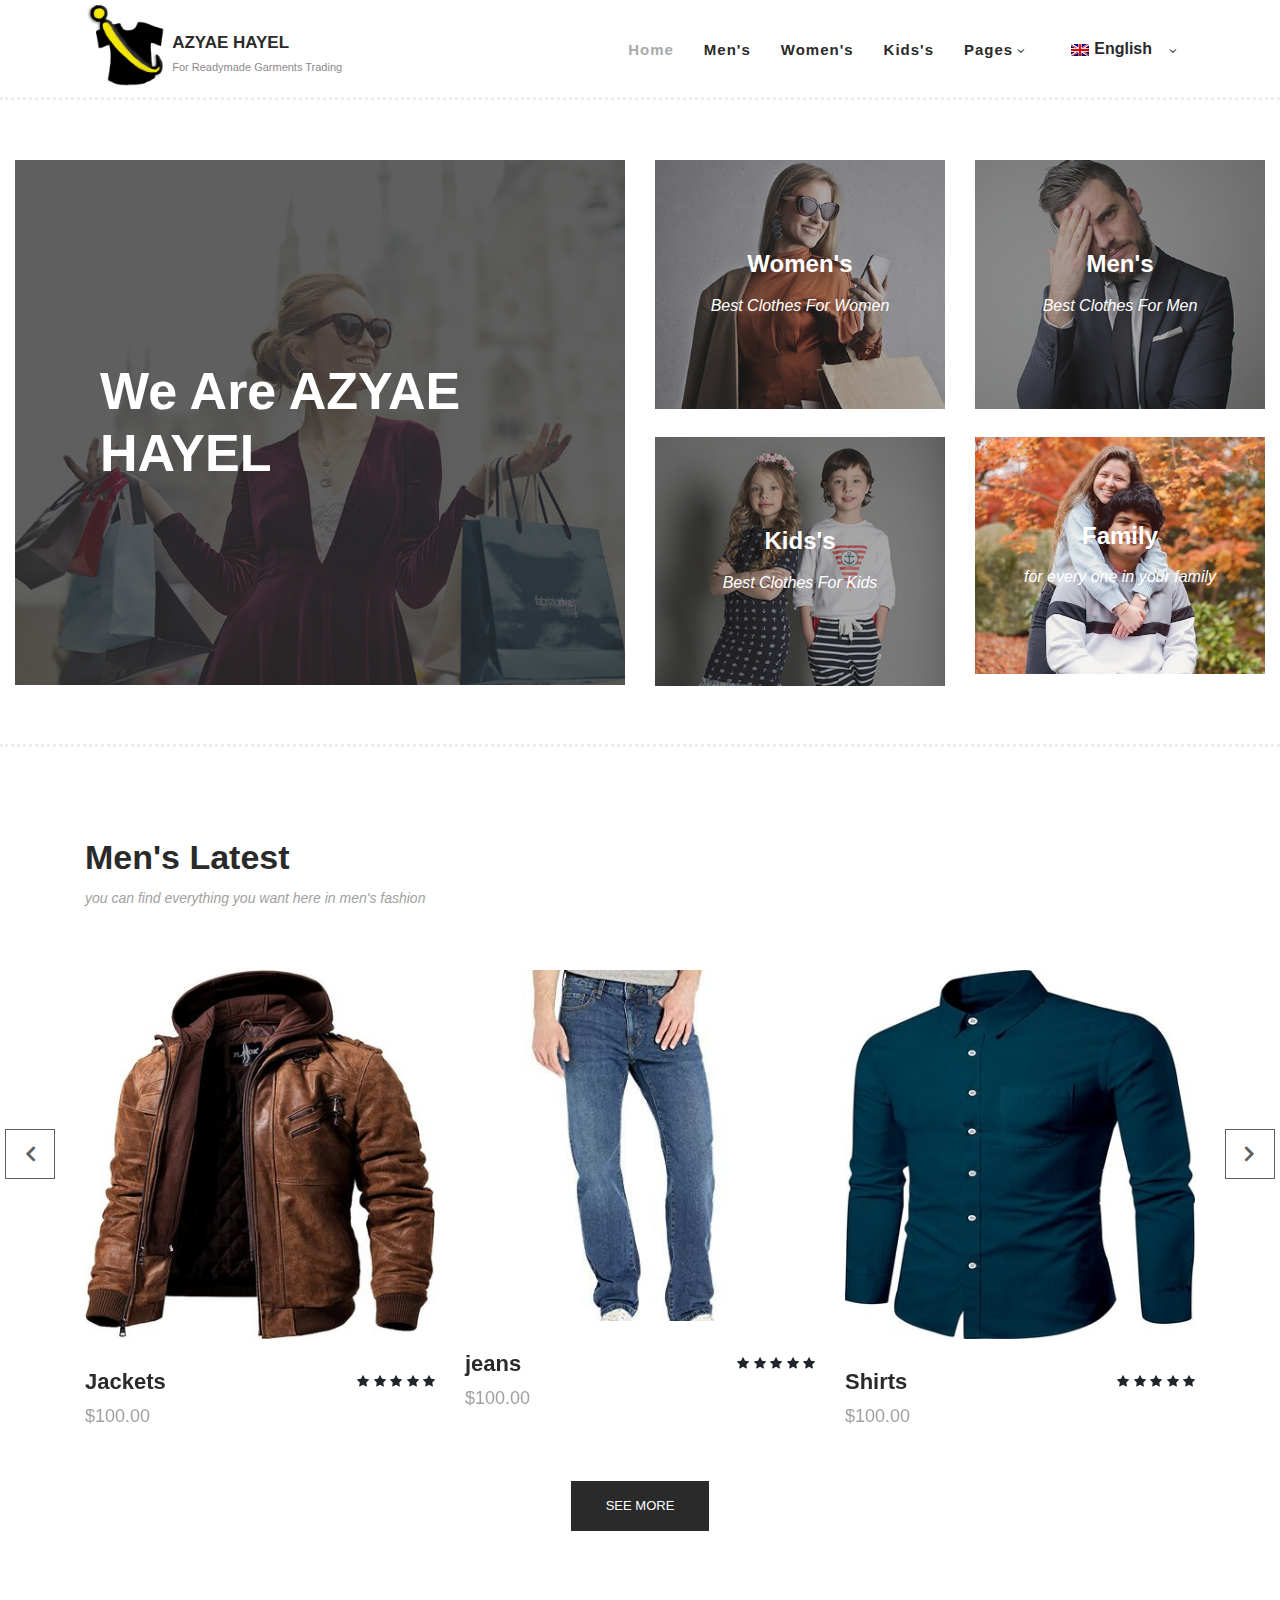
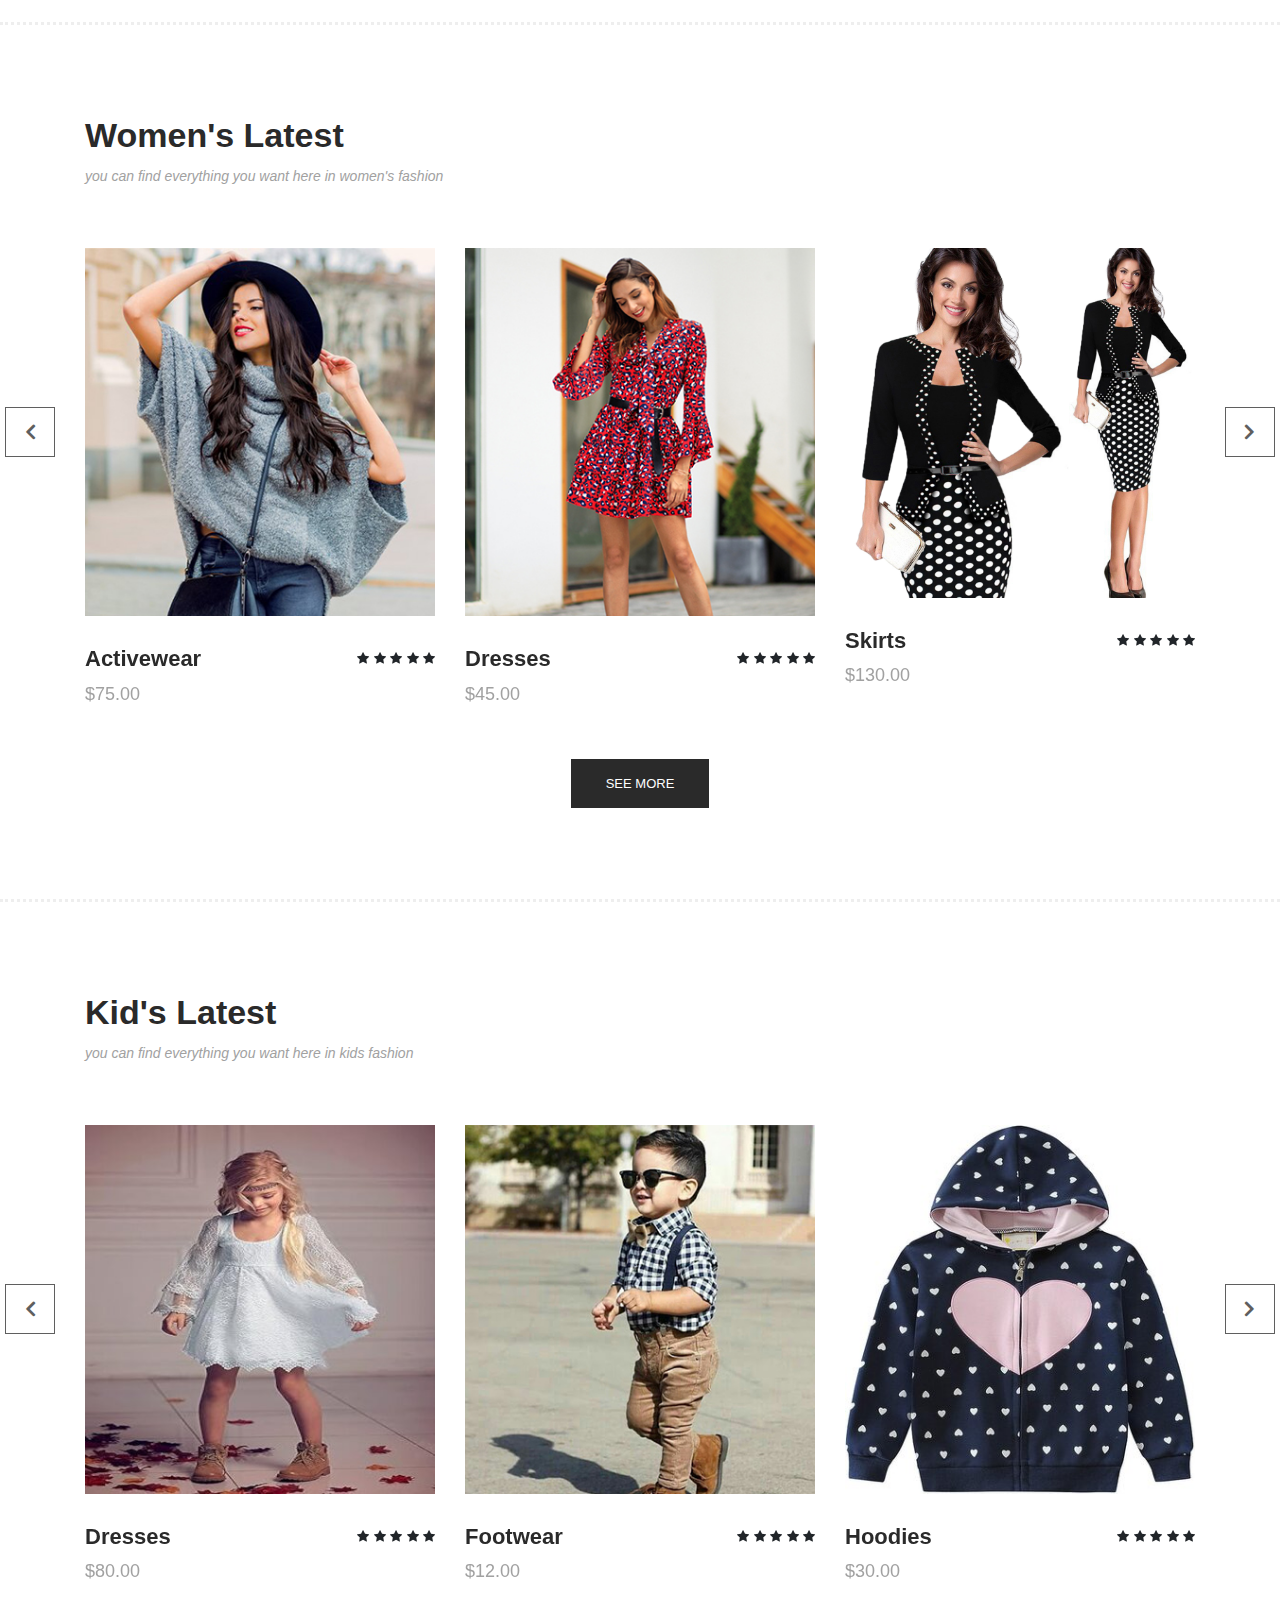
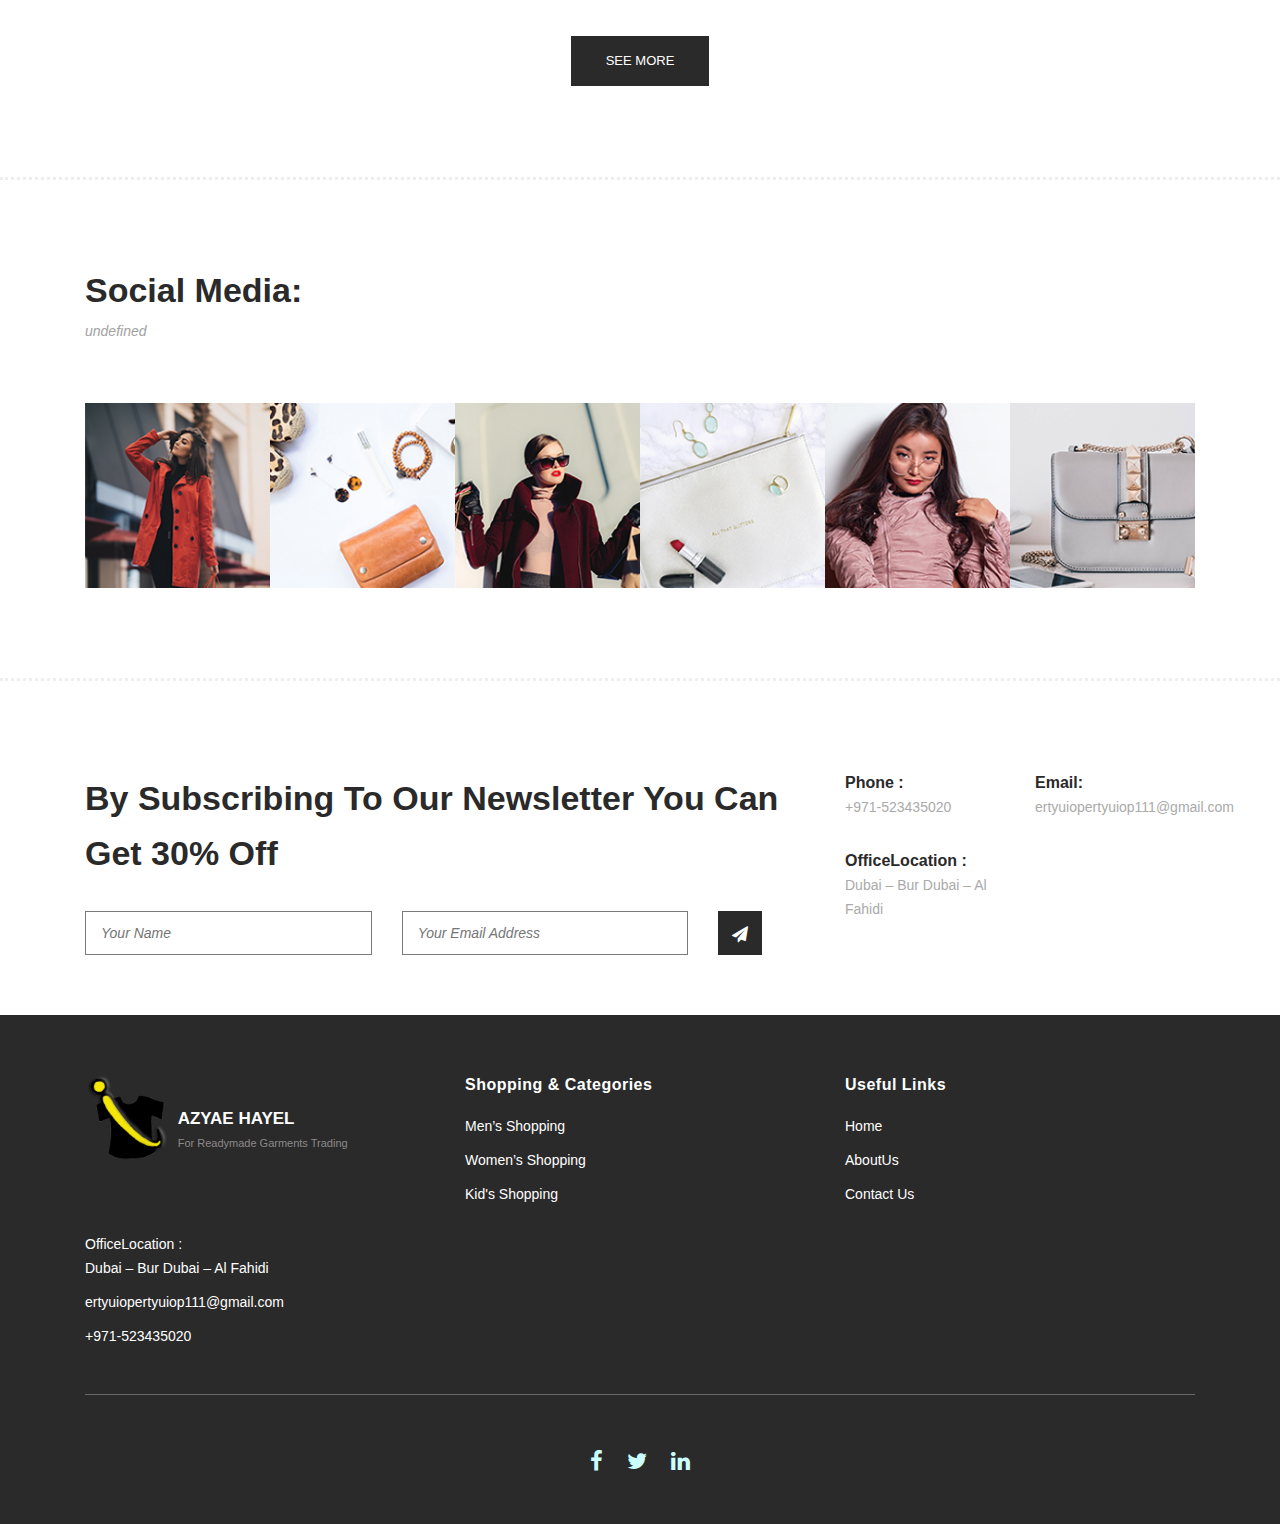
<file: index.html>
<!DOCTYPE html>
<html lang="en">

<head>

    <meta charset="utf-8">
    <meta name="viewport" content="width=device-width, initial-scale=1, shrink-to-fit=no">
    <meta name="description" content="">
    <meta name="author" content="">
    <link href="https://fonts.googleapis.com/css?family=Poppins:100,200,300,400,500,600,700,800,900&display=swap"
        rel="stylesheet">
    <link rel="shortcut icon" type="image/x-icon" href="./assets/images/logo.png">

    <title>AZYAE HAYEL</title>


    <!-- Additional CSS Files -->
    <link rel="stylesheet" type="text/css" href="assets/css/bootstrap.min.css">

    <link rel="stylesheet" type="text/css" href="assets/css/font-awesome.css">

    <link rel="stylesheet" href="assets/css/templatemo-hexashop.css">

    <link rel="stylesheet" href="assets/css/owl-carousel.css">

    <link rel="stylesheet" href="assets/css/lightbox.css">


    <link rel="stylesheet" href="assets/css/index.css">
    <link href="vendor/bootstrap/css/bootstrap.css" rel="stylesheet">
    <!--

-->
</head>

<body>

    <!-- ***** Preloader Start ***** -->
    <div id="preloader">
        <div class="jumper">
            <div></div>
            <div></div>
            <div></div>
        </div>
    </div>
    <!-- ***** Preloader End ***** -->



    <!-- ***** Header Area Start ***** -->
    <header class="header-area header-sticky">
        <div class="container">
            <div class="row">
                <div class="col-12">
                    <nav class="main-nav">
                        <!-- ***** Logo Start ***** -->
                        <a href="index.html" class="logo">
                            <img src="assets/images/logo.png" height="88px"></a>
                        <div class="text-logo">
                            <p class="text-logo1" data-translate="text-header1">AZYAE HAYEL</p>
                            <p class="text-logo2" data-translate="text-header2">For Readymade Garments Trading</p>
                        </div>

                        <!-- ***** Logo End ***** -->
                        <!-- ***** Menu Start ***** -->
                        <ul class="nav">
                            <li class="scroll-to-section"><a href="#" class="active" data-translate="Home">Home</a></li>
                            <li class="scroll-to-section"><a href="#men" data-translate="Men">Men's</a></li>
                            <li class="scroll-to-section"><a href="#women" data-translate="Women">Women's</a></li>
                            <li class="scroll-to-section"><a href="#kids" data-translate="Kids">Kid's</a></li>
                            <li class="submenu">
                                <a href="javascript:;" data-translate="Pages">Pages</a>
                                <ul>
                                    <li><a href="about.html" data-translate="AboutUs">About Us</a></li>
                                    <li><a href="contact.html" data-translate="ContactUs">Contact Us</a></li>
                                </ul>
                            </li>

                            <li class="submenu language-wrapper toggle">
                                <button type="button" class="btn text-capitalize dropdown-toggle trans"><img
                                        src="assets/images/en.png" alt="en" /><span
                                        data-translate="English">English</span>
                                </button>
                                <div id="language-dropdown" class="language">
                                    <ul>
                                        <li id="english-button">
                                            <img src="assets/images/en.png" alt="en" /><span
                                                data-translate="English">English</span>
                                        </li>
                                        <li id="arabic-button">
                                            <img src="assets/images/ar.png" alt="ar" /><span
                                                data-translate="arabic">arabic</span>
                                        </li>
                                    </ul>
                                </div>
                            </li>
                        </ul>
                        <a class='menu-trigger'>
                            <span>Menu</span>
                        </a>
                        <!-- ***** Menu End ***** -->
                    </nav>
                </div>
            </div>
        </div>
    </header>
    <!-- ***** Header Area End ***** -->

    <!-- ***** Main Banner Area Start ***** -->
    <div class="main-banner" id="top">
        <div class="container-fluid">
            <div class="row">
                <div class="col-lg-6">
                    <div class="left-content">
                        <div class="thumb">
                            <div class="inner-content">
                                <h4 data-translate="hero-1">We Are AZYAE HAYEL</h4>
                                <div class="main-border-button">
                                </div>
                            </div>
                            <img src="assets/images/left-banner-image.jpg" alt="">
                        </div>
                    </div>
                </div>
                <div class="col-lg-6">
                    <div class="right-content">
                        <div class="row">
                            <div class="col-lg-6">
                                <div class="right-first-image">
                                    <div class="thumb">
                                        <div class="inner-content">
                                            <h4 data-translate="Women">Women</h4>
                                            <span data-translate="hero-2">Best Clothes For Women</span>
                                        </div>
                                        <div class="hover-content">
                                            <div class="inner">
                                                <h4 data-translate="Women">Women</h4>
                                                <p data-translate="hero-3">Unleash your confidence. Trendy fashion for
                                                    the modern woman.
                                                </p>
                                                <div class="main-border-button">
                                                    <a href="productWomen.html" data-translate="Discover">Discover
                                                        More</a>
                                                </div>
                                            </div>
                                        </div>
                                        <img src="assets/images/baner-right-image-01.jpg">
                                    </div>
                                </div>
                            </div>
                            <div class="col-lg-6">
                                <div class="right-first-image">
                                    <div class="thumb">
                                        <div class="inner-content">
                                            <h4 data-translate="Men">Men</h4>
                                            <span data-translate="hero-4">Best Clothes For Men</span>
                                        </div>
                                        <div class="hover-content">
                                            <div class="inner">
                                                <h4 data-translate="Men">Men</h4>
                                                <p data-translate="hero-5">Elevate your style. Premium quality menswear
                                                    for every occasion.
                                                </p>
                                                <div class="main-border-button">
                                                    <a href="productsMen.html" data-translate="Discover">Discover
                                                        More</a>
                                                </div>
                                            </div>
                                        </div>
                                        <img src="assets/images/baner-right-image-02.jpg">
                                    </div>
                                </div>
                            </div>
                            <div class="col-lg-6">
                                <div class="right-first-image">
                                    <div class="thumb">
                                        <div class="inner-content">
                                            <h4 data-translate="Kids">Kids</h4>
                                            <span data-translate="hero-6">Best Clothes For Kids</span>
                                        </div>
                                        <div class="hover-content">
                                            <div class="inner">
                                                <h4 data-translate="Kids">Kids</h4>
                                                <p data-translate="hero-8">Playful and comfy. Adorable outfits for your
                                                    little ones.
                                                </p>
                                                <div class="main-border-button">
                                                    <a href="productKids.html" data-translate="Discover">Discover
                                                        More</a>
                                                </div>
                                            </div>
                                        </div>
                                        <img src="assets/images/baner-right-image-03.jpg">
                                    </div>
                                </div>
                            </div>
                            <div class="col-lg-6">
                                <div class="right-first-image">
                                    <div class="thumb">
                                        <div class="inner-content">
                                            <h4 data-translate="Family">Family</h4>
                                            <span data-translate="hero-9">for every one in your family</span>
                                        </div>
                                        <img src="assets/images/family.jpg">
                                    </div>
                                </div>
                            </div>
                        </div>
                    </div>
                </div>
            </div>
        </div>
    </div>
    <!-- ***** Main Banner Area End ***** -->

    <!-- ***** Men Area Starts ***** -->
    <section class="section" id="men">
        <div class="container">
            <div class="row">
                <div class="col-lg-6">
                    <div class="section-heading">
                        <h2 data-translate="men-1">Men's Latest</h2>
                        <span data-translate="men-2">you can find everything you want here in men's fashion</span>
                    </div>
                </div>
            </div>
        </div>
        <div class="container">
            <div class="row" style="justify-content:center ;">
                <div class="col-lg-12">
                    <div class="men-item-carousel">
                        <div class="owl-men-item owl-carousel">
                            <div class="item">
                                <div class="thumb">
                                    <div class="hover-content">
                                        <ul>
                                            <li><a href="single-product.html"><i class="fa fa-eye"></i></a></li>
                                            <li><a href="single-product.html"><i class="fa fa-star"></i></a></li>
                                            <li><a href="single-product.html"><i class="fa fa-shopping-cart"></i></a>
                                            </li>
                                        </ul>
                                    </div>
                                    <img src="assets/images/img/men/Jackets for men -1.jpg" alt="">
                                </div>
                                <div class="down-content">
                                    <h4 data-translate="Jackets">Jackets</h4>
                                    <span>$100.00</span>
                                    <ul class="stars">
                                        <li><i class="fa fa-star"></i></li>
                                        <li><i class="fa fa-star"></i></li>
                                        <li><i class="fa fa-star"></i></li>
                                        <li><i class="fa fa-star"></i></li>
                                        <li><i class="fa fa-star"></i></li>
                                    </ul>
                                </div>
                            </div>
                            <div class="item">
                                <div class="thumb">
                                    <div class="hover-content">
                                        <ul>
                                            <li><a href="single-product.html"><i class="fa fa-eye"></i></a></li>
                                            <li><a href="single-product.html"><i class="fa fa-star"></i></a></li>
                                            <li><a href="single-product.html"><i class="fa fa-shopping-cart"></i></a>
                                            </li>
                                        </ul>
                                    </div>
                                    <img src="assets/images/img/men/jeans for men -1.jpg" alt="">
                                </div>
                                <div class="down-content">
                                    <h4 data-translate="jeans">jeans</h4>
                                    <span>$100.00</span>
                                    <ul class="stars">
                                        <li><i class="fa fa-star"></i></li>
                                        <li><i class="fa fa-star"></i></li>
                                        <li><i class="fa fa-star"></i></li>
                                        <li><i class="fa fa-star"></i></li>
                                        <li><i class="fa fa-star"></i></li>
                                    </ul>
                                </div>
                            </div>
                            <div class="item">
                                <div class="thumb">
                                    <div class="hover-content">
                                        <ul>
                                            <li><a href="single-product.html"><i class="fa fa-eye"></i></a></li>
                                            <li><a href="single-product.html"><i class="fa fa-star"></i></a></li>
                                            <li><a href="single-product.html"><i class="fa fa-shopping-cart"></i></a>
                                            </li>
                                        </ul>
                                    </div>
                                    <img src="assets/images/img/men/Shirts for men-1.jpg" alt="">
                                </div>
                                <div class="down-content">
                                    <h4 data-translate="Shirts">Shirts</h4>
                                    <span>$100.00</span>
                                    <ul class="stars">
                                        <li><i class="fa fa-star"></i></li>
                                        <li><i class="fa fa-star"></i></li>
                                        <li><i class="fa fa-star"></i></li>
                                        <li><i class="fa fa-star"></i></li>
                                        <li><i class="fa fa-star"></i></li>
                                    </ul>
                                </div>
                            </div>
                            <div class="item">
                                <div class="thumb">
                                    <div class="hover-content">
                                        <ul>
                                            <li><a href="single-product.html"><i class="fa fa-eye"></i></a></li>
                                            <li><a href="single-product.html"><i class="fa fa-star"></i></a></li>
                                            <li><a href="single-product.html"><i class="fa fa-shopping-cart"></i></a>
                                            </li>
                                        </ul>
                                    </div>
                                    <img src="assets/images/img/men/t-shirts for men-1.png" alt="">
                                </div>
                                <div class="down-content">
                                    <h4 data-translate="T-Shirts">T-Shirts</h4>
                                    <span>$120.00</span>
                                    <ul class="stars">
                                        <li><i class="fa fa-star"></i></li>
                                        <li><i class="fa fa-star"></i></li>
                                        <li><i class="fa fa-star"></i></li>
                                        <li><i class="fa fa-star"></i></li>
                                        <li><i class="fa fa-star"></i></li>
                                    </ul>
                                </div>
                            </div>
                            <div class="item">
                                <div class="thumb">
                                    <div class="hover-content">
                                        <ul>
                                            <li><a href="single-product.html"><i class="fa fa-eye"></i></a></li>
                                            <li><a href="single-product.html"><i class="fa fa-star"></i></a></li>
                                            <li><a href="single-product.html"><i class="fa fa-shopping-cart"></i></a>
                                            </li>
                                        </ul>
                                    </div>
                                    <img src="assets/images/img/men/Footwear for men-1.jpg" alt="">
                                </div>
                                <div class="down-content">
                                    <h4 data-translate="Footwear">Footwear</h4>
                                    <span>$100.00</span>
                                    <ul class="stars">
                                        <li><i class="fa fa-star"></i></li>
                                        <li><i class="fa fa-star"></i></li>
                                        <li><i class="fa fa-star"></i></li>
                                        <li><i class="fa fa-star"></i></li>
                                        <li><i class="fa fa-star"></i></li>
                                    </ul>
                                </div>
                            </div>
                        </div>
                    </div>
                </div>
                <a href="productsMen.html" class="btn-see-more" data-translate="SEE">SEE MORE</a>
            </div>
        </div>
    </section>
    <!-- ***** Men Area Ends ***** -->

    <!-- ***** Women Area Starts ***** -->
    <section class="section" id="women">
        <div class="container">
            <div class="row">
                <div class="col-lg-6">
                    <div class="section-heading">
                        <h2 data-translate="women-1">Women's Latest</h2>
                        <span data-translate="women-2">you can find everything you want here in women's fashion</span>
                    </div>
                </div>
            </div>
        </div>
        <div class="container">
            <div class="row" style="justify-content:center ;">
                <div class="col-lg-12">
                    <div class="women-item-carousel">
                        <div class="owl-women-item owl-carousel">
                            <div class="item">
                                <div class="thumb">
                                    <div class="hover-content">
                                        <ul>
                                            <li><a href="single-product.html"><i class="fa fa-eye"></i></a></li>
                                            <li><a href="single-product.html"><i class="fa fa-star"></i></a></li>
                                            <li><a href="single-product.html"><i class="fa fa-shopping-cart"></i></a>
                                            </li>
                                        </ul>
                                    </div>
                                    <img src="assets/images/women-03.jpg" alt="">
                                </div>
                                <div class="down-content">
                                    <h4 data-translate="Activewear">Activewear</h4>
                                    <span>$75.00</span>
                                    <ul class="stars">
                                        <li><i class="fa fa-star"></i></li>
                                        <li><i class="fa fa-star"></i></li>
                                        <li><i class="fa fa-star"></i></li>
                                        <li><i class="fa fa-star"></i></li>
                                        <li><i class="fa fa-star"></i></li>
                                    </ul>
                                </div>
                            </div>
                            <div class="item">
                                <div class="thumb">
                                    <div class="hover-content">
                                        <ul>
                                            <li><a href="single-product.html"><i class="fa fa-eye"></i></a></li>
                                            <li><a href="single-product.html"><i class="fa fa-star"></i></a></li>
                                            <li><a href="single-product.html"><i class="fa fa-shopping-cart"></i></a>
                                            </li>
                                        </ul>
                                    </div>
                                    <img src="assets/images/women-02.jpg" alt="">
                                </div>
                                <div class="down-content">
                                    <h4 data-translate="Dresses">Dresses</h4>
                                    <span>$45.00</span>
                                    <ul class="stars">
                                        <li><i class="fa fa-star"></i></li>
                                        <li><i class="fa fa-star"></i></li>
                                        <li><i class="fa fa-star"></i></li>
                                        <li><i class="fa fa-star"></i></li>
                                        <li><i class="fa fa-star"></i></li>
                                    </ul>
                                </div>
                            </div>
                            <div class="item">
                                <div class="thumb">
                                    <div class="hover-content">
                                        <ul>
                                            <li><a href="single-product.html"><i class="fa fa-eye"></i></a></li>
                                            <li><a href="single-product.html"><i class="fa fa-star"></i></a></li>
                                            <li><a href="single-product.html"><i class="fa fa-shopping-cart"></i></a>
                                            </li>
                                        </ul>
                                    </div>
                                    <img src="assets/images/women9.jpg" alt="">
                                </div>
                                <div class="down-content">
                                    <h4 data-translate="Skirts">Skirts</h4>
                                    <span>$130.00</span>
                                    <ul class="stars">
                                        <li><i class="fa fa-star"></i></li>
                                        <li><i class="fa fa-star"></i></li>
                                        <li><i class="fa fa-star"></i></li>
                                        <li><i class="fa fa-star"></i></li>
                                        <li><i class="fa fa-star"></i></li>
                                    </ul>
                                </div>
                            </div>
                            <div class="item">
                                <div class="thumb">
                                    <div class="hover-content">
                                        <ul>
                                            <li><a href="single-product.html"><i class="fa fa-eye"></i></a></li>
                                            <li><a href="single-product.html"><i class="fa fa-star"></i></a></li>
                                            <li><a href="single-product.html"><i class="fa fa-shopping-cart"></i></a>
                                            </li>
                                        </ul>
                                    </div>
                                    <img src="assets/images/instagram-01.jpg" alt="">
                                </div>
                                <div class="down-content">
                                    <h4 data-translate="Tops">Tops</h4>
                                    <span>$120.00</span>
                                    <ul class="stars">
                                        <li><i class="fa fa-star"></i></li>
                                        <li><i class="fa fa-star"></i></li>
                                        <li><i class="fa fa-star"></i></li>
                                        <li><i class="fa fa-star"></i></li>
                                        <li><i class="fa fa-star"></i></li>
                                    </ul>
                                </div>
                            </div>
                            <div class="item">
                                <div class="thumb">
                                    <div class="hover-content">
                                        <ul>
                                            <li><a href="single-product.html"><i class="fa fa-eye"></i></a></li>
                                            <li><a href="single-product.html"><i class="fa fa-star"></i></a></li>
                                            <li><a href="single-product.html"><i class="fa fa-shopping-cart"></i></a>
                                            </li>
                                        </ul>
                                    </div>
                                    <img src="assets/images/women-01.jpg" alt="">
                                </div>
                                <div class="down-content">
                                    <h4 data-translate="ClassicSpring">Classic Spring</h4>
                                    <span>$120.00</span>
                                    <ul class="stars">
                                        <li><i class="fa fa-star"></i></li>
                                        <li><i class="fa fa-star"></i></li>
                                        <li><i class="fa fa-star"></i></li>
                                        <li><i class="fa fa-star"></i></li>
                                        <li><i class="fa fa-star"></i></li>
                                    </ul>
                                </div>
                            </div>
                        </div>
                    </div>
                </div>
                <a href="productWomen.html" class="btn-see-more" data-translate="SEE">SEE MORE</a>
            </div>
        </div>
    </section>
    <!-- ***** Women Area Ends ***** -->

    <!-- ***** Kids Area Starts ***** -->
    <section class="section" id="kids">
        <div class="container">
            <div class="row">
                <div class="col-lg-6">
                    <div class="section-heading">
                        <h2 data-translate="kids-1">Kid's Latest</h2>
                        <span data-translate="kids-2">you can find everything you want here in kids fashion</span>
                    </div>
                </div>
            </div>
        </div>
        <div class="container">
            <div class="row" style="justify-content:center ;">
                <div class="col-lg-12">
                    <div class="kid-item-carousel">
                        <div class="owl-kid-item owl-carousel">
                            <div class="item">
                                <div class="thumb">
                                    <div class="hover-content">
                                        <ul>
                                            <li><a href="single-product.html"><i class="fa fa-eye"></i></a></li>
                                            <li><a href="single-product.html"><i class="fa fa-star"></i></a></li>
                                            <li><a href="single-product.html"><i class="fa fa-shopping-cart"></i></a>
                                            </li>
                                        </ul>
                                    </div>
                                    <img src="assets/images/img/kids/Dresses for kids-1.jpg" alt="">
                                </div>
                                <div class="down-content">
                                    <h4 data-translate="Dresses">Dresses</h4>
                                    <span>$80.00</span>
                                    <ul class="stars">
                                        <li><i class="fa fa-star"></i></li>
                                        <li><i class="fa fa-star"></i></li>
                                        <li><i class="fa fa-star"></i></li>
                                        <li><i class="fa fa-star"></i></li>
                                        <li><i class="fa fa-star"></i></li>
                                    </ul>
                                </div>
                            </div>
                            <div class="item">
                                <div class="thumb">
                                    <div class="hover-content">
                                        <ul>
                                            <li><a href="single-product.html"><i class="fa fa-eye"></i></a></li>
                                            <li><a href="single-product.html"><i class="fa fa-star"></i></a></li>
                                            <li><a href="single-product.html"><i class="fa fa-shopping-cart"></i></a>
                                            </li>
                                        </ul>
                                    </div>
                                    <img src="assets/images/kid-03.jpg" alt="">
                                </div>
                                <div class="down-content">
                                    <h4 data-translate="Footwear">Footwear</h4>
                                    <span>$12.00</span>
                                    <ul class="stars">
                                        <li><i class="fa fa-star"></i></li>
                                        <li><i class="fa fa-star"></i></li>
                                        <li><i class="fa fa-star"></i></li>
                                        <li><i class="fa fa-star"></i></li>
                                        <li><i class="fa fa-star"></i></li>
                                    </ul>
                                </div>
                            </div>
                            <div class="item">
                                <div class="thumb">
                                    <div class="hover-content">
                                        <ul>
                                            <li><a href="single-product.html"><i class="fa fa-eye"></i></a></li>
                                            <li><a href="single-product.html"><i class="fa fa-star"></i></a></li>
                                            <li><a href="single-product.html"><i class="fa fa-shopping-cart"></i></a>
                                            </li>
                                        </ul>
                                    </div>
                                    <img src="assets/images/img/kids/Hoodies for kids-1.jpg" alt="">
                                </div>
                                <div class="down-content">
                                    <h4 data-translate="Hoodies">Hoodies</h4>
                                    <span>$30.00</span>
                                    <ul class="stars">
                                        <li><i class="fa fa-star"></i></li>
                                        <li><i class="fa fa-star"></i></li>
                                        <li><i class="fa fa-star"></i></li>
                                        <li><i class="fa fa-star"></i></li>
                                        <li><i class="fa fa-star"></i></li>
                                    </ul>
                                </div>
                            </div>
                            <div class="item">
                                <div class="thumb">
                                    <div class="hover-content">
                                        <ul>
                                            <li><a href="single-product.html"><i class="fa fa-eye"></i></a></li>
                                            <li><a href="single-product.html"><i class="fa fa-star"></i></a></li>
                                            <li><a href="single-product.html"><i class="fa fa-shopping-cart"></i></a>
                                            </li>
                                        </ul>
                                    </div>
                                    <img src="assets/images/img/kids/Pants and Shorts for kids-1.jpg" alt="">
                                </div>
                                <div class="down-content">
                                    <h4 data-translate="PantsandShorts">Pants and Shorts</h4>
                                    <span>$120.00</span>
                                    <ul class="stars">
                                        <li><i class="fa fa-star"></i></li>
                                        <li><i class="fa fa-star"></i></li>
                                        <li><i class="fa fa-star"></i></li>
                                        <li><i class="fa fa-star"></i></li>
                                        <li><i class="fa fa-star"></i></li>
                                    </ul>
                                </div>
                            </div>
                            <div class="item">
                                <div class="thumb">
                                    <div class="hover-content">
                                        <ul>
                                            <li><a href="single-product.html"><i class="fa fa-eye"></i></a></li>
                                            <li><a href="single-product.html"><i class="fa fa-star"></i></a></li>
                                            <li><a href="single-product.html"><i class="fa fa-shopping-cart"></i></a>
                                            </li>
                                        </ul>
                                    </div>
                                    <img src="assets/images/kid-02.jpg" alt="">
                                </div>
                                <div class="down-content">
                                    <h4 data-translate="T-Shirts">T-Shirts</h4>
                                    <span>$120.00</span>
                                    <ul class="stars">
                                        <li><i class="fa fa-star"></i></li>
                                        <li><i class="fa fa-star"></i></li>
                                        <li><i class="fa fa-star"></i></li>
                                        <li><i class="fa fa-star"></i></li>
                                        <li><i class="fa fa-star"></i></li>
                                    </ul>
                                </div>
                            </div>
                        </div>
                    </div>
                </div>
                <a href="productKids.html" class="btn-see-more" data-translate="SEE">SEE MORE</a>
            </div>
        </div>
    </section>
    <!-- ***** Kids Area Ends ***** -->

    <!-- ***** Social Area Starts ***** -->
    <section class="section" id="social">
        <div class="container">
            <div class="row">
                <div class="col-lg-12">
                    <div class="section-heading">
                        <h2 data-translate="SocialMedia">Social Media</h2>
                        <span data-translate="footert-1">by your fashion you can be most trinding in media</span>
                    </div>
                </div>
            </div>
        </div>
        <div class="container">
            <div class="row images">
                <div class="col-2">
                    <div class="thumb">
                        <div class="icon">
                            <a href="http://instagram.com">
                                <h6 data-translate="Fashion">Fashion</h6>
                                <i class="fa fa-instagram"></i>
                            </a>
                        </div>
                        <img src="assets/images/instagram-01.jpg" alt="">
                    </div>
                </div>
                <div class="col-2">
                    <div class="thumb">
                        <div class="icon">
                            <a href="http://instagram.com">
                                <h6 data-translate="New">New</h6>
                                <i class="fa fa-instagram"></i>
                            </a>
                        </div>
                        <img src="assets/images/instagram-02.jpg" alt="">
                    </div>
                </div>
                <div class="col-2">
                    <div class="thumb">
                        <div class="icon">
                            <a href="http://instagram.com">
                                <h6 data-translate="Brand">Brand</h6>
                                <i class="fa fa-instagram"></i>
                            </a>
                        </div>
                        <img src="assets/images/instagram-03.jpg" alt="">
                    </div>
                </div>
                <div class="col-2">
                    <div class="thumb">
                        <div class="icon">
                            <a href="http://instagram.com">
                                <h6 data-translate="Makeup">Makeup</h6>
                                <i class="fa fa-instagram"></i>
                            </a>
                        </div>
                        <img src="assets/images/instagram-04.jpg" alt="">
                    </div>
                </div>
                <div class="col-2">
                    <div class="thumb">
                        <div class="icon">
                            <a href="http://instagram.com">
                                <h6 data-translate="Leather">Leather</h6>
                                <i class="fa fa-instagram"></i>
                            </a>
                        </div>
                        <img src="assets/images/instagram-05.jpg" alt="">
                    </div>
                </div>
                <div class="col-2">
                    <div class="thumb">
                        <div class="icon">
                            <a href="http://instagram.com">
                                <h6 data-translate="Bag">Bag</h6>
                                <i class="fa fa-instagram"></i>
                            </a>
                        </div>
                        <img src="assets/images/instagram-06.jpg" alt="">
                    </div>
                </div>
            </div>
        </div>
    </section>
    <!-- ***** Social Area Ends ***** -->

    <!-- ***** Subscribe Area Starts ***** -->
    <div class="subscribe">
        <div class="container">
            <div class="row">
                <div class="col-lg-8">
                    <div class="section-heading">
                        <h2 data-translate="Subscribing" style="direction: rtl">By Subscribing To Our Newsletter You Can
                            Get 30% Off</h2>
                    </div>
                    <form id="subscribe" action="" method="get">
                        <div class="row">
                            <div class="col-lg-5">
                                <fieldset>
                                    <input name="name" type="text" id="name" placeholder="Your Name" required="">
                                </fieldset>
                            </div>
                            <div class="col-lg-5">
                                <fieldset>
                                    <input name="email" type="text" id="email" pattern="[^ @]*@[^ @]*"
                                        placeholder="Your Email Address" required="">
                                </fieldset>
                            </div>
                            <div class="col-lg-2">
                                <fieldset>
                                    <button type="submit" id="form-submit" class="main-dark-button"><i
                                            class="fa fa-paper-plane"></i></button>
                                </fieldset>
                            </div>
                        </div>
                    </form>
                </div>
                <div class="col-lg-4">
                    <div class="row">
                        <div class="col-6">
                            <ul>
                                <li data-translate="Phone">Phone:<br><span>+971-523435020 </span></li>
                                <li data-translate="OfficeLocation">Office Location:<br><span>Dubai – Bur Dubai – Al
                                        Fahidi</span></li>
                            </ul>
                        </div>
                        <div class="col-6">
                            <ul>
                                <li data-translate="Email">Email:<br><span>ertyuiopertyuiop111@gmail.com</span></li>
                                <!-- <li data-translate="SocialMedia">Social Media:<br><span>
                                    <a href="#"data-translate="Facebook">Facebook</a>,
                                     <a href="#"data-translate="Instagram">Instagram</a></span></li> -->
                            </ul>
                        </div>
                    </div>
                </div>
            </div>
        </div>
    </div>
    <!-- ***** Subscribe Area Ends ***** -->

    <!-- ***** Footer Start ***** -->
    <footer>
        <div class="container">
            <div class="row">
                <div class="col-lg-4">
                    <div class="first-item">
                        <div class="logo">
                            <img src="assets/images/logo.png" alt="hexashop ecommerce templatemo" height="89px"
                                style="margin-bottom:3rem">
                            <div class="text-logo">
                                <p class="text-logo1" style="color:#fff ;" data-translate="text-header1">AZYAE HAYEL</p>
                                <p class="text-logo2" data-translate="text-header2">For Readymade Garments Trading</p>
                            </div>
                        </div>
                        <ul>
                            <li><a href="#" data-translate="OfficeLocation">Dubai – Bur Dubai – Al Fahidi</a></li>
                            <li><a href="#">ertyuiopertyuiop111@gmail.com</a></li>
                            <li><a href="#">+971-523435020</a></li>
                        </ul>
                    </div>
                </div>
                <div class="col-lg-4">
                    <h4 data-translate="shop">Shopping &amp; Categories</h4>
                    <ul>
                        <li><a href="productsMen.html" data-translate="Men’s Shopping">Men’s Shopping</a></li>
                        <li><a href="productWomen.html" data-translate="Women’s Shopping">Women’s Shopping</a></li>
                        <li><a href="productKids.html" data-translate="Kid's Shopping">Kid's Shopping</a></li>
                    </ul>
                </div>
                <div class="col-lg-4">
                    <h4 data-translate="Links">Useful Links</h4>
                    <ul>
                        <li><a href="#" data-translate="Home">Home</a></li>
                        <li><a href="about.html" data-translate="AboutUs">About Us</a></li>
                        <li><a href="contact.html" data-translate="ContactUs">Contact Us</a></li>
                    </ul>
                </div>
                <!-- <div class="col-lg-3">
                    <h4>Help &amp; Information</h4>
                    <ul>
                        <li><a href="#">Help</a></li>
                        <li><a href="#">FAQ's</a></li>
                        <li><a href="#">Shipping</a></li>
                        <li><a href="#">Tracking ID</a></li>
                    </ul>
                </div> -->
                <div class="col-lg-12">
                    <div class="under-footer">
                        <ul>
                            <li><a href="#"><i class="fa fa-facebook"></i></a></li>
                            <li><a href="#"><i class="fa fa-twitter"></i></a></li>
                            <li><a href="#"><i class="fa fa-linkedin"></i></a></li>
                            <!-- <li><a href="#"><i class="fa fa-behance"></i></a></li> -->
                        </ul>
                    </div>
                </div>
            </div>
        </div>
    </footer>


    <!-- jQuery -->
    <script src="assets/js/jquery-2.1.0.min.js"></script>

    <!-- Bootstrap -->
    <script src="assets/js/popper.js"></script>
    <script src="assets/js/bootstrap.min.js"></script>

    <!-- Plugins -->
    <script src="assets/js/owl-carousel.js"></script>
    <script src="assets/js/accordions.js"></script>
    <script src="assets/js/datepicker.js"></script>
    <script src="assets/js/scrollreveal.min.js"></script>
    <script src="assets/js/waypoints.min.js"></script>
    <script src="assets/js/jquery.counterup.min.js"></script>
    <script src="assets/js/imgfix.min.js"></script>
    <script src="assets/js/slick.js"></script>
    <script src="assets/js/lightbox.js"></script>
    <script src="assets/js/isotope.js"></script>

    <!-- Global Init -->
    <script src="assets/js/custom.js"></script>

    <script src="translation/translation.js"></script>
    <script>

        $(function () {
            var selectedClass = "";
            $("p").click(function () {
                selectedClass = $(this).attr("data-rel");
                $("#portfolio").fadeTo(50, 0.1);
                $("#portfolio div").not("." + selectedClass).fadeOut();
                setTimeout(function () {
                    $("." + selectedClass).fadeIn();
                    $("#portfolio").fadeTo(50, 1);
                }, 500);

            });
        });

    </script>

</body>

</html>
</file>
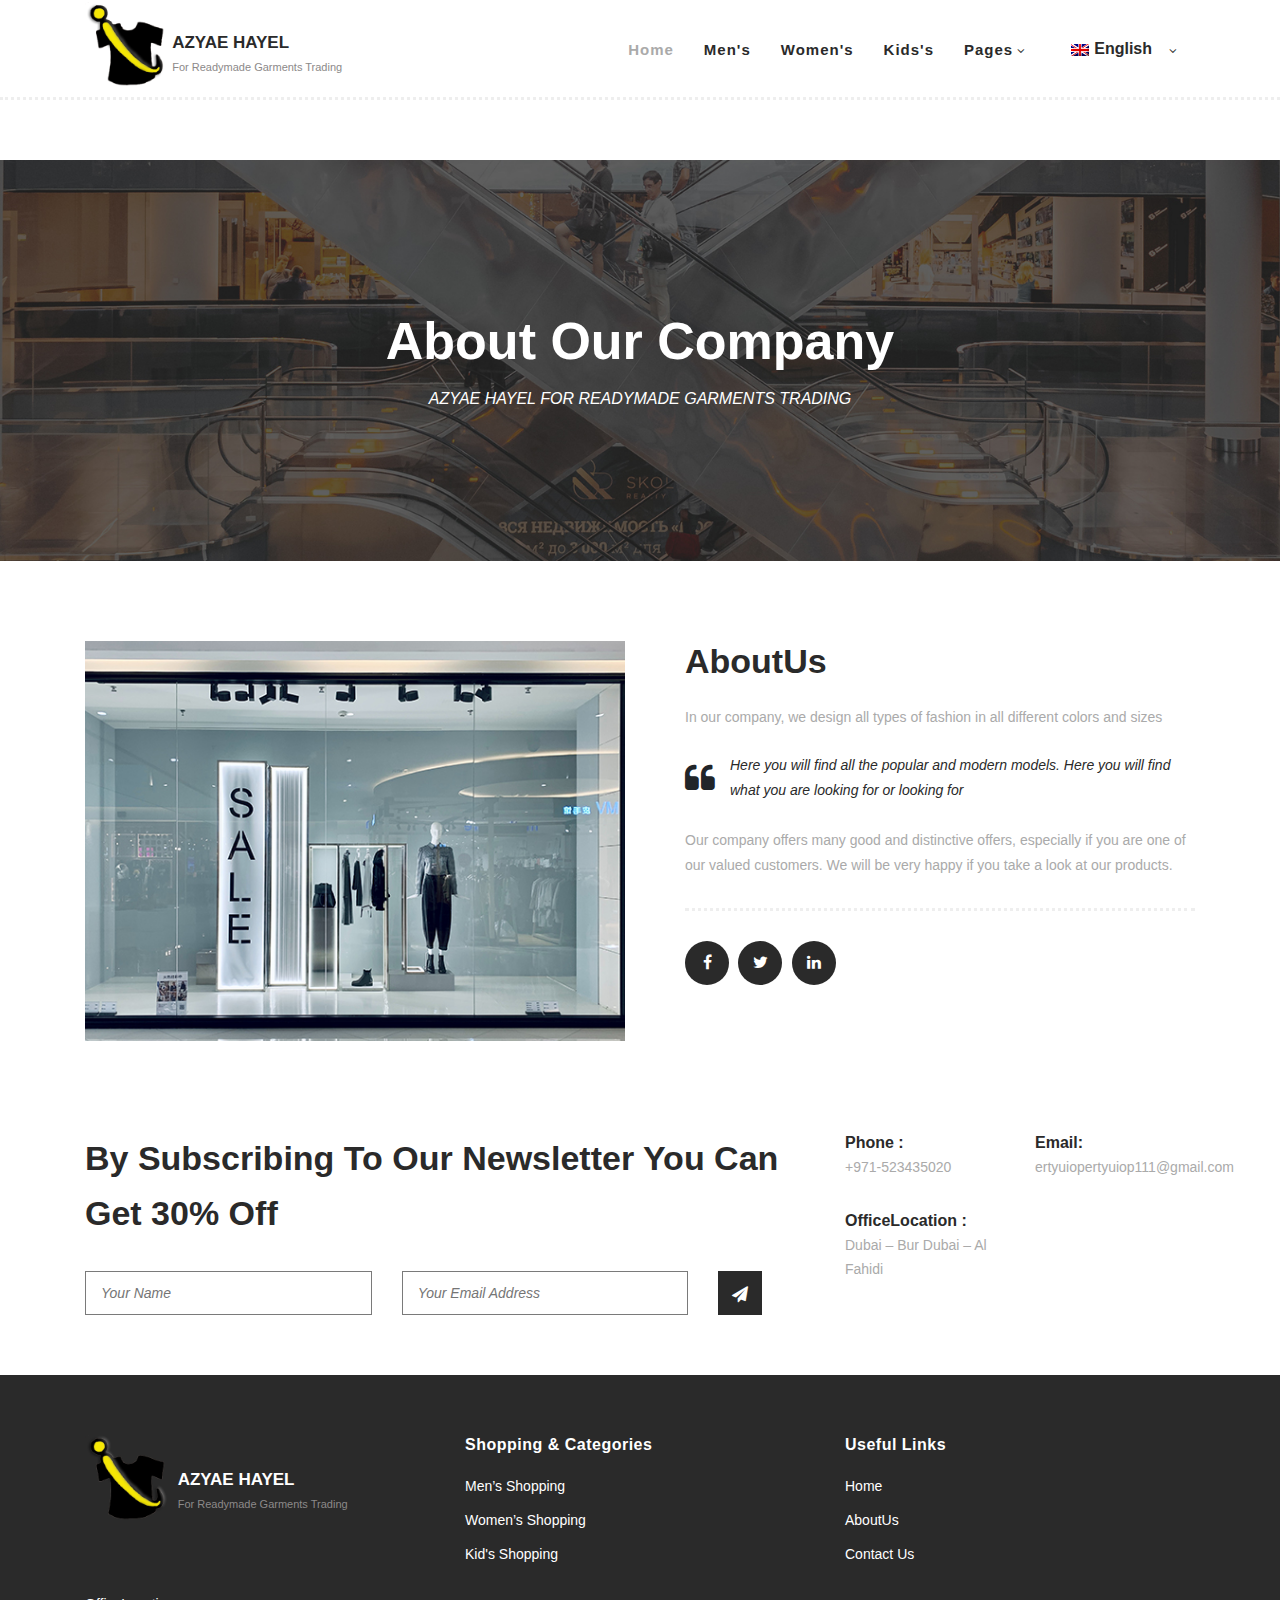
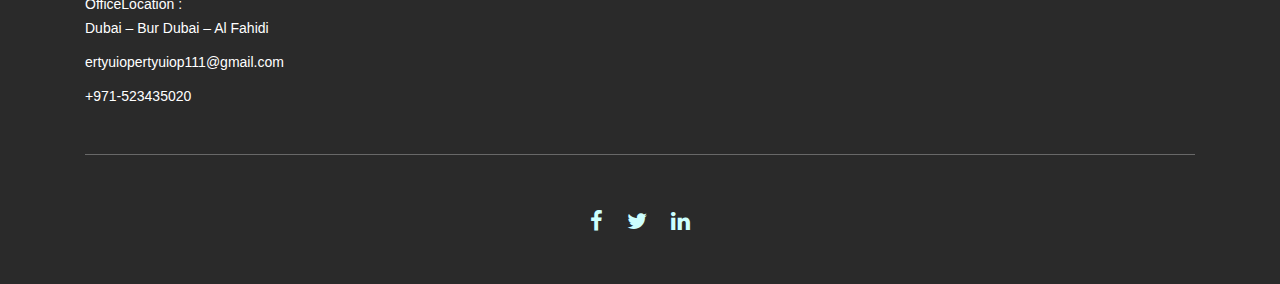
<file: about.html>
<!DOCTYPE html>
<html lang="en">

<head>

    <meta charset="utf-8">
    <meta name="viewport" content="width=device-width, initial-scale=1, shrink-to-fit=no">
    <meta name="description" content="">
    <meta name="author" content="">
    <link href="https://fonts.googleapis.com/css?family=Poppins:100,200,300,400,500,600,700,800,900&display=swap"
        rel="stylesheet">
    <link rel="shortcut icon" type="image/x-icon" href="./assets/images/logo.png">

    <title>AZYAE HAYEL</title>


    <!-- Additional CSS Files -->
    <link rel="stylesheet" type="text/css" href="assets/css/bootstrap.min.css">

    <link rel="stylesheet" type="text/css" href="assets/css/font-awesome.css">

    <link rel="stylesheet" href="assets/css/templatemo-hexashop.css">

    <link rel="stylesheet" href="assets/css/owl-carousel.css">

    <link rel="stylesheet" href="assets/css/lightbox.css">

    <link rel="stylesheet" href="assets/css/index.css">
    <link href="vendor/bootstrap/css/bootstrap.css" rel="stylesheet">
    <!--


-->
</head>

<body>

    <!-- ***** Preloader Start ***** -->
    <div id="preloader">
        <div class="jumper">
            <div></div>
            <div></div>
            <div></div>
        </div>
    </div>
    <!-- ***** Preloader End ***** -->


    <!-- ***** Header Area Start ***** -->
    <header class="header-area header-sticky">
        <div class="container">
            <div class="row">
                <div class="col-12">
                    <nav class="main-nav">
                        <!-- ***** Logo Start ***** -->
                        <a href="index.html" class="logo">
                            <img src="assets/images/logo.png" height="88px"></a>
                        <div class="text-logo">
                            <p class="text-logo1" data-translate="text-header1">AZYAE HAYEL</p>
                            <p class="text-logo2" data-translate="text-header2">For Readymade Garments Trading</p>
                        </div>

                        <!-- ***** Logo End ***** -->
                        <!-- ***** Menu Start ***** -->
                        <ul class="nav">
                            <li class="scroll-to-section"><a href="index.html" class="active"
                                    data-translate="Home">Home</a></li>
                            <li class="scroll-to-section"><a href="productsMen.html" data-translate="Men">Men's</a></li>
                            <li class="scroll-to-section"><a href="productWomen.html" data-translate="Women">Women's</a>
                            </li>
                            <li class="scroll-to-section"><a href="productKids.html" data-translate="Kids">Kid's</a>
                            </li>
                            <li class="submenu">
                                <a href="javascript:;" data-translate="Pages">Pages</a>
                                <ul>
                                    <li><a href="about.html" data-translate="AboutUs">About Us</a></li>
                                    <li><a href="contact.html" data-translate="ContactUs">Contact Us</a></li>
                                </ul>
                            </li>

                            <li class="submenu language-wrapper toggle">
                                <button type="button" class="btn text-capitalize dropdown-toggle trans"><img
                                        src="assets/images/en.png" alt="en" /><span
                                        data-translate="English">English</span>
                                </button>
                                <div id="language-dropdown" class="language">
                                    <ul>
                                        <li id="english-button">
                                            <img src="assets/images/en.png" alt="en" /><span
                                                data-translate="English">English</span>
                                        </li>
                                        <li id="arabic-button">
                                            <img src="assets/images/ar.png" alt="ar" /><span
                                                data-translate="arabic">arabic</span>
                                        </li>
                                    </ul>
                                </div>
                            </li>
                        </ul>
                        <a class='menu-trigger'>
                            <span>Menu</span>
                        </a>
                        <!-- ***** Menu End ***** -->
                    </nav>
                </div>
            </div>
        </div>
    </header>
    <!-- ***** Header Area End ***** -->

    <!-- ***** Main Banner Area Start ***** -->
    <div class="page-heading about-page-heading" id="top">
        <div class="container">
            <div class="row">
                <div class="col-lg-12">
                    <div class="inner-content">
                        <h2 data-translate="AboutOurCompany">About Our Company</h2>
                        <span data-translate="dis">AZYAE HAYEL FOR READYMADE GARMENTS TRADING</span>
                    </div>
                </div>
            </div>
        </div>
    </div>
    <!-- ***** Main Banner Area End ***** -->

    <!-- ***** About Area Starts ***** -->
    <div class="about-us">
        <div class="container">
            <div class="row">
                <div class="col-lg-6">
                    <div class="left-image">
                        <img src="assets/images/about-left-image.jpg" alt="">
                    </div>
                </div>
                <div class="col-lg-6">
                    <div class="right-content">
                        <h4 data-translate="AboutUs">About Us </h4>
                        <span data-translate="dis1">In our company, we design all types of fashion in all different
                            colors and sizes</span>
                        <div class="quote">
                            <i class="fa fa-quote-left"></i>
                            <p data-translate="dis2">Here you will find all the popular and modern models. Here you will
                                find what you are looking for or looking for</p>
                        </div>
                        <p data-translate="dis3"> Our company offers many good and distinctive offers, especially if you
                            are one of our valued
                            customers. We will be very happy if you take a look at our products.</p>
                        <ul>
                            <li><a href="#"><i class="fa fa-facebook"></i></a></li>
                            <li><a href="#"><i class="fa fa-twitter"></i></a></li>
                            <li><a href="#"><i class="fa fa-linkedin"></i></a></li>
                        </ul>
                    </div>
                </div>
            </div>
        </div>
    </div>
    <!-- ***** About Area Ends ***** -->

    <!-- ***** Our Team Area Starts ***** -->
    <!-- <section class="our-team">
        <div class="container">
            <div class="row">
                <div class="col-lg-12">
                    <div class="section-heading">
                        <h2>Our Amazing Team</h2>
                        <span>Details to details is what makes Hexashop different from the other themes.</span>
                    </div>
                </div>
                <div class="col-lg-4">
                    <div class="team-item">
                        <div class="thumb">
                            <div class="hover-effect">
                                <div class="inner-content">
                                    <ul>
                                        <li><a href="#"><i class="fa fa-facebook"></i></a></li>
                                        <li><a href="#"><i class="fa fa-twitter"></i></a></li>
                                        <li><a href="#"><i class="fa fa-linkedin"></i></a></li>
                                    </ul>
                                </div>
                            </div>
                            <img src="assets/images/team-member-01.jpg">
                        </div>
                        <div class="down-content">
                            <h4>Ragnar Lodbrok</h4>
                            <span>Product Caretaker</span>
                        </div>
                    </div>
                </div>
                <div class="col-lg-4">
                    <div class="team-item">
                        <div class="thumb">
                            <div class="hover-effect">
                                <div class="inner-content">
                                    <ul>
                                        <li><a href="#"><i class="fa fa-facebook"></i></a></li>
                                        <li><a href="#"><i class="fa fa-twitter"></i></a></li>
                                        <li><a href="#"><i class="fa fa-linkedin"></i></a></li>
                                    </ul>
                                </div>
                            </div>
                            <img src="assets/images/team-member-02.jpg">
                        </div>
                        <div class="down-content">
                            <h4>Ragnar Lodbrok</h4>
                            <span>Product Caretaker</span>
                        </div>
                    </div>
                </div>
                <div class="col-lg-4">
                    <div class="team-item">
                        <div class="thumb">
                            <div class="hover-effect">
                                <div class="inner-content">
                                    <ul>
                                        <li><a href="#"><i class="fa fa-facebook"></i></a></li>
                                        <li><a href="#"><i class="fa fa-twitter"></i></a></li>
                                        <li><a href="#"><i class="fa fa-linkedin"></i></a></li>
                                    </ul>
                                </div>
                            </div>
                            <img src="assets/images/team-member-03.jpg">
                        </div>
                        <div class="down-content">
                            <h4>Ragnar Lodbrok</h4>
                            <span>Product Caretaker</span>
                        </div>
                    </div>
                </div>
            </div>
        </div>
    </section> -->
    <!-- ***** Our Team Area Ends ***** -->

    <!-- ***** Services Area Starts ***** -->
    <!-- <section class="our-services">
        <div class="container">
            <div class="row">
                <div class="col-lg-12">
                    <div class="section-heading">
                        <h2>Our Services</h2>
                        <span>Details to details is what makes Hexashop different from the other themes.</span>
                    </div>
                </div>
                <div class="col-lg-4">
                    <div class="service-item">
                        <h4>Synther Vaporware</h4>
                        <p>Lorem ipsum dolor sit amet, consecteturti adipiscing elit, sed do eiusmod temp incididunt ut labore, et dolore quis ipsum suspend.</p>
                        <img src="assets/images/service-01.jpg" alt="">
                    </div>
                </div>
                <div class="col-lg-4">
                    <div class="service-item">
                        <h4>Locavore Squidward</h4>
                        <p>Lorem ipsum dolor sit amet, consecteturti adipiscing elit, sed do eiusmod temp incididunt ut labore, et dolore quis ipsum suspend.</p>
                        <img src="assets/images/service-02.jpg" alt="">
                    </div>
                </div>
                <div class="col-lg-4">
                    <div class="service-item">
                        <h4>Health Gothfam</h4>
                        <p>Lorem ipsum dolor sit amet, consecteturti adipiscing elit, sed do eiusmod temp incididunt ut labore, et dolore quis ipsum suspend.</p>
                        <img src="assets/images/service-03.jpg" alt="">
                    </div>
                </div>
            </div>
        </div>
    </section> -->
    <!-- ***** Services Area Ends ***** -->

    <!-- ***** Subscribe Area Starts ***** -->
    <div class="subscribe">
        <div class="container">
            <div class="row">
                <div class="col-lg-8">
                    <div class="section-heading">
                        <h2 data-translate="Subscribing" style="direction: rtl">By Subscribing To Our Newsletter You Can
                            Get 30% Off</h2>
                    </div>
                    <form id="subscribe" action="" method="get">
                        <div class="row">
                            <div class="col-lg-5">
                                <fieldset>
                                    <input name="name" type="text" id="name" placeholder="Your Name" required="">
                                </fieldset>
                            </div>
                            <div class="col-lg-5">
                                <fieldset>
                                    <input name="email" type="text" id="email" pattern="[^ @]*@[^ @]*"
                                        placeholder="Your Email Address" required="">
                                </fieldset>
                            </div>
                            <div class="col-lg-2">
                                <fieldset>
                                    <button type="submit" id="form-submit" class="main-dark-button"><i
                                            class="fa fa-paper-plane"></i></button>
                                </fieldset>
                            </div>
                        </div>
                    </form>
                </div>
                <div class="col-lg-4">
                    <div class="row">
                        <div class="col-6">
                            <ul>
                                <li data-translate="Phone">Phone:<br><span>+971-523435020 </span></li>
                                <li data-translate="OfficeLocation">Office Location:<br><span>Dubai – Bur Dubai – Al
                                        Fahidi</span></li>
                            </ul>
                        </div>
                        <div class="col-6">
                            <ul>
                                <li data-translate="Email">Email:<br><span>ertyuiopertyuiop111@gmail.com</span></li>
                                <!-- <li data-translate="SocialMedia">Social Media:<br><span>
                                    <a href="#"data-translate="Facebook">Facebook</a>,
                                     <a href="#"data-translate="Instagram">Instagram</a></span></li> -->
                            </ul>
                        </div>
                    </div>
                </div>
            </div>
        </div>
    </div>
    <!-- ***** Subscribe Area Ends ***** -->

    <!-- ***** Footer Start ***** -->
    <footer>
        <div class="container">
            <div class="row">
                <div class="col-lg-4">
                    <div class="first-item">
                        <div class="logo">
                            <img src="assets/images/logo.png" alt="hexashop ecommerce templatemo" height="89px"
                                style="margin-bottom:3rem">
                            <div class="text-logo">
                                <p class="text-logo1" style="color:#fff ;" data-translate="text-header1">AZYAE HAYEL</p>
                                <p class="text-logo2" data-translate="text-header2">For Readymade Garments Trading</p>
                            </div>
                        </div>
                        <ul>
                            <li><a href="#" data-translate="OfficeLocation">Dubai – Bur Dubai – Al Fahidi</a></li>
                            <li><a href="#">ertyuiopertyuiop111@gmail.com</a></li>
                            <li><a href="#">+971-523435020</a></li>
                        </ul>
                    </div>
                </div>
                <div class="col-lg-4">
                    <h4 data-translate="shop">Shopping &amp; Categories</h4>
                    <ul>
                        <li><a href="productsMen.html" data-translate="Men’s Shopping">Men’s Shopping</a></li>
                        <li><a href="productWomen.html" data-translate="Women’s Shopping">Women’s Shopping</a></li>
                        <li><a href="productKids.html" data-translate="Kid's Shopping">Kid's Shopping</a></li>
                    </ul>
                </div>
                <div class="col-lg-4">
                    <h4 data-translate="Links">Useful Links</h4>
                    <ul>
                        <li><a href="#" data-translate="Home">Home</a></li>
                        <li><a href="about.html" data-translate="AboutUs">About Us</a></li>
                        <li><a href="contact.html" data-translate="ContactUs">Contact Us</a></li>
                    </ul>
                </div>
                <!-- <div class="col-lg-3">
                    <h4>Help &amp; Information</h4>
                    <ul>
                        <li><a href="#">Help</a></li>
                        <li><a href="#">FAQ's</a></li>
                        <li><a href="#">Shipping</a></li>
                        <li><a href="#">Tracking ID</a></li>
                    </ul>
                </div> -->
                <div class="col-lg-12">
                    <div class="under-footer">
                        <ul>
                            <li><a href="#"><i class="fa fa-facebook"></i></a></li>
                            <li><a href="#"><i class="fa fa-twitter"></i></a></li>
                            <li><a href="#"><i class="fa fa-linkedin"></i></a></li>
                            <!-- <li><a href="#"><i class="fa fa-behance"></i></a></li> -->
                        </ul>
                    </div>
                </div>
            </div>
        </div>
    </footer>



    <!-- jQuery -->
    <script src="assets/js/jquery-2.1.0.min.js"></script>

    <!-- Bootstrap -->
    <script src="assets/js/popper.js"></script>
    <script src="assets/js/bootstrap.min.js"></script>

    <!-- Plugins -->
    <script src="assets/js/owl-carousel.js"></script>
    <script src="assets/js/accordions.js"></script>
    <script src="assets/js/datepicker.js"></script>
    <script src="assets/js/scrollreveal.min.js"></script>
    <script src="assets/js/waypoints.min.js"></script>
    <script src="assets/js/jquery.counterup.min.js"></script>
    <script src="assets/js/imgfix.min.js"></script>
    <script src="assets/js/slick.js"></script>
    <script src="assets/js/lightbox.js"></script>
    <script src="assets/js/isotope.js"></script>

    <script src="translation/translation.js"></script>
    <!-- Global Init -->
    <script src="assets/js/custom.js"></script>

    <script>

        $(function () {
            var selectedClass = "";
            $("p").click(function () {
                selectedClass = $(this).attr("data-rel");
                $("#portfolio").fadeTo(50, 0.1);
                $("#portfolio div").not("." + selectedClass).fadeOut();
                setTimeout(function () {
                    $("." + selectedClass).fadeIn();
                    $("#portfolio").fadeTo(50, 1);
                }, 500);

            });
        });

    </script>

</body>

</html>
</file>
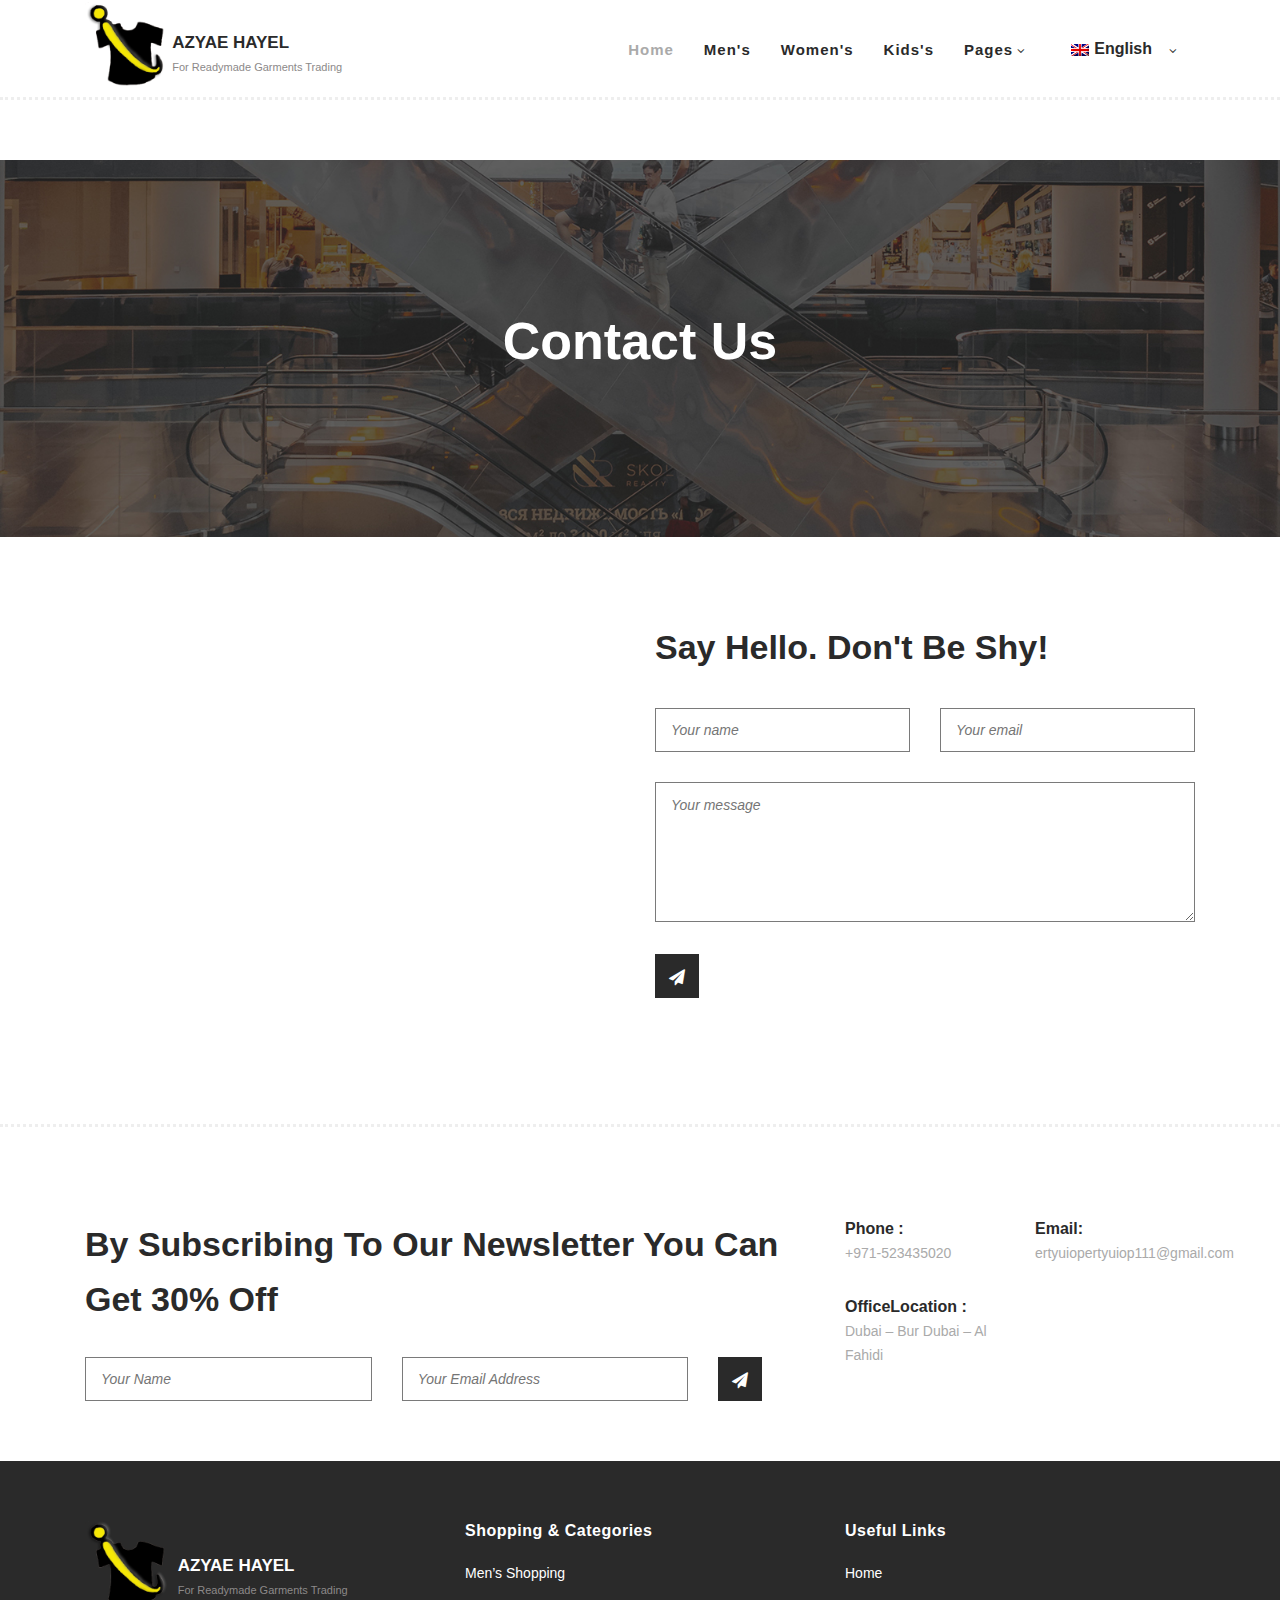
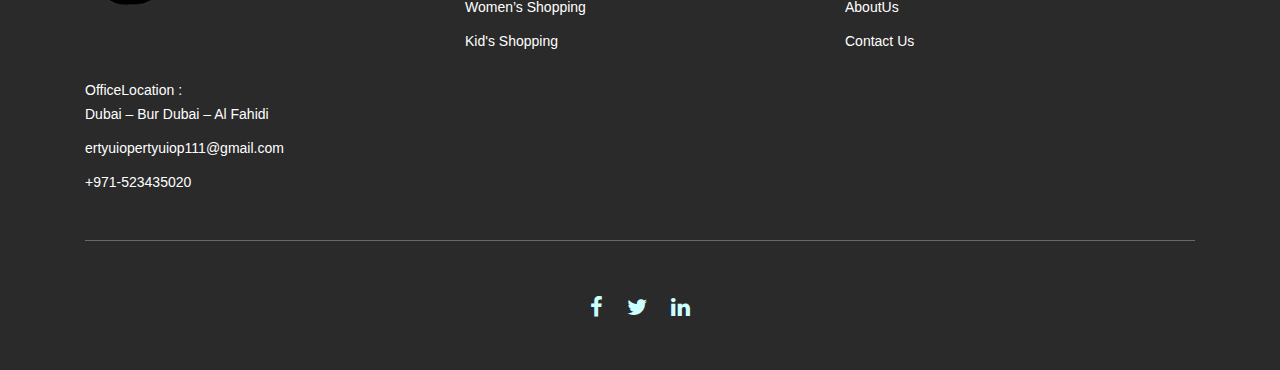
<file: contact.html>
<!DOCTYPE html>
<html lang="en">

<head>

    <meta charset="utf-8">
    <meta name="viewport" content="width=device-width, initial-scale=1, shrink-to-fit=no">
    <meta name="description" content="">
    <meta name="author" content="">
    <link href="https://fonts.googleapis.com/css?family=Poppins:100,200,300,400,500,600,700,800,900&display=swap"
        rel="stylesheet">
    <link rel="shortcut icon" type="image/x-icon" href="./assets/images/logo.png">


    <title>AZYAE HAYEL</title>


    <!-- Additional CSS Files -->
    <link rel="stylesheet" type="text/css" href="assets/css/bootstrap.min.css">

    <link rel="stylesheet" type="text/css" href="assets/css/font-awesome.css">

    <link rel="stylesheet" href="assets/css/templatemo-hexashop.css">

    <link rel="stylesheet" href="assets/css/owl-carousel.css">

    <link rel="stylesheet" href="assets/css/lightbox.css">

    <link rel="stylesheet" href="assets/css/index.css">
    <link href="vendor/bootstrap/css/bootstrap.css" rel="stylesheet">
    <!--


-->
</head>

<body>

    <!-- ***** Preloader Start ***** -->
    <div id="preloader">
        <div class="jumper">
            <div></div>
            <div></div>
            <div></div>
        </div>
    </div>
    <!-- ***** Preloader End ***** -->


    <!-- ***** Header Area Start ***** -->
    <header class="header-area header-sticky">
        <div class="container">
            <div class="row">
                <div class="col-12">
                    <nav class="main-nav">
                        <!-- ***** Logo Start ***** -->
                        <a href="index.html" class="logo">
                            <img src="assets/images/logo.png" height="88px"></a>
                        <div class="text-logo">
                            <p class="text-logo1" data-translate="text-header1">AZYAE HAYEL</p>
                            <p class="text-logo2" data-translate="text-header2">For Readymade Garments Trading</p>
                        </div>

                        <!-- ***** Logo End ***** -->
                        <!-- ***** Menu Start ***** -->
                        <ul class="nav">
                            <li class="scroll-to-section"><a href="index.html" class="active"
                                    data-translate="Home">Home</a></li>
                            <li class="scroll-to-section"><a href="productsMen.html" data-translate="Men">Men's</a></li>
                            <li class="scroll-to-section"><a href="productWomen.html" data-translate="Women">Women's</a>
                            </li>
                            <li class="scroll-to-section"><a href="productKids.html" data-translate="Kids">Kid's</a>
                            </li>
                            <li class="submenu">
                                <a href="javascript:;" data-translate="Pages">Pages</a>
                                <ul>
                                    <li><a href="about.html" data-translate="AboutUs">About Us</a></li>
                                    <li><a href="contact.html" data-translate="ContactUs">Contact Us</a></li>
                                </ul>
                            </li>

                            <li class="submenu language-wrapper toggle">
                                <button type="button" class="btn text-capitalize dropdown-toggle trans"><img
                                        src="assets/images/en.png" alt="en" /><span
                                        data-translate="English">English</span>
                                </button>
                                <div id="language-dropdown" class="language">
                                    <ul>
                                        <li id="english-button">
                                            <img src="assets/images/en.png" alt="en" /><span
                                                data-translate="English">English</span>
                                        </li>
                                        <li id="arabic-button">
                                            <img src="assets/images/ar.png" alt="ar" /><span
                                                data-translate="arabic">arabic</span>
                                        </li>
                                    </ul>
                                </div>
                            </li>
                        </ul>
                        <a class='menu-trigger'>
                            <span>Menu</span>
                        </a>
                        <!-- ***** Menu End ***** -->
                    </nav>
                </div>
            </div>
        </div>
    </header>
    <!-- ***** Header Area End ***** -->

    <!-- ***** Main Banner Area Start ***** -->
    <div class="page-heading about-page-heading" id="top">
        <div class="container">
            <div class="row">
                <div class="col-lg-12">
                    <div class="inner-content">
                        <h2 data-translate="ContactUs">Contact Us</h2>
                    </div>
                </div>
            </div>
        </div>
    </div>
    <!-- ***** Main Banner Area End ***** -->

    <!-- ***** Contact Area Starts ***** -->
    <div class="contact-us">
        <div class="container">
            <div class="row">
                <div class="col-lg-6">
                    <div id="map">
                        <iframe
                            src="https://www.google.com/maps/embed?pb=!1m18!1m12!1m3!1d90186.37207676383!2d-80.13495239500924!3d25.9317678710111!2m3!1f0!2f0!3f0!3m2!1i1024!2i768!4f13.1!3m3!1m2!1s0x88d9ad1877e4a82d%3A0xa891714787d1fb5e!2sPier%20Park!5e1!3m2!1sen!2sth!4v1637512439384!5m2!1sen!2sth"
                            width="100%" height="400px" frameborder="0" style="border:0" allowfullscreen></iframe>
                        <!-- You can simply copy and paste "Embed a map" code from Google Maps for any location. -->

                    </div>
                </div>
                <div class="col-lg-6">
                    <div class="section-heading">
                        <h2 data-translate="Say">Say Hello. Don't Be Shy!</h2>
                        <!-- <span>Details to details is what makes Hexashop different from the other themes.</span> -->
                    </div>
                    <form id="contact" action="" method="post">
                        <div class="row">
                            <div class="col-lg-6">
                                <fieldset>
                                    <input name="name" type="text" id="name" placeholder="Your name" required="">
                                </fieldset>
                            </div>
                            <div class="col-lg-6">
                                <fieldset>
                                    <input name="email" type="text" id="email" placeholder="Your email" required="">
                                </fieldset>
                            </div>
                            <div class="col-lg-12">
                                <fieldset>
                                    <textarea name="message" rows="6" id="message" placeholder="Your message"
                                        required=""></textarea>
                                </fieldset>
                            </div>
                            <div class="col-lg-12">
                                <fieldset>
                                    <button type="submit" id="form-submit" class="main-dark-button"><i
                                            class="fa fa-paper-plane"></i></button>
                            </div>
                        </div>
                    </form>
                </div>
            </div>
        </div>
    </div>
    <!-- ***** Contact Area Ends ***** -->

    <!-- ***** Subscribe Area Starts ***** -->
    <div class="subscribe">
        <div class="container">
            <div class="row">
                <div class="col-lg-8">
                    <div class="section-heading">
                        <h2 data-translate="Subscribing" style="direction: rtl">By Subscribing To Our Newsletter You Can
                            Get 30% Off</h2>
                    </div>
                    <form id="subscribe" action="" method="get">
                        <div class="row">
                            <div class="col-lg-5">
                                <fieldset>
                                    <input name="name" type="text" id="name" placeholder="Your Name" required="">
                                </fieldset>
                            </div>
                            <div class="col-lg-5">
                                <fieldset>
                                    <input name="email" type="text" id="email" pattern="[^ @]*@[^ @]*"
                                        placeholder="Your Email Address" required="">
                                </fieldset>
                            </div>
                            <div class="col-lg-2">
                                <fieldset>
                                    <button type="submit" id="form-submit" class="main-dark-button"><i
                                            class="fa fa-paper-plane"></i></button>
                                </fieldset>
                            </div>
                        </div>
                    </form>
                </div>
                <div class="col-lg-4">
                    <div class="row">
                        <div class="col-6">
                            <ul>
                                <li data-translate="Phone">Phone:<br><span>+971-523435020 </span></li>
                                <li data-translate="OfficeLocation">Office Location:<br><span>Dubai – Bur Dubai – Al
                                        Fahidi</span></li>
                            </ul>
                        </div>
                        <div class="col-6">
                            <ul>
                                <li data-translate="Email">Email:<br><span>ertyuiopertyuiop111@gmail.com</span></li>
                                <!-- <li data-translate="SocialMedia">Social Media:<br><span>
                                    <a href="#"data-translate="Facebook">Facebook</a>,
                                     <a href="#"data-translate="Instagram">Instagram</a></span></li> -->
                            </ul>
                        </div>
                    </div>
                </div>
            </div>
        </div>
    </div>
    <!-- ***** Subscribe Area Ends ***** -->

    <!-- ***** Footer Start ***** -->
    <footer>
        <div class="container">
            <div class="row">
                <div class="col-lg-4">
                    <div class="first-item">
                        <div class="logo">
                            <img src="assets/images/logo.png" alt="hexashop ecommerce templatemo" height="89px"
                                style="margin-bottom:3rem">
                            <div class="text-logo">
                                <p class="text-logo1" style="color:#fff ;" data-translate="text-header1">AZYAE HAYEL</p>
                                <p class="text-logo2" data-translate="text-header2">For Readymade Garments Trading</p>
                            </div>
                        </div>
                        <ul>
                            <li><a href="#" data-translate="OfficeLocation">Dubai – Bur Dubai – Al Fahidi</a></li>
                            <li><a href="#">ertyuiopertyuiop111@gmail.com</a></li>
                            <li><a href="#">+971-523435020</a></li>
                        </ul>
                    </div>
                </div>
                <div class="col-lg-4">
                    <h4 data-translate="shop">Shopping &amp; Categories</h4>
                    <ul>
                        <li><a href="productsMen.html" data-translate="Men’s Shopping">Men’s Shopping</a></li>
                        <li><a href="productWomen.html" data-translate="Women’s Shopping">Women’s Shopping</a></li>
                        <li><a href="productKids.html" data-translate="Kid's Shopping">Kid's Shopping</a></li>
                    </ul>
                </div>
                <div class="col-lg-4">
                    <h4 data-translate="Links">Useful Links</h4>
                    <ul>
                        <li><a href="#" data-translate="Home">Home</a></li>
                        <li><a href="about.html" data-translate="AboutUs">About Us</a></li>
                        <li><a href="contact.html" data-translate="ContactUs">Contact Us</a></li>
                    </ul>
                </div>
                <!-- <div class="col-lg-3">
                    <h4>Help &amp; Information</h4>
                    <ul>
                        <li><a href="#">Help</a></li>
                        <li><a href="#">FAQ's</a></li>
                        <li><a href="#">Shipping</a></li>
                        <li><a href="#">Tracking ID</a></li>
                    </ul>
                </div> -->
                <div class="col-lg-12">
                    <div class="under-footer">
                        <ul>
                            <li><a href="#"><i class="fa fa-facebook"></i></a></li>
                            <li><a href="#"><i class="fa fa-twitter"></i></a></li>
                            <li><a href="#"><i class="fa fa-linkedin"></i></a></li>
                            <!-- <li><a href="#"><i class="fa fa-behance"></i></a></li> -->
                        </ul>
                    </div>
                </div>
            </div>
        </div>
    </footer>


    <!-- jQuery -->
    <script src="assets/js/jquery-2.1.0.min.js"></script>

    <!-- Bootstrap -->
    <script src="assets/js/popper.js"></script>
    <script src="assets/js/bootstrap.min.js"></script>

    <!-- Plugins -->
    <script src="assets/js/owl-carousel.js"></script>
    <script src="assets/js/accordions.js"></script>
    <script src="assets/js/datepicker.js"></script>
    <script src="assets/js/scrollreveal.min.js"></script>
    <script src="assets/js/waypoints.min.js"></script>
    <script src="assets/js/jquery.counterup.min.js"></script>
    <script src="assets/js/imgfix.min.js"></script>
    <script src="assets/js/slick.js"></script>
    <script src="assets/js/lightbox.js"></script>
    <script src="assets/js/isotope.js"></script>

    <!-- Global Init -->
    <script src="assets/js/custom.js"></script>

    <script src="translation/translation.js"></script>
    <script>

        $(function () {
            var selectedClass = "";
            $("p").click(function () {
                selectedClass = $(this).attr("data-rel");
                $("#portfolio").fadeTo(50, 0.1);
                $("#portfolio div").not("." + selectedClass).fadeOut();
                setTimeout(function () {
                    $("." + selectedClass).fadeIn();
                    $("#portfolio").fadeTo(50, 1);
                }, 500);

            });
        });

    </script>

</body>

</html>
</file>
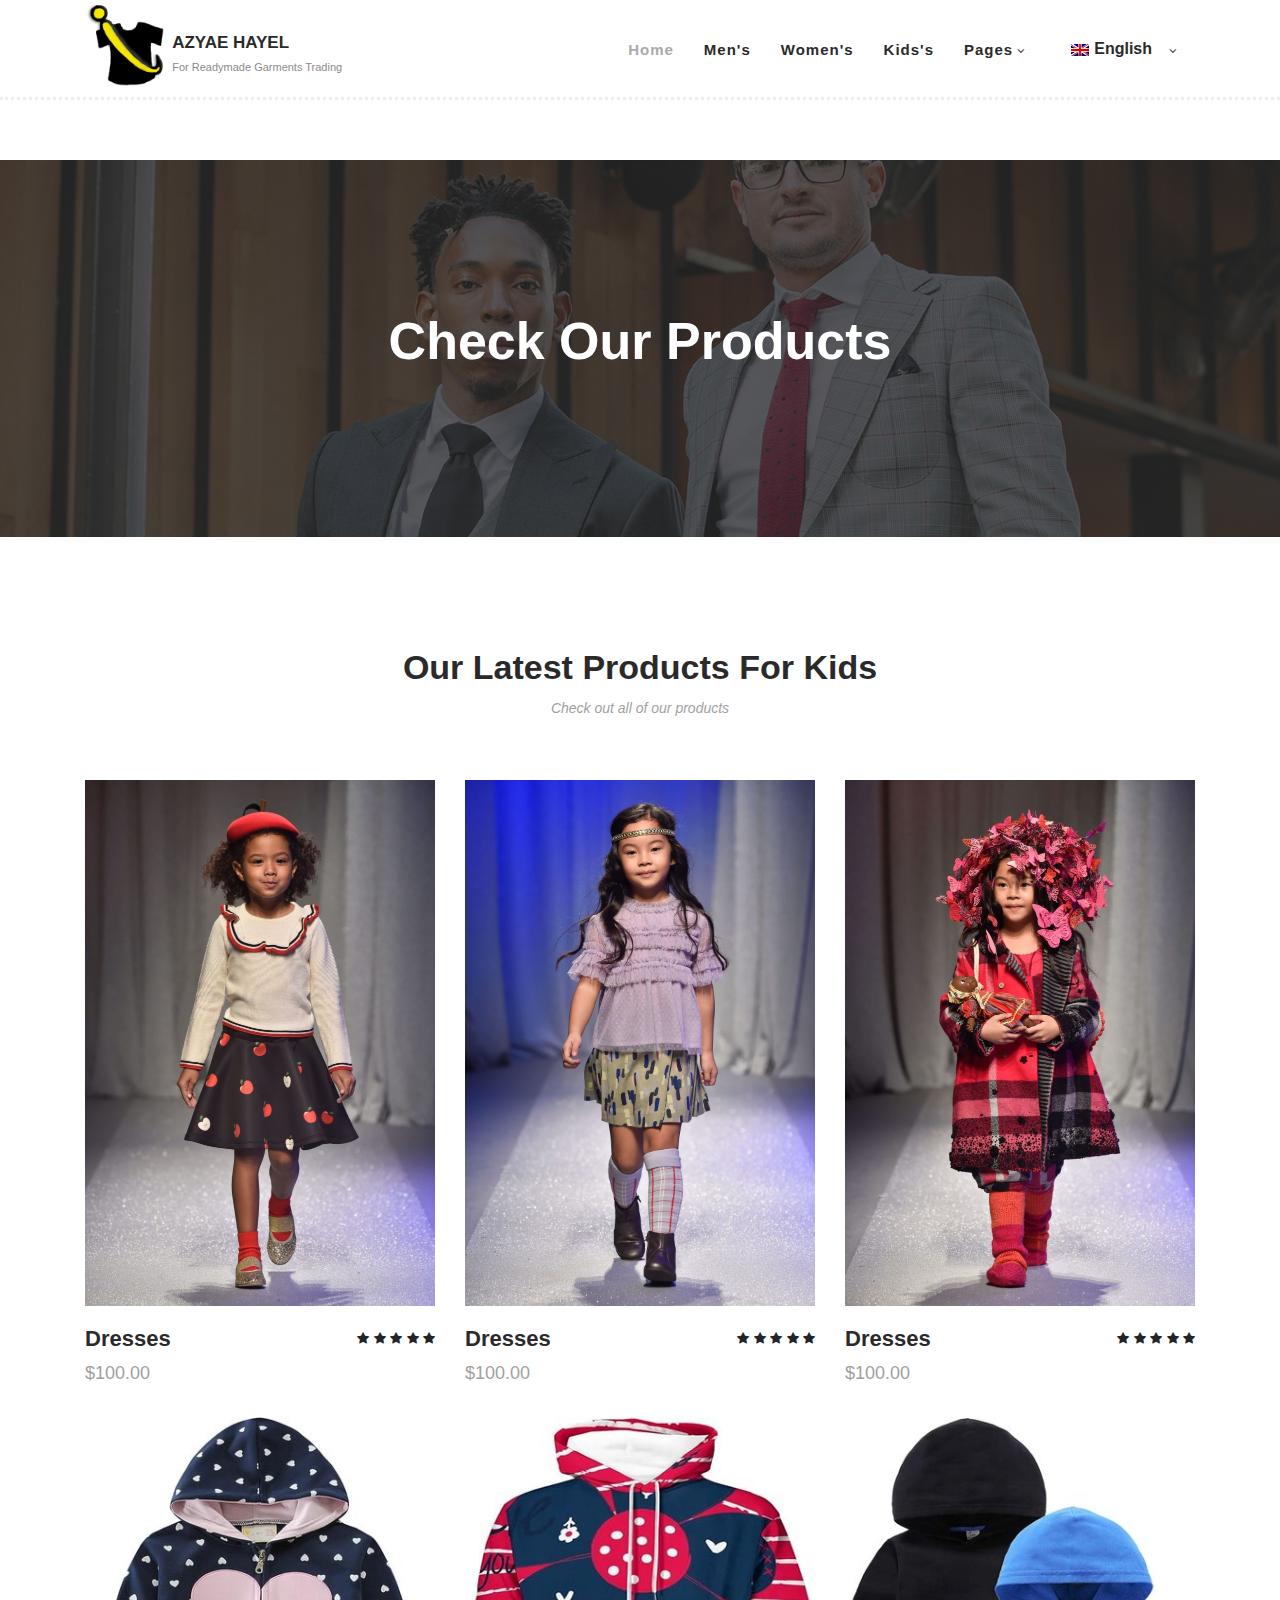
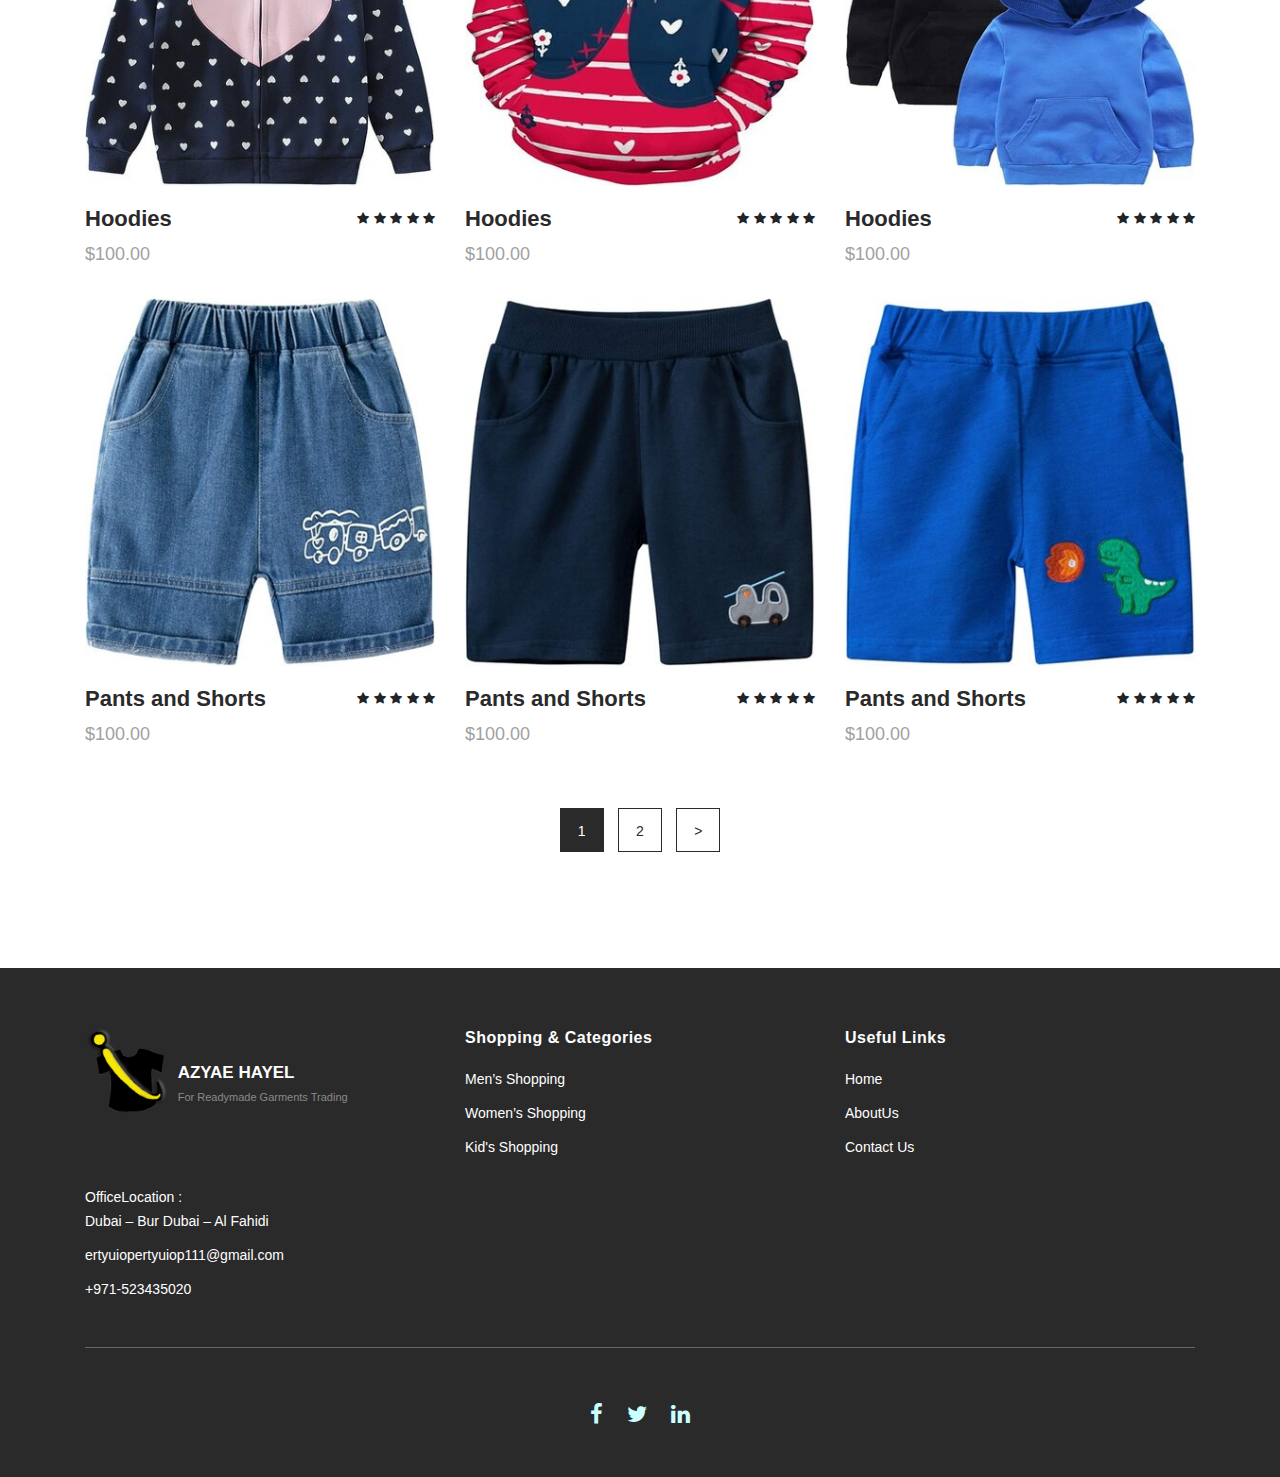
<file: productKids.html>
<!DOCTYPE html>
<html lang="en">

<head>

    <meta charset="utf-8">
    <meta name="viewport" content="width=device-width, initial-scale=1, shrink-to-fit=no">
    <meta name="description" content="">
    <meta name="author" content="">
    <link href="https://fonts.googleapis.com/css?family=Poppins:100,200,300,400,500,600,700,800,900&display=swap"
        rel="stylesheet">
    <link rel="shortcut icon" type="image/x-icon" href="./assets/images/logo.png">

    <title>AZYAE HAYEL</title>


    <!-- Additional CSS Files -->
    <link rel="stylesheet" type="text/css" href="assets/css/bootstrap.min.css">

    <link rel="stylesheet" type="text/css" href="assets/css/font-awesome.css">

    <link rel="stylesheet" href="assets/css/templatemo-hexashop.css">

    <link rel="stylesheet" href="assets/css/owl-carousel.css">

    <link rel="stylesheet" href="assets/css/lightbox.css">

    <link rel="stylesheet" href="assets/css/product.css">

    <link rel="stylesheet" href="assets/css/index.css">
    <link href="https://cdn.jsdelivr.net/npm/bootstrap@5.3.2/dist/css/bootstrap.min.css" rel="stylesheet"
        integrity="sha384-T3c6CoIi6uLrA9TneNEoa7RxnatzjcDSCmG1MXxSR1GAsXEV/Dwwykc2MPK8M2HN" crossorigin="anonymous">

    <link rel="stylesheet" href="assets/css/index.css">
    <link href="vendor/bootstrap/css/bootstrap.css" rel="stylesheet">
    <!--

-->
</head>

<body>

    <!-- ***** Preloader Start ***** -->
    <div id="preloader">
        <div class="jumper">
            <div></div>
            <div></div>
            <div></div>
        </div>
    </div>
    <!-- ***** Preloader End ***** -->


    <!-- ***** Header Area Start ***** -->
    <header class="header-area header-sticky">
        <div class="container">
            <div class="row">
                <div class="col-12">
                    <nav class="main-nav">
                        <!-- ***** Logo Start ***** -->
                        <a href="index.html" class="logo">
                            <img src="assets/images/logo.png" height="88px"></a>
                        <div class="text-logo">
                            <p class="text-logo1" data-translate="text-header1">AZYAE HAYEL</p>
                            <p class="text-logo2" data-translate="text-header2">For Readymade Garments Trading</p>
                        </div>

                        <!-- ***** Logo End ***** -->
                        <!-- ***** Menu Start ***** -->
                        <ul class="nav">
                            <li class="scroll-to-section"><a href="index.html" class="active"
                                    data-translate="Home">Home</a></li>
                            <li class="scroll-to-section"><a href="productsMen.html" data-translate="Men">Men's</a></li>
                            <li class="scroll-to-section"><a href="productWomen.html" data-translate="Women">Women's</a>
                            </li>
                            <li class="scroll-to-section"><a href="productKids.html" data-translate="Kids">Kid's</a>
                            </li>
                            <li class="submenu">
                                <a href="javascript:;" data-translate="Pages">Pages</a>
                                <ul>
                                    <li><a href="about.html" data-translate="AboutUs">About Us</a></li>
                                    <li><a href="contact.html" data-translate="ContactUs">Contact Us</a></li>
                                </ul>
                            </li>

                            <li class="submenu language-wrapper toggle">
                                <button type="button" class="btn text-capitalize dropdown-toggle trans"><img
                                        src="assets/images/en.png" alt="en" /><span
                                        data-translate="English">English</span>
                                </button>
                                <div id="language-dropdown" class="language">
                                    <ul>
                                        <li id="english-button">
                                            <img src="assets/images/en.png" alt="en" /><span
                                                data-translate="English">English</span>
                                        </li>
                                        <li id="arabic-button">
                                            <img src="assets/images/ar.png" alt="ar" /><span
                                                data-translate="arabic">arabic</span>
                                        </li>
                                    </ul>
                                </div>
                            </li>
                        </ul>
                        <a class='menu-trigger'>
                            <span>Menu</span>
                        </a>
                        <!-- ***** Menu End ***** -->
                    </nav>
                </div>
            </div>
        </div>
    </header>
    <!-- ***** Header Area End ***** -->

    <!-- ***** Main Banner Area Start ***** -->
    <div class="page-heading" id="top">
        <div class="container">
            <div class="row">
                <div class="col-lg-12">
                    <div class="inner-content">
                        <h2 data-translate="check">Check Our Products</h2>
                    </div>
                </div>
            </div>
        </div>
    </div>
    <!-- ***** Main Banner Area End ***** -->


    <!-- ***** Products Area Starts ***** -->
    <section class="section" id="products">
        <div class="container">
            <div class="row">
                <div class="col-lg-12">
                    <div class="section-heading">
                        <h2 data-translate="h-Kids">Our Latest Products For Kids</h2>
                        <span data-translate="h-Kids1">Check out all of our products </span>
                    </div>
                </div>
            </div>
        </div>
        <div class="container">
            <div class="row">
                <div class="col-lg-4">
                    <div class="item">
                        <div class="thumb">
                            <div class="hover-content">
                                <ul>
                                    <li>
                                        <button type="button" class="" data-toggle="modal"
                                            data-target="#exampleModalCenter-1">
                                            <i class="fa fa-eye"></i>
                                        </button>
                                    </li>
                                    <li><a href="single-product.html"><i class="fa fa-star"></i></a></li>
                                    <li><a href="single-product.html"><i class="fa fa-shopping-cart"></i></a></li>
                                </ul>
                            </div>
                            <img src="assets/images/kids6.jpg" alt="">
                        </div>
                        <div class="down-content">
                            <h4 data-translate="Dresses">Dresses</h4>
                            <span>$100.00</span>
                            <ul class="stars">
                                <li><i class="fa fa-star"></i></li>
                                <li><i class="fa fa-star"></i></li>
                                <li><i class="fa fa-star"></i></li>
                                <li><i class="fa fa-star"></i></li>
                                <li><i class="fa fa-star"></i></li>
                            </ul>
                        </div>

                        <!-- Modal -->
                        <div class="modal fade" id="exampleModalCenter-1" tabindex="-1" role="dialog"
                            aria-labelledby="exampleModalCenterTitle" aria-hidden="true">
                            <div class="modal-dialog modal-dialog-centered" role="document">
                                <div class="modal-content">
                                    <div class="modal-header">
                                        <h5 class="modal-title" id="exampleModalLongTitle">Product</h5>
                                        <button type="button" class="close" data-dismiss="modal" aria-label="Close">
                                            <span aria-hidden="true">&times;</span>
                                        </button>
                                    </div>
                                    <div class="modal-body">
                                        <div class="row">
                                            <div class="col-lg-6">
                                                <img src="assets/images/kids6.jpg"
                                                    class="img-fluid img-product" alt="">
                                            </div>
                                            <div class="col-lg-6" data-translate="details">
                                                1.Size: L<hr>2. Style and Silhouette:Classic<hr>3. Fabric and Comfort:cotton<hr>4.Prise :100$
                                            </div>
                                        </div>
                                    </div>
                                    <div class="modal-footer">
                                        <button type="button" class="btn btn-secondary"
                                            data-dismiss="modal">Close</button>
                                    </div>
                                </div>
                            </div>
                        </div>
                    </div>
                </div>
                <div class="col-lg-4">
                    <div class="item">
                        <div class="thumb">
                            <div class="hover-content">
                                <ul>
                                    <li>
                                        <button type="button" class="" data-toggle="modal"
                                            data-target="#exampleModalCenter-2">
                                            <i class="fa fa-eye"></i>
                                        </button>
                                    </li>
                                    <li><a href="single-product.html"><i class="fa fa-star"></i></a></li>
                                    <li><a href="single-product.html"><i class="fa fa-shopping-cart"></i></a></li>
                                </ul>
                            </div>
                            <img src="assets/images/kids7.jpg" alt="">
                        </div>
                        <div class="down-content">
                            <h4 data-translate="Dresses">Dresses</h4>
                            <span>$100.00</span>
                            <ul class="stars">
                                <li><i class="fa fa-star"></i></li>
                                <li><i class="fa fa-star"></i></li>
                                <li><i class="fa fa-star"></i></li>
                                <li><i class="fa fa-star"></i></li>
                                <li><i class="fa fa-star"></i></li>
                            </ul>
                        </div>

                        <!-- Modal -->
                        <div class="modal fade" id="exampleModalCenter-2" tabindex="-1" role="dialog"
                            aria-labelledby="exampleModalCenterTitle" aria-hidden="true">
                            <div class="modal-dialog modal-dialog-centered" role="document">
                                <div class="modal-content">
                                    <div class="modal-header">
                                        <h5 class="modal-title" id="exampleModalLongTitle">Product</h5>
                                        <button type="button" class="close" data-dismiss="modal" aria-label="Close">
                                            <span aria-hidden="true">&times;</span>
                                        </button>
                                    </div>
                                    <div class="modal-body">
                                        <div class="row">
                                            <div class="col-lg-6">
                                                <img src="assets/images/kids7.jpg"
                                                    class="img-fluid img-product" alt="">
                                            </div>
                                            <div class="col-lg-6" data-translate="details" >
                                                1.Size: L
                                                <hr>
                                                2. Style and Silhouette:Classic
                                                <hr>
                                                3. Fabric and Comfort:cotton
                                                <hr>
                                                4.Prise :100$
                                            </div>
                                        </div>
                                    </div>
                                    <div class="modal-footer">
                                        <button type="button" class="btn btn-secondary"
                                            data-dismiss="modal">Close</button>
                                    </div>
                                </div>
                            </div>
                        </div>
                    </div>
                </div>
                <div class="col-lg-4">
                    <div class="item">
                        <div class="thumb">
                            <div class="hover-content">
                                <ul>
                                    <li>
                                        <button type="button" class="" data-toggle="modal"
                                            data-target="#exampleModalCenter-3">
                                            <i class="fa fa-eye"></i>
                                        </button>
                                    </li>
                                    <li><a href="single-product.html"><i class="fa fa-star"></i></a></li>
                                    <li><a href="single-product.html"><i class="fa fa-shopping-cart"></i></a></li>
                                </ul>
                            </div>
                            <img src="assets/images/kids8.jpg" alt="">
                        </div>
                        <div class="down-content">
                            <h4 data-translate="Dresses">Dresses</h4>
                            <span>$100.00</span>
                            <ul class="stars">
                                <li><i class="fa fa-star"></i></li>
                                <li><i class="fa fa-star"></i></li>
                                <li><i class="fa fa-star"></i></li>
                                <li><i class="fa fa-star"></i></li>
                                <li><i class="fa fa-star"></i></li>
                            </ul>
                        </div>

                        <!-- Modal -->
                        <div class="modal fade" id="exampleModalCenter-3" tabindex="-1" role="dialog"
                            aria-labelledby="exampleModalCenterTitle" aria-hidden="true">
                            <div class="modal-dialog modal-dialog-centered" role="document">
                                <div class="modal-content">
                                    <div class="modal-header">
                                        <h5 class="modal-title" id="exampleModalLongTitle">Product</h5>
                                        <button type="button" class="close" data-dismiss="modal" aria-label="Close">
                                            <span aria-hidden="true">&times;</span>
                                        </button>
                                    </div>
                                    <div class="modal-body">
                                        <div class="row">
                                            <div class="col-lg-6">
                                                <img src="assets/images/kids8.jpg"
                                                    class="img-fluid img-product" alt="">
                                            </div>
                                            <div class="col-lg-6" data-translate="details" >
                                                1.Size: L
                                                <hr>
                                                2. Style and Silhouette:Classic
                                                <hr>
                                                3. Fabric and Comfort:cotton
                                                <hr>
                                                4.Prise :100$
                                            </div>
                                        </div>
                                    </div>
                                    <div class="modal-footer">
                                        <button type="button" class="btn btn-secondary"
                                            data-dismiss="modal">Close</button>
                                    </div>
                                </div>
                            </div>
                        </div>
                    </div>
                </div>
                <div class="col-lg-4">
                    <div class="item">
                        <div class="thumb">
                            <div class="hover-content">
                                <ul>
                                    <li>
                                        <button type="button" class="" data-toggle="modal"
                                            data-target="#exampleModalCenter-4">
                                            <i class="fa fa-eye"></i>
                                        </button>
                                    </li>
                                    <li><a href="single-product.html"><i class="fa fa-star"></i></a></li>
                                    <li><a href="single-product.html"><i class="fa fa-shopping-cart"></i></a></li>
                                </ul>
                            </div>
                            <img src="assets/images/img/kids/Hoodies for kids-1.jpg" alt="">
                        </div>
                        <div class="down-content">
                            <h4 data-translate="Hoodies">Hoodies</h4>
                            <span>$100.00</span>
                            <ul class="stars">
                                <li><i class="fa fa-star"></i></li>
                                <li><i class="fa fa-star"></i></li>
                                <li><i class="fa fa-star"></i></li>
                                <li><i class="fa fa-star"></i></li>
                                <li><i class="fa fa-star"></i></li>
                            </ul>
                        </div>

                        <!-- Modal -->
                        <div class="modal fade" id="exampleModalCenter-4" tabindex="-1" role="dialog"
                            aria-labelledby="exampleModalCenterTitle" aria-hidden="true">
                            <div class="modal-dialog modal-dialog-centered" role="document">
                                <div class="modal-content">
                                    <div class="modal-header">
                                        <h5 class="modal-title" id="exampleModalLongTitle">Product</h5>
                                        <button type="button" class="close" data-dismiss="modal" aria-label="Close">
                                            <span aria-hidden="true">&times;</span>
                                        </button>
                                    </div>
                                    <div class="modal-body">
                                        <div class="row">
                                            <div class="col-lg-6">
                                                <img src="assets/images/img/kids/Hoodies for kids-1.jpg"
                                                    class="img-fluid img-product" alt="">
                                            </div>
                                            <div class="col-lg-6" data-translate="details" >
                                                1.Size: L
                                                <hr>
                                                2. Style and Silhouette:Classic
                                                <hr>
                                                3. Fabric and Comfort:cotton
                                                <hr>
                                                4.Prise :100$
                                            </div>
                                        </div>
                                    </div>
                                    <div class="modal-footer">
                                        <button type="button" class="btn btn-secondary"
                                            data-dismiss="modal">Close</button>
                                    </div>
                                </div>
                            </div>
                        </div>
                    </div>
                </div>
                <div class="col-lg-4">
                    <div class="item">
                        <div class="thumb">
                            <div class="hover-content">
                                <ul>
                                    <li>
                                        <button type="button" class="" data-toggle="modal"
                                            data-target="#exampleModalCenter-5">
                                            <i class="fa fa-eye"></i>
                                        </button>
                                    </li>
                                    <li><a href="single-product.html"><i class="fa fa-star"></i></a></li>
                                    <li><a href="single-product.html"><i class="fa fa-shopping-cart"></i></a></li>
                                </ul>
                            </div>
                            <img src="assets/images/img/kids/Hoodies for kids-2.jpg" alt="">
                        </div>
                        <div class="down-content">
                            <h4 data-translate="Hoodies">Hoodies</h4>
                            <span>$100.00</span>
                            <ul class="stars">
                                <li><i class="fa fa-star"></i></li>
                                <li><i class="fa fa-star"></i></li>
                                <li><i class="fa fa-star"></i></li>
                                <li><i class="fa fa-star"></i></li>
                                <li><i class="fa fa-star"></i></li>
                            </ul>
                        </div>

                        <!-- Modal -->
                        <div class="modal fade" id="exampleModalCenter-5" tabindex="-1" role="dialog"
                            aria-labelledby="exampleModalCenterTitle" aria-hidden="true">
                            <div class="modal-dialog modal-dialog-centered" role="document">
                                <div class="modal-content">
                                    <div class="modal-header">
                                        <h5 class="modal-title" id="exampleModalLongTitle">Product</h5>
                                        <button type="button" class="close" data-dismiss="modal" aria-label="Close">
                                            <span aria-hidden="true">&times;</span>
                                        </button>
                                    </div>
                                    <div class="modal-body">
                                        <div class="row">
                                            <div class="col-lg-6">
                                                <img src="assets/images/img/kids/Hoodies for kids-2.jpg"
                                                    class="img-fluid img-product" alt="">
                                            </div>
                                            <div class="col-lg-6" data-translate="details" >
                                                1.Size: L
                                                <hr>
                                                2. Style and Silhouette:Classic
                                                <hr>
                                                3. Fabric and Comfort:cotton
                                                <hr>
                                                4.Prise :100$
                                            </div>
                                        </div>
                                    </div>
                                    <div class="modal-footer">
                                        <button type="button" class="btn btn-secondary"
                                            data-dismiss="modal">Close</button>
                                    </div>
                                </div>
                            </div>
                        </div>
                    </div>
                </div>
                <div class="col-lg-4">
                    <div class="item">
                        <div class="thumb">
                            <div class="hover-content">
                                <ul>
                                    <li>
                                        <button type="button" class="" data-toggle="modal"
                                            data-target="#exampleModalCenter-6">
                                            <i class="fa fa-eye"></i>
                                        </button>
                                    </li>
                                    <li><a href="single-product.html"><i class="fa fa-star"></i></a></li>
                                    <li><a href="single-product.html"><i class="fa fa-shopping-cart"></i></a></li>
                                </ul>
                            </div>
                            <img src="assets/images/img/kids/Hoodies for kids-3.jpg" alt="">
                        </div>
                        <div class="down-content">
                            <h4 data-translate="Hoodies">Hoodies</h4>
                            <span>$100.00</span>
                            <ul class="stars">
                                <li><i class="fa fa-star"></i></li>
                                <li><i class="fa fa-star"></i></li>
                                <li><i class="fa fa-star"></i></li>
                                <li><i class="fa fa-star"></i></li>
                                <li><i class="fa fa-star"></i></li>
                            </ul>
                        </div>

                        <!-- Modal -->
                        <div class="modal fade" id="exampleModalCenter-6" tabindex="-1" role="dialog"
                            aria-labelledby="exampleModalCenterTitle" aria-hidden="true">
                            <div class="modal-dialog modal-dialog-centered" role="document">
                                <div class="modal-content">
                                    <div class="modal-header">
                                        <h5 class="modal-title" id="exampleModalLongTitle">Product</h5>
                                        <button type="button" class="close" data-dismiss="modal" aria-label="Close">
                                            <span aria-hidden="true">&times;</span>
                                        </button>
                                    </div>
                                    <div class="modal-body">
                                        <div class="row">
                                            <div class="col-lg-6">
                                                <img src="assets/images/img/kids/Hoodies for kids-3.jpg"
                                                    class="img-fluid img-product" alt="">
                                            </div>
                                            <div class="col-lg-6" data-translate="details" >
                                                1.Size: L
                                                <hr>
                                                2. Style and Silhouette:Classic
                                                <hr>
                                                3. Fabric and Comfort:cotton
                                                <hr>
                                                4.Prise :100$
                                            </div>
                                        </div>
                                    </div>
                                    <div class="modal-footer">
                                        <button type="button" class="btn btn-secondary"
                                            data-dismiss="modal">Close</button>
                                    </div>
                                </div>
                            </div>
                        </div>
                    </div>
                </div>
                <div class="col-lg-4">
                    <div class="item">
                        <div class="thumb">
                            <div class="hover-content">
                                <ul>
                                    <li>
                                        <button type="button" class="" data-toggle="modal"
                                            data-target="#exampleModalCenter-7">
                                            <i class="fa fa-eye"></i>
                                        </button>
                                    </li>
                                    <li><a href="single-product.html"><i class="fa fa-star"></i></a></li>
                                    <li><a href="single-product.html"><i class="fa fa-shopping-cart"></i></a></li>
                                </ul>
                            </div>
                            <img src="assets/images/img/kids/Pants and Shorts for kids-1.jpg" alt="">
                        </div>
                        <div class="down-content">
                            <h4  data-translate="PantsandShorts">Pants and Shorts</h4>
                            <span>$100.00</span>
                            <ul class="stars">
                                <li><i class="fa fa-star"></i></li>
                                <li><i class="fa fa-star"></i></li>
                                <li><i class="fa fa-star"></i></li>
                                <li><i class="fa fa-star"></i></li>
                                <li><i class="fa fa-star"></i></li>
                            </ul>
                        </div>

                        <!-- Modal -->
                        <div class="modal fade" id="exampleModalCenter-7" tabindex="-1" role="dialog"
                            aria-labelledby="exampleModalCenterTitle" aria-hidden="true">
                            <div class="modal-dialog modal-dialog-centered" role="document">
                                <div class="modal-content">
                                    <div class="modal-header">
                                        <h5 class="modal-title" id="exampleModalLongTitle">Product</h5>
                                        <button type="button" class="close" data-dismiss="modal" aria-label="Close">
                                            <span aria-hidden="true">&times;</span>
                                        </button>
                                    </div>
                                    <div class="modal-body">
                                        <div class="row">
                                            <div class="col-lg-6">
                                                <img src="assets/images/img/kids/Pants and Shorts for kids-1.jpg"
                                                    class="img-fluid img-product" alt="">
                                            </div>
                                            <div class="col-lg-6" data-translate="details" >
                                                1.Size: L
                                                <hr>
                                                2. Style and Silhouette:Classic
                                                <hr>
                                                3. Fabric and Comfort:cotton
                                                <hr>
                                                4.Prise :100$
                                            </div>
                                        </div>
                                    </div>
                                    <div class="modal-footer">
                                        <button type="button" class="btn btn-secondary"
                                            data-dismiss="modal">Close</button>
                                    </div>
                                </div>
                            </div>
                        </div>
                    </div>
                </div>
                <div class="col-lg-4">
                    <div class="item">
                        <div class="thumb">
                            <div class="hover-content">
                                <ul>
                                    <li>
                                        <button type="button" class="" data-toggle="modal"
                                            data-target="#exampleModalCenter-8">
                                            <i class="fa fa-eye"></i>
                                        </button>
                                    </li>
                                    <li><a href="single-product.html"><i class="fa fa-star"></i></a></li>
                                    <li><a href="single-product.html"><i class="fa fa-shopping-cart"></i></a></li>
                                </ul>
                            </div>
                            <img src="assets/images/img/kids/Pants and Shorts for kids-2.jpg" alt="">
                        </div>
                        <div class="down-content">
                            <h4  data-translate="PantsandShorts">Pants and Shorts</h4>
                            <span>$100.00</span>
                            <ul class="stars">
                                <li><i class="fa fa-star"></i></li>
                                <li><i class="fa fa-star"></i></li>
                                <li><i class="fa fa-star"></i></li>
                                <li><i class="fa fa-star"></i></li>
                                <li><i class="fa fa-star"></i></li>
                            </ul>
                        </div>

                        <!-- Modal -->
                        <div class="modal fade" id="exampleModalCenter-8" tabindex="-1" role="dialog"
                            aria-labelledby="exampleModalCenterTitle" aria-hidden="true">
                            <div class="modal-dialog modal-dialog-centered" role="document">
                                <div class="modal-content">
                                    <div class="modal-header">
                                        <h5 class="modal-title" id="exampleModalLongTitle">Product</h5>
                                        <button type="button" class="close" data-dismiss="modal" aria-label="Close">
                                            <span aria-hidden="true">&times;</span>
                                        </button>
                                    </div>
                                    <div class="modal-body">
                                        <div class="row">
                                            <div class="col-lg-6">
                                                <img src="assets/images/img/kids/Pants and Shorts for kids-2.jpg"
                                                    class="img-fluid img-product" alt="">
                                            </div>
                                            <div class="col-lg-6" data-translate="details" >
                                                1.Size: L
                                                <hr>
                                                2. Style and Silhouette:Classic
                                                <hr>
                                                3. Fabric and Comfort:cotton
                                                <hr>
                                                4.Prise :100$
                                            </div>
                                        </div>
                                    </div>
                                    <div class="modal-footer">
                                        <button type="button" class="btn btn-secondary"
                                            data-dismiss="modal">Close</button>
                                    </div>
                                </div>
                            </div>
                        </div>
                    </div>
                </div>
                <div class="col-lg-4">
                    <div class="item">
                        <div class="thumb">
                            <div class="hover-content">
                                <ul>
                                    <li>
                                        <button type="button" class="" data-toggle="modal"
                                            data-target="#exampleModalCenter-9">
                                            <i class="fa fa-eye"></i>
                                        </button>
                                    </li>
                                    <li><a href="single-product.html"><i class="fa fa-star"></i></a></li>
                                    <li><a href="single-product.html"><i class="fa fa-shopping-cart"></i></a></li>
                                </ul>
                            </div>
                            <img src="assets/images/img/kids/Pants and Shorts for kids-3.jpg" alt="">
                        </div>
                        <div class="down-content">
                            <h4  data-translate="PantsandShorts">Pants and Shorts</h4>
                            <span>$100.00</span>
                            <ul class="stars">
                                <li><i class="fa fa-star"></i></li>
                                <li><i class="fa fa-star"></i></li>
                                <li><i class="fa fa-star"></i></li>
                                <li><i class="fa fa-star"></i></li>
                                <li><i class="fa fa-star"></i></li>
                            </ul>
                        </div>

                        <!-- Modal -->
                        <div class="modal fade" id="exampleModalCenter-9" tabindex="-1" role="dialog"
                            aria-labelledby="exampleModalCenterTitle" aria-hidden="true">
                            <div class="modal-dialog modal-dialog-centered" role="document">
                                <div class="modal-content">
                                    <div class="modal-header">
                                        <h5 class="modal-title" id="exampleModalLongTitle">Product</h5>
                                        <button type="button" class="close" data-dismiss="modal" aria-label="Close">
                                            <span aria-hidden="true">&times;</span>
                                        </button>
                                    </div>
                                    <div class="modal-body">
                                        <div class="row">
                                            <div class="col-lg-6">
                                                <img src="assets/images/img/kids/Pants and Shorts for kids-3.jpg"
                                                    class="img-fluid img-product" alt="">
                                            </div>
                                            <div class="col-lg-6" data-translate="details" >
                                                1.Size: L
                                                <hr>
                                                2. Style and Silhouette:Classic
                                                <hr>
                                                3. Fabric and Comfort:cotton
                                                <hr>
                                                4.Prise :100$
                                            </div>
                                        </div>
                                    </div>
                                    <div class="modal-footer">
                                        <button type="button" class="btn btn-secondary"
                                            data-dismiss="modal">Close</button>
                                    </div>
                                </div>
                            </div>
                        </div>
                    </div>
                </div>
                <div class="col-lg-12">
                    <div class="pagination">
                        <ul>
                            <li class="active">
                                <a href="./productKids.html">1</a>
                            </li>
                            <li>
                                <a href="./productKids-2.html">2</a>
                            </li>
                            <!-- <li>
                                <a href="#">3</a>
                            </li>
                            <li>
                                <a href="#">4</a>
                            </li> -->
                            <li>
                                <a href="#">></a>
                            </li>
                        </ul>
                    </div>
                </div>
            </div>
        </div>
    </section>
    <!-- ***** Products Area Ends ***** -->

    <!-- ***** Footer Start ***** -->
    <footer>
        <div class="container">
            <div class="row">
                <div class="col-lg-4">
                    <div class="first-item">
                        <div class="logo">
                            <img src="assets/images/logo.png" alt="hexashop ecommerce templatemo" height="89px"
                                style="margin-bottom:3rem">
                            <div class="text-logo">
                                <p class="text-logo1" style="color:#fff ;" data-translate="text-header1">AZYAE HAYEL</p>
                                <p class="text-logo2" data-translate="text-header2">For Readymade Garments Trading</p>
                            </div>
                        </div>
                        <ul>
                            <li><a href="#" data-translate="OfficeLocation">Dubai – Bur Dubai – Al Fahidi</a></li>
                            <li><a href="#">ertyuiopertyuiop111@gmail.com</a></li>
                            <li><a href="#">+971-523435020</a></li>
                        </ul>
                    </div>
                </div>
                <div class="col-lg-4">
                    <h4 data-translate="shop">Shopping &amp; Categories</h4>
                    <ul>
                        <li><a href="productsMen.html" data-translate="Men’s Shopping">Men’s Shopping</a></li>
                        <li><a href="productWomen.html" data-translate="Women’s Shopping">Women’s Shopping</a></li>
                        <li><a href="productKids.html" data-translate="Kid's Shopping">Kid's Shopping</a></li>
                    </ul>
                </div>
                <div class="col-lg-4">
                    <h4 data-translate="Links">Useful Links</h4>
                    <ul>
                        <li><a href="#" data-translate="Home">Home</a></li>
                        <li><a href="about.html" data-translate="AboutUs">About Us</a></li>
                        <li><a href="contact.html" data-translate="ContactUs">Contact Us</a></li>
                    </ul>
                </div>
                <!-- <div class="col-lg-3">
                    <h4>Help &amp; Information</h4>
                    <ul>
                        <li><a href="#">Help</a></li>
                        <li><a href="#">FAQ's</a></li>
                        <li><a href="#">Shipping</a></li>
                        <li><a href="#">Tracking ID</a></li>
                    </ul>
                </div> -->
                <div class="col-lg-12">
                    <div class="under-footer">
                        <ul>
                            <li><a href="#"><i class="fa fa-facebook"></i></a></li>
                            <li><a href="#"><i class="fa fa-twitter"></i></a></li>
                            <li><a href="#"><i class="fa fa-linkedin"></i></a></li>
                            <!-- <li><a href="#"><i class="fa fa-behance"></i></a></li> -->
                        </ul>
                    </div>
                </div>
            </div>
        </div>
    </footer>


    <!-- jQuery -->
    <script src="assets/js/jquery-2.1.0.min.js"></script>

    <!-- Bootstrap -->
    <script src="assets/js/popper.js"></script>
    <script src="assets/js/bootstrap.min.js"></script>

    <!-- Plugins -->
    <script src="assets/js/owl-carousel.js"></script>
    <script src="assets/js/accordions.js"></script>
    <script src="assets/js/datepicker.js"></script>
    <script src="assets/js/scrollreveal.min.js"></script>
    <script src="assets/js/waypoints.min.js"></script>
    <script src="assets/js/jquery.counterup.min.js"></script>
    <script src="assets/js/imgfix.min.js"></script>
    <script src="assets/js/slick.js"></script>
    <script src="assets/js/lightbox.js"></script>
    <script src="assets/js/isotope.js"></script>

    <!-- Global Init -->
    <script src="assets/js/custom.js"></script>

    <script src="translation/translation.js"></script>
    <script>

        $(function () {
            var selectedClass = "";
            $("p").click(function () {
                selectedClass = $(this).attr("data-rel");
                $("#portfolio").fadeTo(50, 0.1);
                $("#portfolio div").not("." + selectedClass).fadeOut();
                setTimeout(function () {
                    $("." + selectedClass).fadeIn();
                    $("#portfolio").fadeTo(50, 1);
                }, 500);

            });
        });

    </script>

</body>

</html>
</file>
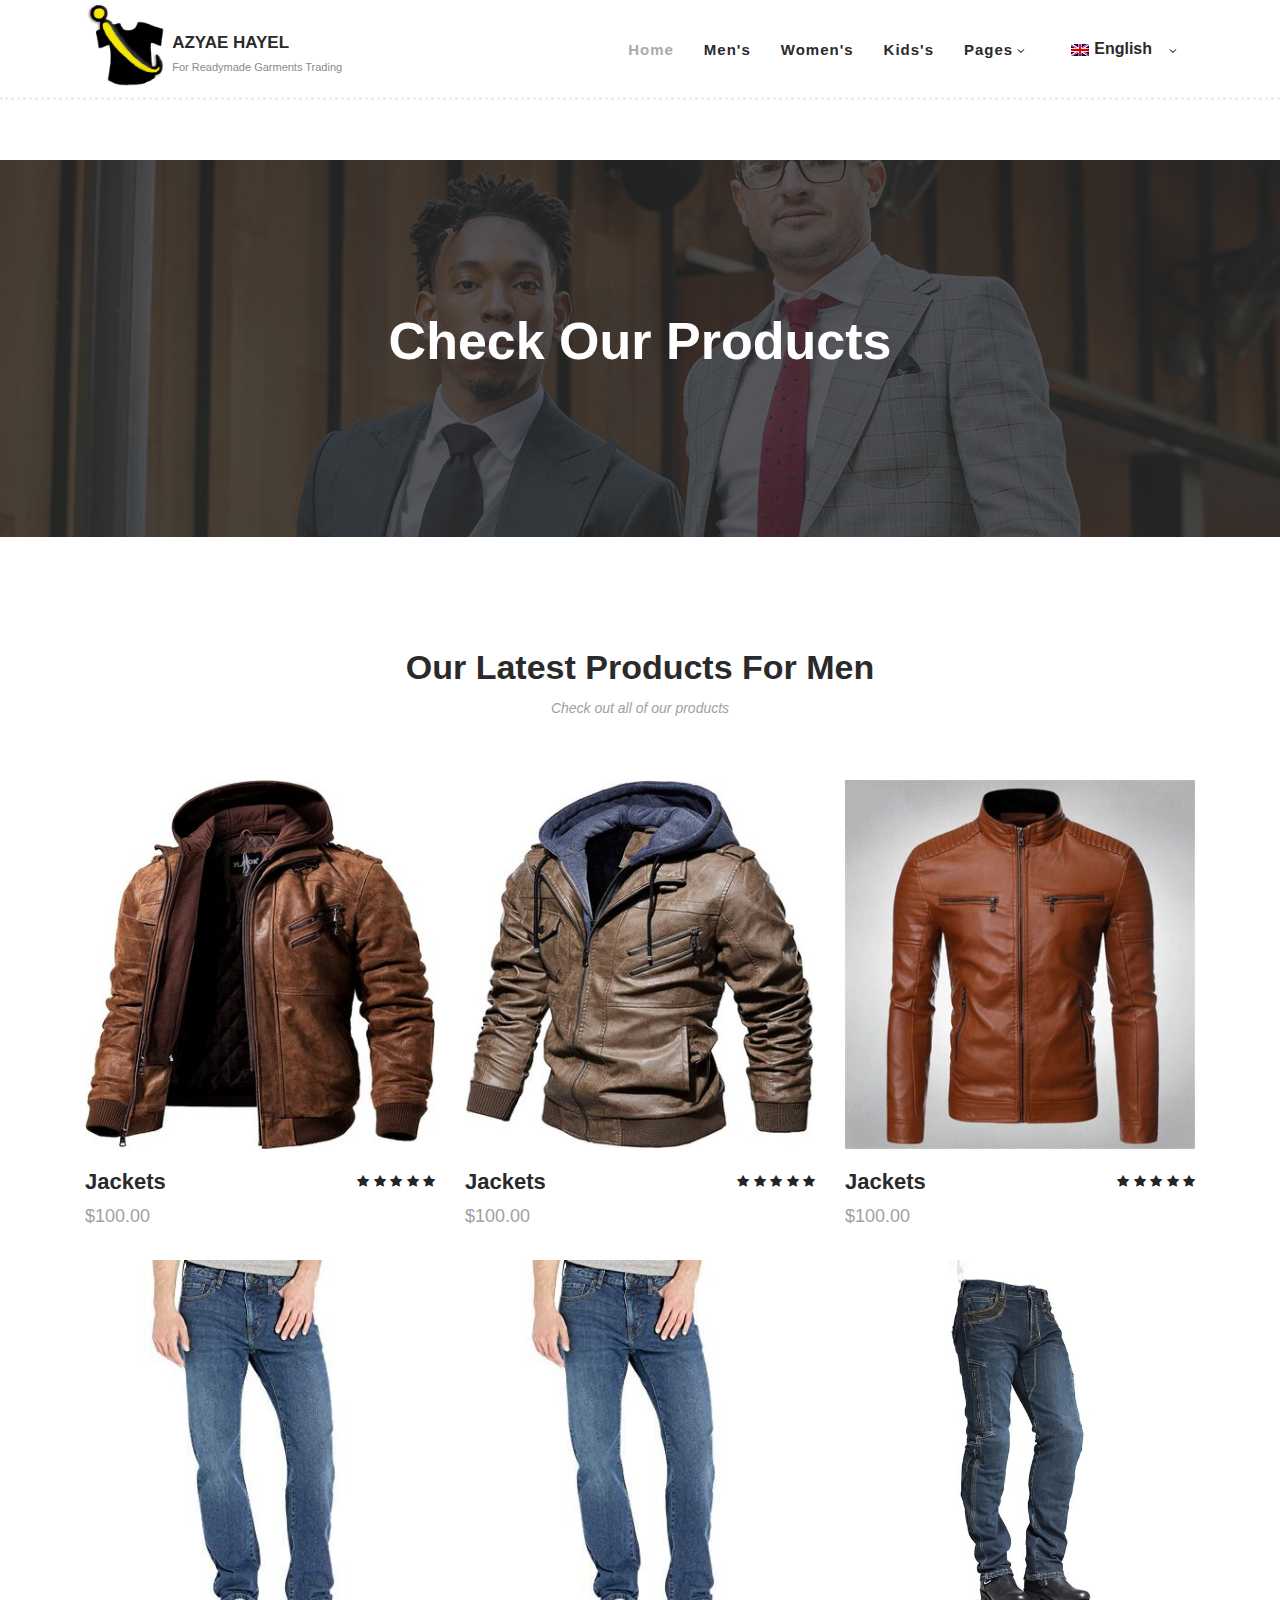
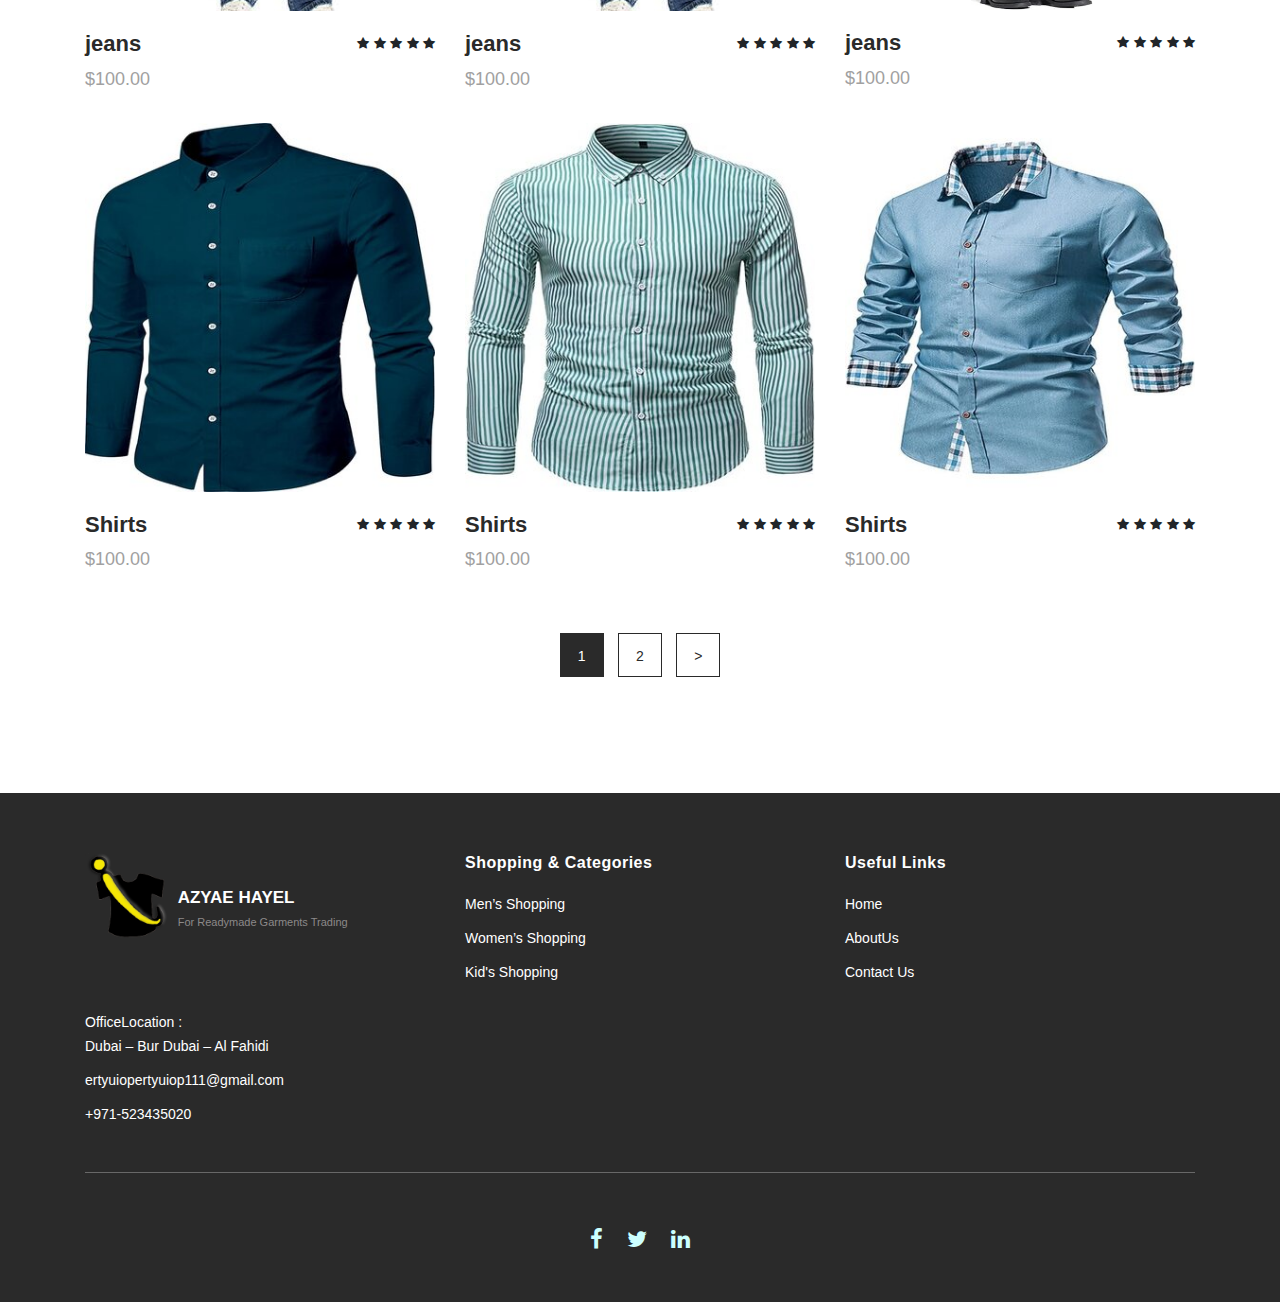
<file: productsMen.html>
<!DOCTYPE html>
<html lang="en">

<head>

    <meta charset="utf-8">
    <meta name="viewport" content="width=device-width, initial-scale=1, shrink-to-fit=no">
    <meta name="description" content="">
    <meta name="author" content="">
    <link href="https://fonts.googleapis.com/css?family=Poppins:100,200,300,400,500,600,700,800,900&display=swap"
        rel="stylesheet">
    <link rel="shortcut icon" type="image/x-icon" href="./assets/images/logo.png">

    <title>AZYAE HAYEL</title>


    <!-- Additional CSS Files -->
    <link rel="stylesheet" type="text/css" href="assets/css/bootstrap.min.css">

    <link rel="stylesheet" type="text/css" href="assets/css/font-awesome.css">

    <link rel="stylesheet" href="assets/css/templatemo-hexashop.css">

    <link rel="stylesheet" href="assets/css/owl-carousel.css">

    <link rel="stylesheet" href="assets/css/lightbox.css">

    <link rel="stylesheet" href="assets/css/product.css">

    <link rel="stylesheet" href="assets/css/index.css">
    <link href="https://cdn.jsdelivr.net/npm/bootstrap@5.3.2/dist/css/bootstrap.min.css" rel="stylesheet"
        integrity="sha384-T3c6CoIi6uLrA9TneNEoa7RxnatzjcDSCmG1MXxSR1GAsXEV/Dwwykc2MPK8M2HN" crossorigin="anonymous">

    <link rel="stylesheet" href="assets/css/index.css">
    <link href="vendor/bootstrap/css/bootstrap.css" rel="stylesheet">
    <!--

-->
</head>

<body>

    <!-- ***** Preloader Start ***** -->
    <div id="preloader">
        <div class="jumper">
            <div></div>
            <div></div>
            <div></div>
        </div>
    </div>
    <!-- ***** Preloader End ***** -->


    <!-- ***** Header Area Start ***** -->
    <header class="header-area header-sticky">
        <div class="container">
            <div class="row">
                <div class="col-12">
                    <nav class="main-nav">
                        <!-- ***** Logo Start ***** -->
                        <a href="index.html" class="logo">
                            <img src="assets/images/logo.png" height="88px"></a>
                        <div class="text-logo">
                            <p class="text-logo1" data-translate="text-header1">AZYAE HAYEL</p>
                            <p class="text-logo2" data-translate="text-header2">For Readymade Garments Trading</p>
                        </div>

                        <!-- ***** Logo End ***** -->
                        <!-- ***** Menu Start ***** -->
                        <ul class="nav">
                            <li class="scroll-to-section"><a href="index.html" class="active"
                                    data-translate="Home">Home</a></li>
                            <li class="scroll-to-section"><a href="productsMen.html" data-translate="Men">Men's</a></li>
                            <li class="scroll-to-section"><a href="productWomen.html" data-translate="Women">Women's</a>
                            </li>
                            <li class="scroll-to-section"><a href="productKids.html" data-translate="Kids">Kid's</a>
                            </li>
                            <li class="submenu">
                                <a href="javascript:;" data-translate="Pages">Pages</a>
                                <ul>
                                    <li><a href="about.html" data-translate="AboutUs">About Us</a></li>
                                    <li><a href="contact.html" data-translate="ContactUs">Contact Us</a></li>
                                </ul>
                            </li>

                            <li class="submenu language-wrapper toggle">
                                <button type="button" class="btn text-capitalize dropdown-toggle trans"><img
                                        src="assets/images/en.png" alt="en" /><span
                                        data-translate="English">English</span>
                                </button>
                                <div id="language-dropdown" class="language">
                                    <ul>
                                        <li id="english-button">
                                            <img src="assets/images/en.png" alt="en" /><span
                                                data-translate="English">English</span>
                                        </li>
                                        <li id="arabic-button">
                                            <img src="assets/images/ar.png" alt="ar" /><span
                                                data-translate="arabic">arabic</span>
                                        </li>
                                    </ul>
                                </div>
                            </li>
                        </ul>
                        <a class='menu-trigger'>
                            <span>Menu</span>
                        </a>
                        <!-- ***** Menu End ***** -->
                    </nav>
                </div>
            </div>
        </div>
    </header>
    <!-- ***** Header Area End ***** -->

    <!-- ***** Main Banner Area Start ***** -->
    <div class="page-heading" id="top">
        <div class="container">
            <div class="row">
                <div class="col-lg-12">
                    <div class="inner-content">
                        <h2 data-translate="check">Check Our Products</h2>
                    </div>
                </div>
            </div>
        </div>
    </div>
    <!-- ***** Main Banner Area End ***** -->


    <!-- ***** Products Area Starts ***** -->
    <section class="section" id="products">
        <div class="container">
            <div class="row">
                <div class="col-lg-12">
                    <div class="section-heading">
                        <h2 data-translate="h-men">Our Latest Products For Men</h2>
                        <span data-translate="h-Kids1">Check out all of our products </span>
                    </div>
                </div>
            </div>
        </div>
        <div class="container">
            <div class="row">
                <div class="col-lg-4">
                    <div class="item">
                        <div class="thumb">
                            <div class="hover-content">
                                <ul>
                                    <li>
                                        <button type="button" class="" data-toggle="modal"
                                            data-target="#exampleModalCenter-1">
                                            <i class="fa fa-eye"></i>
                                        </button>
                                    </li>
                                    <li><a href="single-product.html"><i class="fa fa-star"></i></a></li>
                                    <li><a href="single-product.html"><i class="fa fa-shopping-cart"></i></a></li>
                                </ul>
                            </div>
                            <img src="assets/images/img/men/Jackets for men -1.jpg" alt="">
                        </div>
                        <div class="down-content">
                            <h4 data-translate="Jackets">Jackets</h4>
                            <span>$100.00</span>
                            <ul class="stars">
                                <li><i class="fa fa-star"></i></li>
                                <li><i class="fa fa-star"></i></li>
                                <li><i class="fa fa-star"></i></li>
                                <li><i class="fa fa-star"></i></li>
                                <li><i class="fa fa-star"></i></li>
                            </ul>
                        </div>

                        <!-- Modal -->
                        <div class="modal fade" id="exampleModalCenter-1" tabindex="-1" role="dialog"
                            aria-labelledby="exampleModalCenterTitle" aria-hidden="true">
                            <div class="modal-dialog modal-dialog-centered" role="document">
                                <div class="modal-content">
                                    <div class="modal-header">
                                        <h5 class="modal-title" id="exampleModalLongTitle">Product</h5>
                                        <button type="button" class="close" data-dismiss="modal" aria-label="Close">
                                            <span aria-hidden="true">&times;</span>
                                        </button>
                                    </div>
                                    <div class="modal-body">
                                        <div class="row">
                                            <div class="col-lg-6">
                                                <img src="assets/images/img/men/Jackets for men -1.jpg"
                                                    class="img-fluid img-product" alt="">
                                            </div>
                                            <div class="col-lg-6" data-translate="details">
                                                1.Size: L
                                                <hr>
                                                2. Style and Silhouette:Classic
                                                <hr>
                                                3. Fabric and Comfort:cotton
                                                <hr>
                                                4.Prise :100$
                                            </div>
                                        </div>
                                    </div>
                                    <div class="modal-footer">
                                        <button type="button" class="btn btn-secondary"
                                            data-dismiss="modal">Close</button>
                                    </div>
                                </div>
                            </div>
                        </div>
                    </div>
                </div>
                <div class="col-lg-4">
                    <div class="item">
                        <div class="thumb">
                            <div class="hover-content">
                                <ul>
                                    <li>
                                        <button type="button" class="" data-toggle="modal"
                                            data-target="#exampleModalCenter-2">
                                            <i class="fa fa-eye"></i>
                                        </button>
                                    </li>
                                    <li><a href="single-product.html"><i class="fa fa-star"></i></a></li>
                                    <li><a href="single-product.html"><i class="fa fa-shopping-cart"></i></a></li>
                                </ul>
                            </div>
                            <img src="assets/images/img/men/Jackets for men -2.jpg" alt="">
                        </div>
                        <div class="down-content">
                            <h4 data-translate="Jackets">Jackets</h4>
                            <span>$100.00</span>
                            <ul class="stars">
                                <li><i class="fa fa-star"></i></li>
                                <li><i class="fa fa-star"></i></li>
                                <li><i class="fa fa-star"></i></li>
                                <li><i class="fa fa-star"></i></li>
                                <li><i class="fa fa-star"></i></li>
                            </ul>
                        </div>

                        <!-- Modal -->
                        <div class="modal fade" id="exampleModalCenter-2" tabindex="-1" role="dialog"
                            aria-labelledby="exampleModalCenterTitle" aria-hidden="true">
                            <div class="modal-dialog modal-dialog-centered" role="document">
                                <div class="modal-content">
                                    <div class="modal-header">
                                        <h5 class="modal-title" id="exampleModalLongTitle">Product</h5>
                                        <button type="button" class="close" data-dismiss="modal" aria-label="Close">
                                            <span aria-hidden="true">&times;</span>
                                        </button>
                                    </div>
                                    <div class="modal-body">
                                        <div class="row">
                                            <div class="col-lg-6">
                                                <img src="assets/images/img/men/Jackets for men -2.jpg"
                                                    class="img-fluid img-product" alt="">
                                            </div>
                                            <div class="col-lg-6" data-translate="details">
                                                1.Size: L
                                                <hr>
                                                2. Style and Silhouette:Classic
                                                <hr>
                                                3. Fabric and Comfort:cotton
                                                <hr>
                                                4.Prise :100$
                                            </div>
                                        </div>
                                    </div>
                                    <div class="modal-footer">
                                        <button type="button" class="btn btn-secondary"
                                            data-dismiss="modal">Close</button>
                                    </div>
                                </div>
                            </div>
                        </div>
                    </div>
                </div>
                <div class="col-lg-4">
                    <div class="item">
                        <div class="thumb">
                            <div class="hover-content">
                                <ul>
                                    <li>
                                        <button type="button" class="" data-toggle="modal"
                                            data-target="#exampleModalCenter-3">
                                            <i class="fa fa-eye"></i>
                                        </button>
                                    </li>
                                    <li><a href="single-product.html"><i class="fa fa-star"></i></a></li>
                                    <li><a href="single-product.html"><i class="fa fa-shopping-cart"></i></a></li>
                                </ul>
                            </div>
                            <img src="assets/images/img/men/Jackets for men -3.jpg" alt="">
                        </div>
                        <div class="down-content">
                            <h4 data-translate="Jackets">Jackets</h4>
                            <span>$100.00</span>
                            <ul class="stars">
                                <li><i class="fa fa-star"></i></li>
                                <li><i class="fa fa-star"></i></li>
                                <li><i class="fa fa-star"></i></li>
                                <li><i class="fa fa-star"></i></li>
                                <li><i class="fa fa-star"></i></li>
                            </ul>
                        </div>

                        <!-- Modal -->
                        <div class="modal fade" id="exampleModalCenter-3" tabindex="-1" role="dialog"
                            aria-labelledby="exampleModalCenterTitle" aria-hidden="true">
                            <div class="modal-dialog modal-dialog-centered" role="document">
                                <div class="modal-content">
                                    <div class="modal-header">
                                        <h5 class="modal-title" id="exampleModalLongTitle">Product</h5>
                                        <button type="button" class="close" data-dismiss="modal" aria-label="Close">
                                            <span aria-hidden="true">&times;</span>
                                        </button>
                                    </div>
                                    <div class="modal-body">
                                        <div class="row">
                                            <div class="col-lg-6">
                                                <img src="assets/images/img/men/Jackets for men -3.jpg"
                                                    class="img-fluid img-product" alt="">
                                            </div>
                                            <div class="col-lg-6" data-translate="details">
                                                1.Size: L
                                                <hr>
                                                2. Style and Silhouette:Classic
                                                <hr>
                                                3. Fabric and Comfort:cotton
                                                <hr>
                                                4.Prise :100$
                                            </div>
                                        </div>
                                    </div>
                                    <div class="modal-footer">
                                        <button type="button" class="btn btn-secondary"
                                            data-dismiss="modal">Close</button>
                                    </div>
                                </div>
                            </div>
                        </div>
                    </div>
                </div>
                <div class="col-lg-4">
                    <div class="item">
                        <div class="thumb">
                            <div class="hover-content">
                                <ul>
                                    <li>
                                        <button type="button" class="" data-toggle="modal"
                                            data-target="#exampleModalCenter-4">
                                            <i class="fa fa-eye"></i>
                                        </button>
                                    </li>
                                    <li><a href="single-product.html"><i class="fa fa-star"></i></a></li>
                                    <li><a href="single-product.html"><i class="fa fa-shopping-cart"></i></a></li>
                                </ul>
                            </div>
                            <img src="assets/images/img/men/jeans for men -1.jpg" alt="">
                        </div>
                        <div class="down-content">
                            <h4  data-translate="jeans">jeans</h4>
                            <span>$100.00</span>
                            <ul class="stars">
                                <li><i class="fa fa-star"></i></li>
                                <li><i class="fa fa-star"></i></li>
                                <li><i class="fa fa-star"></i></li>
                                <li><i class="fa fa-star"></i></li>
                                <li><i class="fa fa-star"></i></li>
                            </ul>
                        </div>

                        <!-- Modal -->
                        <div class="modal fade" id="exampleModalCenter-4" tabindex="-1" role="dialog"
                            aria-labelledby="exampleModalCenterTitle" aria-hidden="true">
                            <div class="modal-dialog modal-dialog-centered" role="document">
                                <div class="modal-content">
                                    <div class="modal-header">
                                        <h5 class="modal-title" id="exampleModalLongTitle">Product</h5>
                                        <button type="button" class="close" data-dismiss="modal" aria-label="Close">
                                            <span aria-hidden="true">&times;</span>
                                        </button>
                                    </div>
                                    <div class="modal-body">
                                        <div class="row">
                                            <div class="col-lg-6">
                                                <img src="assets/images/img/men/jeans for men -1.jpg"
                                                    class="img-fluid img-product" alt="">
                                            </div>
                                            <div class="col-lg-6" data-translate="details">
                                                1.Size: L
                                                <hr>
                                                2. Style and Silhouette:Classic
                                                <hr>
                                                3. Fabric and Comfort:cotton
                                                <hr>
                                                4.Prise :100$
                                            </div>
                                        </div>
                                    </div>
                                    <div class="modal-footer">
                                        <button type="button" class="btn btn-secondary"
                                            data-dismiss="modal">Close</button>
                                    </div>
                                </div>
                            </div>
                        </div>
                    </div>
                </div>
                <div class="col-lg-4">
                    <div class="item">
                        <div class="thumb">
                            <div class="hover-content">
                                <ul>
                                    <li>
                                        <button type="button" class="" data-toggle="modal"
                                            data-target="#exampleModalCenter-5">
                                            <i class="fa fa-eye"></i>
                                        </button>
                                    </li>
                                    <li><a href="single-product.html"><i class="fa fa-star"></i></a></li>
                                    <li><a href="single-product.html"><i class="fa fa-shopping-cart"></i></a></li>
                                </ul>
                            </div>
                            <img src="assets/images/img/men/jeans for men -1.jpg" alt="">
                        </div>
                        <div class="down-content">
                            <h4 data-translate="jeans">jeans</h4>
                            <span>$100.00</span>
                            <ul class="stars">
                                <li><i class="fa fa-star"></i></li>
                                <li><i class="fa fa-star"></i></li>
                                <li><i class="fa fa-star"></i></li>
                                <li><i class="fa fa-star"></i></li>
                                <li><i class="fa fa-star"></i></li>
                            </ul>
                        </div>

                        <!-- Modal -->
                        <div class="modal fade" id="exampleModalCenter-5" tabindex="-1" role="dialog"
                            aria-labelledby="exampleModalCenterTitle" aria-hidden="true">
                            <div class="modal-dialog modal-dialog-centered" role="document">
                                <div class="modal-content">
                                    <div class="modal-header">
                                        <h5 class="modal-title" id="exampleModalLongTitle">Product</h5>
                                        <button type="button" class="close" data-dismiss="modal" aria-label="Close">
                                            <span aria-hidden="true">&times;</span>
                                        </button>
                                    </div>
                                    <div class="modal-body">
                                        <div class="row">
                                            <div class="col-lg-6">
                                                <img src="assets/images/img/men/jeans for men -1.jpg"
                                                    class="img-fluid img-product" alt="">
                                            </div>
                                            <div class="col-lg-6" data-translate="details">
                                                1.Size: L
                                                <hr>
                                                2. Style and Silhouette:Classic
                                                <hr>
                                                3. Fabric and Comfort:cotton
                                                <hr>
                                                4.Prise :100$
                                            </div>
                                        </div>
                                    </div>
                                    <div class="modal-footer">
                                        <button type="button" class="btn btn-secondary"
                                            data-dismiss="modal">Close</button>
                                    </div>
                                </div>
                            </div>
                        </div>
                    </div>
                </div>
                <div class="col-lg-4">
                    <div class="item">
                        <div class="thumb">
                            <div class="hover-content">
                                <ul>
                                    <li>
                                        <button type="button" class="" data-toggle="modal"
                                            data-target="#exampleModalCenter-6">
                                            <i class="fa fa-eye"></i>
                                        </button>
                                    </li>
                                    <li><a href="single-product.html"><i class="fa fa-star"></i></a></li>
                                    <li><a href="single-product.html"><i class="fa fa-shopping-cart"></i></a></li>
                                </ul>
                            </div>
                            <img src="assets/images/img/men/jeans for men -3.jpg" alt="">
                        </div>
                        <div class="down-content">
                            <h4 data-translate="jeans">jeans</h4>
                            <span>$100.00</span>
                            <ul class="stars">
                                <li><i class="fa fa-star"></i></li>
                                <li><i class="fa fa-star"></i></li>
                                <li><i class="fa fa-star"></i></li>
                                <li><i class="fa fa-star"></i></li>
                                <li><i class="fa fa-star"></i></li>
                            </ul>
                        </div>

                        <!-- Modal -->
                        <div class="modal fade" id="exampleModalCenter-6" tabindex="-1" role="dialog"
                            aria-labelledby="exampleModalCenterTitle" aria-hidden="true">
                            <div class="modal-dialog modal-dialog-centered" role="document">
                                <div class="modal-content">
                                    <div class="modal-header">
                                        <h5 class="modal-title" id="exampleModalLongTitle">Product</h5>
                                        <button type="button" class="close" data-dismiss="modal" aria-label="Close">
                                            <span aria-hidden="true">&times;</span>
                                        </button>
                                    </div>
                                    <div class="modal-body">
                                        <div class="row">
                                            <div class="col-lg-6">
                                                <img src="assets/images/img/men/jeans for men -3.jpg"
                                                    class="img-fluid img-product" alt="">
                                            </div>
                                            <div class="col-lg-6" data-translate="details">
                                                1.Size: L
                                                <hr>
                                                2. Style and Silhouette:Classic
                                                <hr>
                                                3. Fabric and Comfort:cotton
                                                <hr>
                                                4.Prise :100$
                                            </div>
                                        </div>
                                    </div>
                                    <div class="modal-footer">
                                        <button type="button" class="btn btn-secondary"
                                            data-dismiss="modal">Close</button>
                                    </div>
                                </div>
                            </div>
                        </div>
                    </div>
                </div>
                <div class="col-lg-4">
                    <div class="item">
                        <div class="thumb">
                            <div class="hover-content">
                                <ul>
                                    <li>
                                        <button type="button" class="" data-toggle="modal"
                                            data-target="#exampleModalCenter-7">
                                            <i class="fa fa-eye"></i>
                                        </button>
                                    </li>
                                    <li><a href="single-product.html"><i class="fa fa-star"></i></a></li>
                                    <li><a href="single-product.html"><i class="fa fa-shopping-cart"></i></a></li>
                                </ul>
                            </div>
                            <img src="assets/images/img/men/Shirts for men-1.jpg" alt="">
                        </div>
                        <div class="down-content">
                            <h4 data-translate="Shirts">Shirts</h4>
                            <span>$100.00</span>
                            <ul class="stars">
                                <li><i class="fa fa-star"></i></li>
                                <li><i class="fa fa-star"></i></li>
                                <li><i class="fa fa-star"></i></li>
                                <li><i class="fa fa-star"></i></li>
                                <li><i class="fa fa-star"></i></li>
                            </ul>
                        </div>

                        <!-- Modal -->
                        <div class="modal fade" id="exampleModalCenter-7" tabindex="-1" role="dialog"
                            aria-labelledby="exampleModalCenterTitle" aria-hidden="true">
                            <div class="modal-dialog modal-dialog-centered" role="document">
                                <div class="modal-content">
                                    <div class="modal-header">
                                        <h5 class="modal-title" id="exampleModalLongTitle">Product</h5>
                                        <button type="button" class="close" data-dismiss="modal" aria-label="Close">
                                            <span aria-hidden="true">&times;</span>
                                        </button>
                                    </div>
                                    <div class="modal-body">
                                        <div class="row">
                                            <div class="col-lg-6">
                                                <img src="assets/images/img/men/Shirts for men-1.jpg"
                                                    class="img-fluid img-product" alt="">
                                            </div>
                                            <div class="col-lg-6" data-translate="details">
                                                1.Size: L
                                                <hr>
                                                2. Style and Silhouette:Classic
                                                <hr>
                                                3. Fabric and Comfort:cotton
                                                <hr>
                                                4.Prise :100$
                                            </div>
                                        </div>
                                    </div>
                                    <div class="modal-footer">
                                        <button type="button" class="btn btn-secondary"
                                            data-dismiss="modal">Close</button>
                                    </div>
                                </div>
                            </div>
                        </div>
                    </div>
                </div>
                <div class="col-lg-4">
                    <div class="item">
                        <div class="thumb">
                            <div class="hover-content">
                                <ul>
                                    <li>
                                        <button type="button" class="" data-toggle="modal"
                                            data-target="#exampleModalCenter-8">
                                            <i class="fa fa-eye"></i>
                                        </button>
                                    </li>
                                    <li><a href="single-product.html"><i class="fa fa-star"></i></a></li>
                                    <li><a href="single-product.html"><i class="fa fa-shopping-cart"></i></a></li>
                                </ul>
                            </div>
                            <img src="assets/images/img/men/Shirts for men-2.jpg" alt="">
                        </div>
                        <div class="down-content">
                            <h4 data-translate="Shirts">Shirts</h4>
                            <span>$100.00</span>
                            <ul class="stars">
                                <li><i class="fa fa-star"></i></li>
                                <li><i class="fa fa-star"></i></li>
                                <li><i class="fa fa-star"></i></li>
                                <li><i class="fa fa-star"></i></li>
                                <li><i class="fa fa-star"></i></li>
                            </ul>
                        </div>

                        <!-- Modal -->
                        <div class="modal fade" id="exampleModalCenter-8" tabindex="-1" role="dialog"
                            aria-labelledby="exampleModalCenterTitle" aria-hidden="true">
                            <div class="modal-dialog modal-dialog-centered" role="document">
                                <div class="modal-content">
                                    <div class="modal-header">
                                        <h5 class="modal-title" id="exampleModalLongTitle">Product</h5>
                                        <button type="button" class="close" data-dismiss="modal" aria-label="Close">
                                            <span aria-hidden="true">&times;</span>
                                        </button>
                                    </div>
                                    <div class="modal-body">
                                        <div class="row">
                                            <div class="col-lg-6">
                                                <img src="assets/images/img/men/Shirts for men-2.jpg"
                                                    class="img-fluid img-product" alt="">
                                            </div>
                                            <div class="col-lg-6" data-translate="details">
                                                1.Size: L
                                                <hr>
                                                2. Style and Silhouette:Classic
                                                <hr>
                                                3. Fabric and Comfort:cotton
                                                <hr>
                                                4.Prise :100$
                                            </div>
                                        </div>
                                    </div>
                                    <div class="modal-footer">
                                        <button type="button" class="btn btn-secondary"
                                            data-dismiss="modal">Close</button>
                                    </div>
                                </div>
                            </div>
                        </div>
                    </div>
                </div>
                <div class="col-lg-4">
                    <div class="item">
                        <div class="thumb">
                            <div class="hover-content">
                                <ul>
                                    <li>
                                        <button type="button" class="" data-toggle="modal"
                                            data-target="#exampleModalCenter-9">
                                            <i class="fa fa-eye"></i>
                                        </button>
                                    </li>
                                    <li><a href="single-product.html"><i class="fa fa-star"></i></a></li>
                                    <li><a href="single-product.html"><i class="fa fa-shopping-cart"></i></a></li>
                                </ul>
                            </div>
                            <img src="assets/images/img/men/Shirts for men-3.jpg" alt="">
                        </div>
                        <div class="down-content">
                            <h4 data-translate="Shirts">Shirts</h4>
                            <span>$100.00</span>
                            <ul class="stars">
                                <li><i class="fa fa-star"></i></li>
                                <li><i class="fa fa-star"></i></li>
                                <li><i class="fa fa-star"></i></li>
                                <li><i class="fa fa-star"></i></li>
                                <li><i class="fa fa-star"></i></li>
                            </ul>
                        </div>

                        <!-- Modal -->
                        <div class="modal fade" id="exampleModalCenter-9" tabindex="-1" role="dialog"
                            aria-labelledby="exampleModalCenterTitle" aria-hidden="true">
                            <div class="modal-dialog modal-dialog-centered" role="document">
                                <div class="modal-content">
                                    <div class="modal-header">
                                        <h5 class="modal-title" id="exampleModalLongTitle">Product</h5>
                                        <button type="button" class="close" data-dismiss="modal" aria-label="Close">
                                            <span aria-hidden="true">&times;</span>
                                        </button>
                                    </div>
                                    <div class="modal-body">
                                        <div class="row">
                                            <div class="col-lg-6">
                                                <img src="assets/images/img/men/Shirts for men-3.jpg"
                                                    class="img-fluid img-product" alt="">
                                            </div>
                                            <div class="col-lg-6" data-translate="details">
                                                1.Size: L
                                                <hr>
                                                2. Style and Silhouette:Classic
                                                <hr>
                                                3. Fabric and Comfort:cotton
                                                <hr>
                                                4.Prise :100$
                                            </div>
                                        </div>
                                    </div>
                                    <div class="modal-footer">
                                        <button type="button" class="btn btn-secondary"
                                            data-dismiss="modal">Close</button>
                                    </div>
                                </div>
                            </div>
                        </div>
                    </div>
                </div>
                <div class="col-lg-12">
                    <div class="pagination">
                        <ul>
                            <li class="active">
                                <a href="./productsMen.html">1</a>
                            </li>
                            <li>
                                <a href="./productsMen-2.html">2</a>
                            </li>
                            <!-- <li>
                                <a href="#">3</a>
                            </li>
                            <li>
                                <a href="#">4</a>
                            </li> -->
                            <li>
                                <a href="#">></a>
                            </li>
                        </ul>
                    </div>
                </div>
            </div>
        </div>
    </section>
    <!-- ***** Products Area Ends ***** -->

    <!-- ***** Footer Start ***** -->
    <footer>
        <div class="container">
            <div class="row">
                <div class="col-lg-4">
                    <div class="first-item">
                        <div class="logo">
                            <img src="assets/images/logo.png" alt="hexashop ecommerce templatemo" height="89px"
                                style="margin-bottom:3rem">
                            <div class="text-logo">
                                <p class="text-logo1" style="color:#fff ;" data-translate="text-header1">AZYAE HAYEL</p>
                                <p class="text-logo2" data-translate="text-header2">For Readymade Garments Trading</p>
                            </div>
                        </div>
                        <ul>
                            <li><a href="#" data-translate="OfficeLocation">Dubai – Bur Dubai – Al Fahidi</a></li>
                            <li><a href="#">ertyuiopertyuiop111@gmail.com</a></li>
                            <li><a href="#">+971-523435020</a></li>
                        </ul>
                    </div>
                </div>
                <div class="col-lg-4">
                    <h4 data-translate="shop">Shopping &amp; Categories</h4>
                    <ul>
                        <li><a href="productsMen.html" data-translate="Men’s Shopping">Men’s Shopping</a></li>
                        <li><a href="productWomen.html" data-translate="Women’s Shopping">Women’s Shopping</a></li>
                        <li><a href="productKids.html" data-translate="Kid's Shopping">Kid's Shopping</a></li>
                    </ul>
                </div>
                <div class="col-lg-4">
                    <h4 data-translate="Links">Useful Links</h4>
                    <ul>
                        <li><a href="#" data-translate="Home">Home</a></li>
                        <li><a href="about.html" data-translate="AboutUs">About Us</a></li>
                        <li><a href="contact.html" data-translate="ContactUs">Contact Us</a></li>
                    </ul>
                </div>
                <!-- <div class="col-lg-3">
                    <h4>Help &amp; Information</h4>
                    <ul>
                        <li><a href="#">Help</a></li>
                        <li><a href="#">FAQ's</a></li>
                        <li><a href="#">Shipping</a></li>
                        <li><a href="#">Tracking ID</a></li>
                    </ul>
                </div> -->
                <div class="col-lg-12">
                    <div class="under-footer">
                        <ul>
                            <li><a href="#"><i class="fa fa-facebook"></i></a></li>
                            <li><a href="#"><i class="fa fa-twitter"></i></a></li>
                            <li><a href="#"><i class="fa fa-linkedin"></i></a></li>
                            <!-- <li><a href="#"><i class="fa fa-behance"></i></a></li> -->
                        </ul>
                    </div>
                </div>
            </div>
        </div>
    </footer>


    <!-- jQuery -->
    <script src="assets/js/jquery-2.1.0.min.js"></script>

    <!-- Bootstrap -->
    <script src="assets/js/popper.js"></script>
    <script src="assets/js/bootstrap.min.js"></script>

    <!-- Plugins -->
    <script src="assets/js/owl-carousel.js"></script>
    <script src="assets/js/accordions.js"></script>
    <script src="assets/js/datepicker.js"></script>
    <script src="assets/js/scrollreveal.min.js"></script>
    <script src="assets/js/waypoints.min.js"></script>
    <script src="assets/js/jquery.counterup.min.js"></script>
    <script src="assets/js/imgfix.min.js"></script>
    <script src="assets/js/slick.js"></script>
    <script src="assets/js/lightbox.js"></script>
    <script src="assets/js/isotope.js"></script>

    <!-- Global Init -->
    <script src="assets/js/custom.js"></script>

    <script src="translation/translation.js"></script>
    <script>

        $(function () {
            var selectedClass = "";
            $("p").click(function () {
                selectedClass = $(this).attr("data-rel");
                $("#portfolio").fadeTo(50, 0.1);
                $("#portfolio div").not("." + selectedClass).fadeOut();
                setTimeout(function () {
                    $("." + selectedClass).fadeIn();
                    $("#portfolio").fadeTo(50, 1);
                }, 500);

            });
        });

    </script>

</body>

</html>
</file>
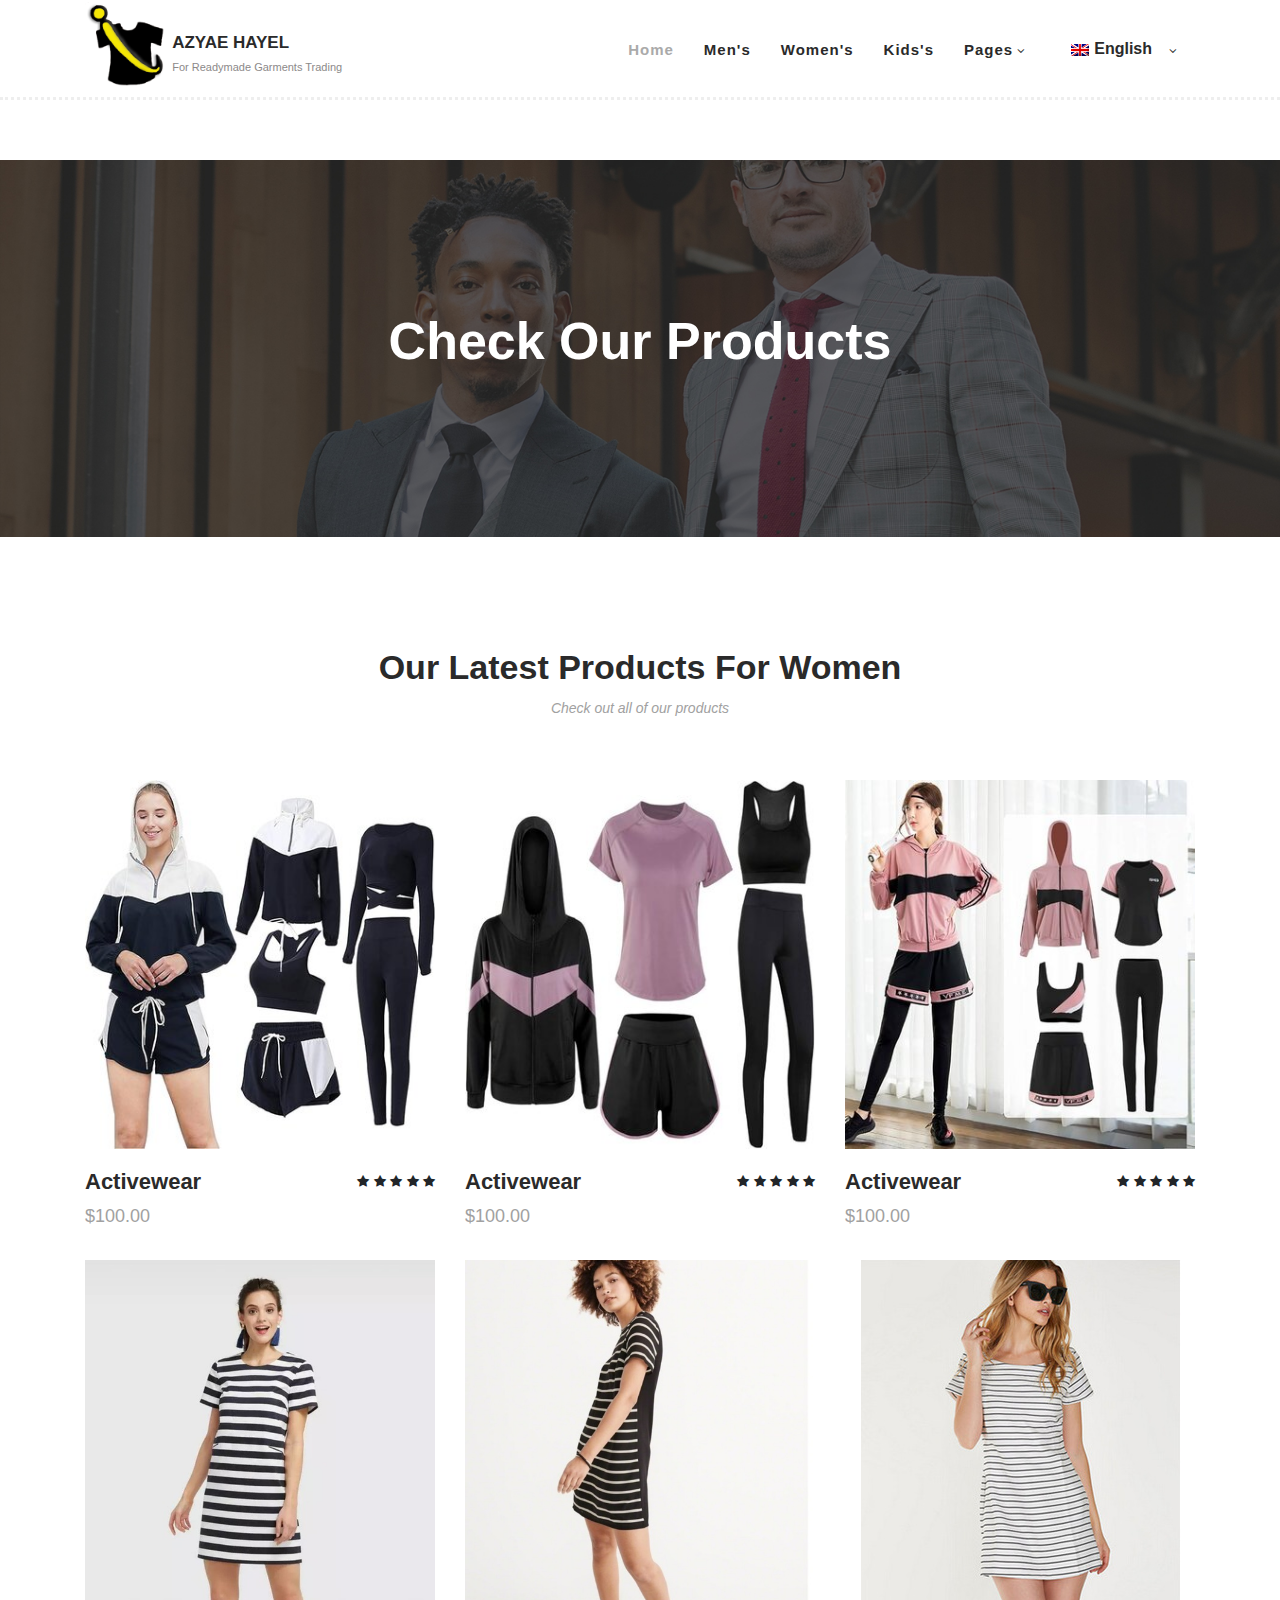
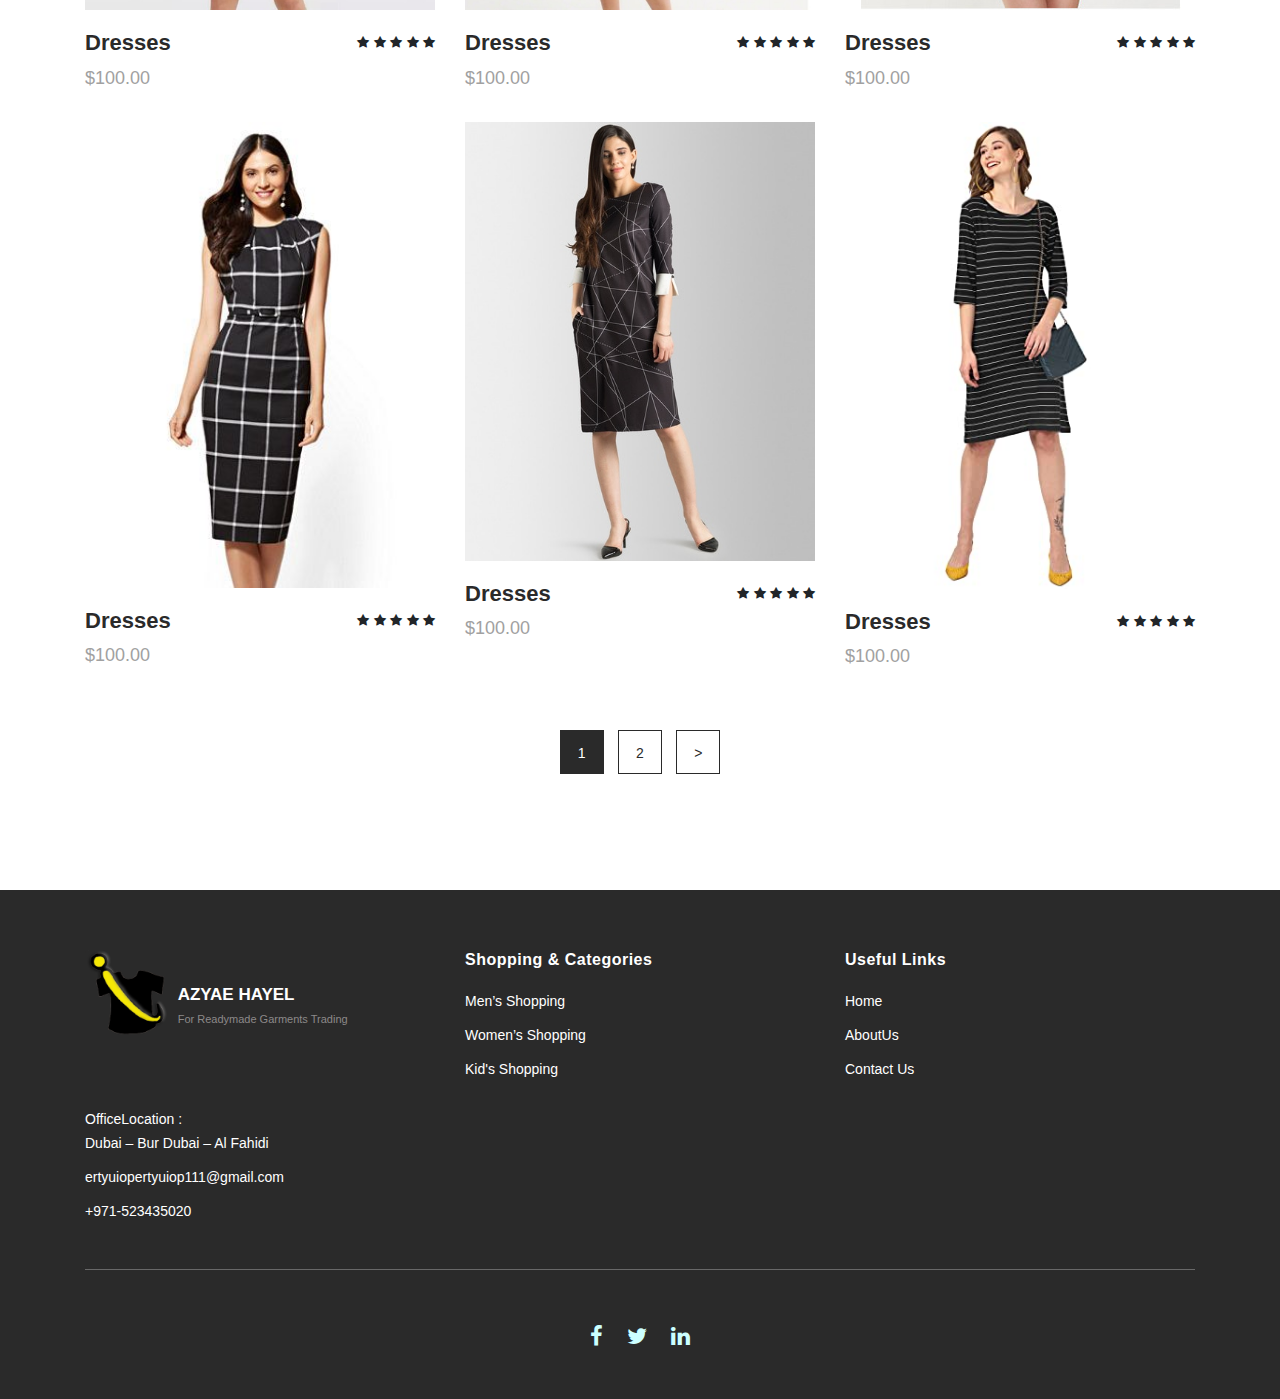
<file: productWomen.html>
<!DOCTYPE html>
<html lang="en">

<head>

    <meta charset="utf-8">
    <meta name="viewport" content="width=device-width, initial-scale=1, shrink-to-fit=no">
    <meta name="description" content="">
    <meta name="author" content="">
    <link href="https://fonts.googleapis.com/css?family=Poppins:100,200,300,400,500,600,700,800,900&display=swap"
        rel="stylesheet">
    <link rel="shortcut icon" type="image/x-icon" href="./assets/images/logo.png">

    <title>AZYAE HAYEL</title>


    <!-- Additional CSS Files -->
    <link rel="stylesheet" type="text/css" href="assets/css/bootstrap.min.css">

    <link rel="stylesheet" type="text/css" href="assets/css/font-awesome.css">

    <link rel="stylesheet" href="assets/css/templatemo-hexashop.css">

    <link rel="stylesheet" href="assets/css/owl-carousel.css">

    <link rel="stylesheet" href="assets/css/lightbox.css">

    <link rel="stylesheet" href="assets/css/product.css">

    <link rel="stylesheet" href="assets/css/index.css">
    <link href="https://cdn.jsdelivr.net/npm/bootstrap@5.3.2/dist/css/bootstrap.min.css" rel="stylesheet"
        integrity="sha384-T3c6CoIi6uLrA9TneNEoa7RxnatzjcDSCmG1MXxSR1GAsXEV/Dwwykc2MPK8M2HN" crossorigin="anonymous">

    <link rel="stylesheet" href="assets/css/index.css">
    <link href="vendor/bootstrap/css/bootstrap.css" rel="stylesheet">
    <!--

-->
</head>

<body>

    <!-- ***** Preloader Start ***** -->
    <div id="preloader">
        <div class="jumper">
            <div></div>
            <div></div>
            <div></div>
        </div>
    </div>
    <!-- ***** Preloader End ***** -->


    <!-- ***** Header Area Start ***** -->
    <header class="header-area header-sticky">
        <div class="container">
            <div class="row">
                <div class="col-12">
                    <nav class="main-nav">
                        <!-- ***** Logo Start ***** -->
                        <a href="index.html" class="logo">
                            <img src="assets/images/logo.png" height="88px"></a>
                        <div class="text-logo">
                            <p class="text-logo1" data-translate="text-header1">AZYAE HAYEL</p>
                            <p class="text-logo2" data-translate="text-header2">For Readymade Garments Trading</p>
                        </div>

                        <!-- ***** Logo End ***** -->
                        <!-- ***** Menu Start ***** -->
                        <ul class="nav">
                            <li class="scroll-to-section"><a href="index.html" class="active"
                                    data-translate="Home">Home</a></li>
                            <li class="scroll-to-section"><a href="productsMen.html" data-translate="Men">Men's</a></li>
                            <li class="scroll-to-section"><a href="productWomen.html" data-translate="Women">Women's</a>
                            </li>
                            <li class="scroll-to-section"><a href="productKids.html" data-translate="Kids">Kid's</a>
                            </li>
                            <li class="submenu">
                                <a href="javascript:;" data-translate="Pages">Pages</a>
                                <ul>
                                    <li><a href="about.html" data-translate="AboutUs">About Us</a></li>
                                    <li><a href="contact.html" data-translate="ContactUs">Contact Us</a></li>
                                </ul>
                            </li>

                            <li class="submenu language-wrapper toggle">
                                <button type="button" class="btn text-capitalize dropdown-toggle trans"><img
                                        src="assets/images/en.png" alt="en" /><span
                                        data-translate="English">English</span>
                                </button>
                                <div id="language-dropdown" class="language">
                                    <ul>
                                        <li id="english-button">
                                            <img src="assets/images/en.png" alt="en" /><span
                                                data-translate="English">English</span>
                                        </li>
                                        <li id="arabic-button">
                                            <img src="assets/images/ar.png" alt="ar" /><span
                                                data-translate="arabic">arabic</span>
                                        </li>
                                    </ul>
                                </div>
                            </li>
                        </ul>
                        <a class='menu-trigger'>
                            <span>Menu</span>
                        </a>
                        <!-- ***** Menu End ***** -->
                    </nav>
                </div>
            </div>
        </div>
    </header>
    <!-- ***** Header Area End ***** -->

    <!-- ***** Main Banner Area Start ***** -->
    <div class="page-heading" id="top">
        <div class="container">
            <div class="row">
                <div class="col-lg-12">
                    <div class="inner-content">
                        <h2 data-translate="check">Check Our Products</h2>
                    </div>
                </div>
            </div>
        </div>
    </div>
    <!-- ***** Main Banner Area End ***** -->


    <!-- ***** Products Area Starts ***** -->
    <section class="section" id="products">
        <div class="container">
            <div class="row">
                <div class="col-lg-12">
                    <div class="section-heading">
                        <h2 data-translate="h-women">Our Latest Products For Women</h2>
                        <span data-translate="h-Kids1">Check out all of our products </span>
                    </div>
                </div>
            </div>
        </div>
        <div class="container">
            <div class="row">
                <div class="col-lg-4">
                    <div class="item">
                        <div class="thumb">
                            <div class="hover-content">
                                <ul>
                                    <li>
                                        <button type="button" class="" data-toggle="modal"
                                            data-target="#exampleModalCenter-1">
                                            <i class="fa fa-eye"></i>
                                        </button>
                                    </li>
                                    <li><a href="single-product.html"><i class="fa fa-star"></i></a></li>
                                    <li><a href="single-product.html"><i class="fa fa-shopping-cart"></i></a></li>
                                </ul>
                            </div>
                            <img src="assets/images//img/women/Activewear for women -1.jpg" alt="">
                        </div>
                        <div class="down-content">
                            <h4 data-translate="Activewear">Activewear</h4>
                            <span>$100.00</span>
                            <ul class="stars">
                                <li><i class="fa fa-star"></i></li>
                                <li><i class="fa fa-star"></i></li>
                                <li><i class="fa fa-star"></i></li>
                                <li><i class="fa fa-star"></i></li>
                                <li><i class="fa fa-star"></i></li>
                            </ul>
                        </div>

                        <!-- Modal -->
                        <div class="modal fade" id="exampleModalCenter-1" tabindex="-1" role="dialog"
                            aria-labelledby="exampleModalCenterTitle" aria-hidden="true">
                            <div class="modal-dialog modal-dialog-centered" role="document">
                                <div class="modal-content">
                                    <div class="modal-header">
                                        <h5 class="modal-title" id="exampleModalLongTitle">Product</h5>
                                        <button type="button" class="close" data-dismiss="modal" aria-label="Close">
                                            <span aria-hidden="true">&times;</span>
                                        </button>
                                    </div>
                                    <div class="modal-body">
                                        <div class="row">
                                            <div class="col-lg-6">
                                                <img src="assets/images/img/women/Activewear for women -2.jpg"
                                                    class="img-fluid img-product" alt="">
                                            </div>
                                            <div class="col-lg-6" data-translate="details">
                                                1.Size: L
                                                <hr>
                                                2. Style and Silhouette:Classic
                                                <hr>
                                                3. Fabric and Comfort:cotton
                                                <hr>
                                                4.Prise :100$
                                            </div>
                                        </div>
                                    </div>
                                    <div class="modal-footer">
                                        <button type="button" class="btn btn-secondary"
                                            data-dismiss="modal">Close</button>
                                    </div>
                                </div>
                            </div>
                        </div>
                    </div>
                </div>
                <div class="col-lg-4">
                    <div class="item">
                        <div class="thumb">
                            <div class="hover-content">
                                <ul>
                                    <li>
                                        <button type="button" class="" data-toggle="modal"
                                            data-target="#exampleModalCenter-2">
                                            <i class="fa fa-eye"></i>
                                        </button>
                                    </li>
                                    <li><a href="single-product.html"><i class="fa fa-star"></i></a></li>
                                    <li><a href="single-product.html"><i class="fa fa-shopping-cart"></i></a></li>
                                </ul>
                            </div>
                            <img src="assets/images/img/women/Activewear for women -2.jpg" alt="">
                        </div>
                        <div class="down-content">
                            <h4 data-translate="Activewear">Activewear</h4>
                            <span>$100.00</span>
                            <ul class="stars">
                                <li><i class="fa fa-star"></i></li>
                                <li><i class="fa fa-star"></i></li>
                                <li><i class="fa fa-star"></i></li>
                                <li><i class="fa fa-star"></i></li>
                                <li><i class="fa fa-star"></i></li>
                            </ul>
                        </div>

                        <!-- Modal -->
                        <div class="modal fade" id="exampleModalCenter-2" tabindex="-1" role="dialog"
                            aria-labelledby="exampleModalCenterTitle" aria-hidden="true">
                            <div class="modal-dialog modal-dialog-centered" role="document">
                                <div class="modal-content">
                                    <div class="modal-header">
                                        <h5 class="modal-title" id="exampleModalLongTitle">Product</h5>
                                        <button type="button" class="close" data-dismiss="modal" aria-label="Close">
                                            <span aria-hidden="true">&times;</span>
                                        </button>
                                    </div>
                                    <div class="modal-body">
                                        <div class="row">
                                            <div class="col-lg-6">
                                                <img src="assets/images/img/women/Activewear for women -2.jpg"
                                                    class="img-fluid img-product" alt="">
                                            </div>
                                            <div class="col-lg-6">
                                                1.Size: L
                                                <hr>
                                                2. Style and Silhouette:Classic
                                                <hr>
                                                3. Fabric and Comfort:cotton
                                                <hr>
                                                4.Prise :100$
                                            </div>
                                        </div>
                                    </div>
                                    <div class="modal-footer">
                                        <button type="button" class="btn btn-secondary"
                                            data-dismiss="modal">Close</button>
                                    </div>
                                </div>
                            </div>
                        </div>
                    </div>
                </div>
                <div class="col-lg-4">
                    <div class="item">
                        <div class="thumb">
                            <div class="hover-content">
                                <ul>
                                    <li>
                                        <button type="button" class="" data-toggle="modal"
                                            data-target="#exampleModalCenter-3">
                                            <i class="fa fa-eye"></i>
                                        </button>
                                    </li>
                                    <li><a href="single-product.html"><i class="fa fa-star"></i></a></li>
                                    <li><a href="single-product.html"><i class="fa fa-shopping-cart"></i></a></li>
                                </ul>
                            </div>
                            <img src="assets/images/img/women/Activewear for women -3.jpg" alt="">
                        </div>
                        <div class="down-content">
                            <h4 data-translate="Activewear">Activewear</h4>
                            <span>$100.00</span>
                            <ul class="stars">
                                <li><i class="fa fa-star"></i></li>
                                <li><i class="fa fa-star"></i></li>
                                <li><i class="fa fa-star"></i></li>
                                <li><i class="fa fa-star"></i></li>
                                <li><i class="fa fa-star"></i></li>
                            </ul>
                        </div>

                        <!-- Modal -->
                        <div class="modal fade" id="exampleModalCenter-3" tabindex="-1" role="dialog"
                            aria-labelledby="exampleModalCenterTitle" aria-hidden="true">
                            <div class="modal-dialog modal-dialog-centered" role="document">
                                <div class="modal-content">
                                    <div class="modal-header">
                                        <h5 class="modal-title" id="exampleModalLongTitle">Product</h5>
                                        <button type="button" class="close" data-dismiss="modal" aria-label="Close">
                                            <span aria-hidden="true">&times;</span>
                                        </button>
                                    </div>
                                    <div class="modal-body">
                                        <div class="row">
                                            <div class="col-lg-6">
                                                <img src="assets/images/img/women/Activewear for women -3.jpg"
                                                    class="img-fluid img-product" alt="">
                                            </div>
                                            <div class="col-lg-6">
                                                1.Size: L
                                                <hr>
                                                2. Style and Silhouette:Classic
                                                <hr>
                                                3. Fabric and Comfort:cotton
                                                <hr>
                                                4.Prise :100$
                                            </div>
                                        </div>
                                    </div>
                                    <div class="modal-footer">
                                        <button type="button" class="btn btn-secondary"
                                            data-dismiss="modal">Close</button>
                                    </div>
                                </div>
                            </div>
                        </div>
                    </div>
                </div>
                <div class="col-lg-4">
                    <div class="item">
                        <div class="thumb">
                            <div class="hover-content">
                                <ul>
                                    <li>
                                        <button type="button" class="" data-toggle="modal"
                                            data-target="#exampleModalCenter-4">
                                            <i class="fa fa-eye"></i>
                                        </button>
                                    </li>
                                    <li><a href="single-product.html"><i class="fa fa-star"></i></a></li>
                                    <li><a href="single-product.html"><i class="fa fa-shopping-cart"></i></a></li>
                                </ul>
                            </div>
                            <img src="assets/images/women14.jpeg" alt="">
                        </div>
                        <div class="down-content">
                            <h4 data-translate="Dresses">Dresses</h4>
                            <span>$100.00</span>
                            <ul class="stars">
                                <li><i class="fa fa-star"></i></li>
                                <li><i class="fa fa-star"></i></li>
                                <li><i class="fa fa-star"></i></li>
                                <li><i class="fa fa-star"></i></li>
                                <li><i class="fa fa-star"></i></li>
                            </ul>
                        </div>

                        <!-- Modal -->
                        <div class="modal fade" id="exampleModalCenter-4" tabindex="-1" role="dialog"
                            aria-labelledby="exampleModalCenterTitle" aria-hidden="true">
                            <div class="modal-dialog modal-dialog-centered" role="document">
                                <div class="modal-content">
                                    <div class="modal-header">
                                        <h5 class="modal-title" id="exampleModalLongTitle">Product</h5>
                                        <button type="button" class="close" data-dismiss="modal" aria-label="Close">
                                            <span aria-hidden="true">&times;</span>
                                        </button>
                                    </div>
                                    <div class="modal-body">
                                        <div class="row">
                                            <div class="col-lg-6">
                                                <img src="assets/images/women14.jpeg"
                                                    class="img-fluid img-product" alt="">
                                            </div>
                                         <div class="col-lg-6"> 1.Size: L
                                                <hr>
                                                2. Style and Silhouette:Classic
                                                <hr>
                                                3. Fabric and Comfort:cotton
                                                <hr>
                                                4.Prise :100$
                                            </div>
                                        </div>
                                    </div>
                                    <div class="modal-footer">
                                        <button type="button" class="btn btn-secondary"
                                            data-dismiss="modal">Close</button>
                                    </div>
                                </div>
                            </div>
                        </div>
                    </div>
                </div>
                <div class="col-lg-4">
                    <div class="item">
                        <div class="thumb">
                            <div class="hover-content">
                                <ul>
                                    <li>
                                        <button type="button" class="" data-toggle="modal"
                                            data-target="#exampleModalCenter-5">
                                            <i class="fa fa-eye"></i>
                                        </button>
                                    </li>
                                    <li><a href="single-product.html"><i class="fa fa-star"></i></a></li>
                                    <li><a href="single-product.html"><i class="fa fa-shopping-cart"></i></a></li>
                                </ul>
                            </div>
                            <img src="assets/images/women15.jpeg" alt="">
                        </div>
                        <div class="down-content">
                            <h4 data-translate="Dresses">Dresses</h4>
                            <span>$100.00</span>
                            <ul class="stars">
                                <li><i class="fa fa-star"></i></li>
                                <li><i class="fa fa-star"></i></li>
                                <li><i class="fa fa-star"></i></li>
                                <li><i class="fa fa-star"></i></li>
                                <li><i class="fa fa-star"></i></li>
                            </ul>
                        </div>

                        <!-- Modal -->
                        <div class="modal fade" id="exampleModalCenter-5" tabindex="-1" role="dialog"
                            aria-labelledby="exampleModalCenterTitle" aria-hidden="true">
                            <div class="modal-dialog modal-dialog-centered" role="document">
                                <div class="modal-content">
                                    <div class="modal-header">
                                        <h5 class="modal-title" id="exampleModalLongTitle">Product</h5>
                                        <button type="button" class="close" data-dismiss="modal" aria-label="Close">
                                            <span aria-hidden="true">&times;</span>
                                        </button>
                                    </div>
                                    <div class="modal-body">
                                        <div class="row">
                                            <div class="col-lg-6">
                                                <img src="assets/images/women15.jpeg"
                                                    class="img-fluid img-product" alt="">
                                            </div>
                                            <div class="col-lg-6">
                                                1.Size: L
                                                <hr>
                                                2. Style and Silhouette:Classic
                                                <hr>
                                                3. Fabric and Comfort:cotton
                                                <hr>
                                                4.Prise :100$
                                            </div>
                                        </div>
                                    </div>
                                    <div class="modal-footer">
                                        <button type="button" class="btn btn-secondary"
                                            data-dismiss="modal">Close</button>
                                    </div>
                                </div>
                            </div>
                        </div>
                    </div>
                </div>
                <div class="col-lg-4">
                    <div class="item">
                        <div class="thumb">
                            <div class="hover-content">
                                <ul>
                                    <li>
                                        <button type="button" class="" data-toggle="modal"
                                            data-target="#exampleModalCenter-6">
                                            <i class="fa fa-eye"></i>
                                        </button>
                                    </li>
                                    <li><a href="single-product.html"><i class="fa fa-star"></i></a></li>
                                    <li><a href="single-product.html"><i class="fa fa-shopping-cart"></i></a></li>
                                </ul>
                            </div>
                            <img src="assets/images/women16.jpg" alt="">
                        </div>
                        <div class="down-content">
                            <h4 data-translate="Dresses">Dresses</h4>
                            <span>$100.00</span>
                            <ul class="stars">
                                <li><i class="fa fa-star"></i></li>
                                <li><i class="fa fa-star"></i></li>
                                <li><i class="fa fa-star"></i></li>
                                <li><i class="fa fa-star"></i></li>
                                <li><i class="fa fa-star"></i></li>
                            </ul>
                        </div>

                        <!-- Modal -->
                        <div class="modal fade" id="exampleModalCenter-6" tabindex="-1" role="dialog"
                            aria-labelledby="exampleModalCenterTitle" aria-hidden="true">
                            <div class="modal-dialog modal-dialog-centered" role="document">
                                <div class="modal-content">
                                    <div class="modal-header">
                                        <h5 class="modal-title" id="exampleModalLongTitle">Product</h5>
                                        <button type="button" class="close" data-dismiss="modal" aria-label="Close">
                                            <span aria-hidden="true">&times;</span>
                                        </button>
                                    </div>
                                    <div class="modal-body">
                                        <div class="row">
                                            <div class="col-lg-6">
                                                <img src="assets/images/women16.jpg"
                                                    class="img-fluid img-product" alt="">
                                            </div>
                                            <div class="col-lg-6">
                                                1.Size: L
                                                <hr>
                                                2. Style and Silhouette:Classic
                                                <hr>
                                                3. Fabric and Comfort:cotton
                                                <hr>
                                                4.Prise :100$
                                            </div>
                                        </div>
                                    </div>
                                    <div class="modal-footer">
                                        <button type="button" class="btn btn-secondary"
                                            data-dismiss="modal">Close</button>
                                    </div>
                                </div>
                            </div>
                        </div>
                    </div>
                </div>
                <div class="col-lg-4">
                    <div class="item">
                        <div class="thumb">
                            <div class="hover-content">
                                <ul>
                                    <li>
                                        <button type="button" class="" data-toggle="modal"
                                            data-target="#exampleModalCenter-7">
                                            <i class="fa fa-eye"></i>
                                        </button>
                                    </li>
                                    <li><a href="single-product.html"><i class="fa fa-star"></i></a></li>
                                    <li><a href="single-product.html"><i class="fa fa-shopping-cart"></i></a></li>
                                </ul>
                            </div>
                            <img src="assets/images/women8.jpg" alt="">
                        </div>
                        <div class="down-content">
                            <h4 data-translate="Dresses">Dresses</h4>
                            <span>$100.00</span>
                            <ul class="stars">
                                <li><i class="fa fa-star"></i></li>
                                <li><i class="fa fa-star"></i></li>
                                <li><i class="fa fa-star"></i></li>
                                <li><i class="fa fa-star"></i></li>
                                <li><i class="fa fa-star"></i></li>
                            </ul>
                        </div>

                        <!-- Modal -->
                        <div class="modal fade" id="exampleModalCenter-7" tabindex="-1" role="dialog"
                            aria-labelledby="exampleModalCenterTitle" aria-hidden="true">
                            <div class="modal-dialog modal-dialog-centered" role="document">
                                <div class="modal-content">
                                    <div class="modal-header">
                                        <h5 class="modal-title" id="exampleModalLongTitle">Product</h5>
                                        <button type="button" class="close" data-dismiss="modal" aria-label="Close">
                                            <span aria-hidden="true">&times;</span>
                                        </button>
                                    </div>
                                    <div class="modal-body">
                                        <div class="row">
                                            <div class="col-lg-6">
                                                <img src="assets/images/women8.jpg"
                                                    class="img-fluid img-product" alt="">
                                            </div>
                                            <div class="col-lg-6">
                                                1.Size: L
                                                <hr>
                                                2. Style and Silhouette:Classic
                                                <hr>
                                                3. Fabric and Comfort:cotton
                                                <hr>
                                                4.Prise :100$
                                            </div>
                                        </div>
                                    </div>
                                    <div class="modal-footer">
                                        <button type="button" class="btn btn-secondary"
                                            data-dismiss="modal">Close</button>
                                    </div>
                                </div>
                            </div>
                        </div>
                    </div>
                </div>
                <div class="col-lg-4">
                    <div class="item">
                        <div class="thumb">
                            <div class="hover-content">
                                <ul>
                                    <li>
                                        <button type="button" class="" data-toggle="modal"
                                            data-target="#exampleModalCenter-8">
                                            <i class="fa fa-eye"></i>
                                        </button>
                                    </li>
                                    <li><a href="single-product.html"><i class="fa fa-star"></i></a></li>
                                    <li><a href="single-product.html"><i class="fa fa-shopping-cart"></i></a></li>
                                </ul>
                            </div>
                            <img src="assets/images/women12.jpg" alt="">
                        </div>
                        <div class="down-content">
                            <h4 data-translate="Dresses">Dresses</h4>
                            <span>$100.00</span>
                            <ul class="stars">
                                <li><i class="fa fa-star"></i></li>
                                <li><i class="fa fa-star"></i></li>
                                <li><i class="fa fa-star"></i></li>
                                <li><i class="fa fa-star"></i></li>
                                <li><i class="fa fa-star"></i></li>
                            </ul>
                        </div>

                        <!-- Modal -->
                        <div class="modal fade" id="exampleModalCenter-8" tabindex="-1" role="dialog"
                            aria-labelledby="exampleModalCenterTitle" aria-hidden="true">
                            <div class="modal-dialog modal-dialog-centered" role="document">
                                <div class="modal-content">
                                    <div class="modal-header">
                                        <h5 class="modal-title" id="exampleModalLongTitle">Product</h5>
                                        <button type="button" class="close" data-dismiss="modal" aria-label="Close">
                                            <span aria-hidden="true">&times;</span>
                                        </button>
                                    </div>
                                    <div class="modal-body">
                                        <div class="row">
                                            <div class="col-lg-6">
                                                <img src="assets/images/women12.jpg"
                                                    class="img-fluid img-product" alt="">
                                            </div>
                                            <div class="col-lg-6">
                                                1.Size: L
                                                <hr>
                                                2. Style and Silhouette:Classic
                                                <hr>
                                                3. Fabric and Comfort:cotton
                                                <hr>
                                                4.Prise :100$
                                            </div>
                                        </div>
                                    </div>
                                    <div class="modal-footer">
                                        <button type="button" class="btn btn-secondary"
                                            data-dismiss="modal">Close</button>
                                    </div>
                                </div>
                            </div>
                        </div>
                    </div>
                </div>
                <div class="col-lg-4">
                    <div class="item">
                        <div class="thumb">
                            <div class="hover-content">
                                <ul>
                                    <li>
                                        <button type="button" class="" data-toggle="modal"
                                            data-target="#exampleModalCenter-9">
                                            <i class="fa fa-eye"></i>
                                        </button>
                                    </li>
                                    <li><a href="single-product.html"><i class="fa fa-star"></i></a></li>
                                    <li><a href="single-product.html"><i class="fa fa-shopping-cart"></i></a></li>
                                </ul>
                            </div>
                            <img src="assets/images/women13.jpg" alt="">
                        </div>
                        <div class="down-content">
                            <h4 data-translate="Dresses">Dresses</h4>
                            <span>$100.00</span>
                            <ul class="stars">
                                <li><i class="fa fa-star"></i></li>
                                <li><i class="fa fa-star"></i></li>
                                <li><i class="fa fa-star"></i></li>
                                <li><i class="fa fa-star"></i></li>
                                <li><i class="fa fa-star"></i></li>
                            </ul>
                        </div>

                        <!-- Modal -->
                        <div class="modal fade" id="exampleModalCenter-9" tabindex="-1" role="dialog"
                            aria-labelledby="exampleModalCenterTitle" aria-hidden="true">
                            <div class="modal-dialog modal-dialog-centered" role="document">
                                <div class="modal-content">
                                    <div class="modal-header">
                                        <h5 class="modal-title" id="exampleModalLongTitle">Product</h5>
                                        <button type="button" class="close" data-dismiss="modal" aria-label="Close">
                                            <span aria-hidden="true">&times;</span>
                                        </button>
                                    </div>
                                    <div class="modal-body">
                                        <div class="row">
                                            <div class="col-lg-6">
                                                <img src="assets/images/women13.jpg"
                                                    class="img-fluid img-product" alt="">
                                            </div>
                                            <div class="col-lg-6">
                                                1.Size: L
                                                <hr>
                                                2. Style and Silhouette:Classic
                                                <hr>
                                                3. Fabric and Comfort:cotton
                                                <hr>
                                                4.Prise :100$
                                            </div>
                                        </div>
                                    </div>
                                    <div class="modal-footer">
                                        <button type="button" class="btn btn-secondary"
                                            data-dismiss="modal">Close</button>
                                    </div>
                                </div>
                            </div>
                        </div>
                    </div>
                </div>
                <div class="col-lg-12">
                    <div class="pagination">
                        <ul>
                            <li class="active">
                                <a href="./productWomen.html">1</a>
                            </li>
                            <li>
                                <a href="./productWomen-2.html">2</a>
                            </li>
                            <!-- <li>
                                <a href="#">3</a>
                            </li>
                            <li>
                                <a href="#">4</a>
                            </li> -->
                            <li>
                                <a href="#">></a>
                            </li>
                        </ul>
                    </div>
                </div>
            </div>
        </div>
    </section>
    <!-- ***** Products Area Ends ***** -->

    <!-- ***** Footer Start ***** -->
    <footer>
        <div class="container">
            <div class="row">
                <div class="col-lg-4">
                    <div class="first-item">
                        <div class="logo">
                            <img src="assets/images/logo.png" alt="hexashop ecommerce templatemo" height="89px"
                                style="margin-bottom:3rem">
                            <div class="text-logo">
                                <p class="text-logo1" style="color:#fff ;" data-translate="text-header1">AZYAE HAYEL</p>
                                <p class="text-logo2" data-translate="text-header2">For Readymade Garments Trading</p>
                            </div>
                        </div>
                        <ul>
                            <li><a href="#" data-translate="OfficeLocation">Dubai – Bur Dubai – Al Fahidi</a></li>
                            <li><a href="#">ertyuiopertyuiop111@gmail.com</a></li>
                            <li><a href="#">+971-523435020</a></li>
                        </ul>
                    </div>
                </div>
                <div class="col-lg-4">
                    <h4 data-translate="shop">Shopping &amp; Categories</h4>
                    <ul>
                        <li><a href="productsMen.html" data-translate="Men’s Shopping">Men’s Shopping</a></li>
                        <li><a href="productWomen.html" data-translate="Women’s Shopping">Women’s Shopping</a></li>
                        <li><a href="productKids.html" data-translate="Kid's Shopping">Kid's Shopping</a></li>
                    </ul>
                </div>
                <div class="col-lg-4">
                    <h4 data-translate="Links">Useful Links</h4>
                    <ul>
                        <li><a href="#" data-translate="Home">Home</a></li>
                        <li><a href="about.html" data-translate="AboutUs">About Us</a></li>
                        <li><a href="contact.html" data-translate="ContactUs">Contact Us</a></li>
                    </ul>
                </div>
                <!-- <div class="col-lg-3">
                    <h4>Help &amp; Information</h4>
                    <ul>
                        <li><a href="#">Help</a></li>
                        <li><a href="#">FAQ's</a></li>
                        <li><a href="#">Shipping</a></li>
                        <li><a href="#">Tracking ID</a></li>
                    </ul>
                </div> -->
                <div class="col-lg-12">
                    <div class="under-footer">
                        <ul>
                            <li><a href="#"><i class="fa fa-facebook"></i></a></li>
                            <li><a href="#"><i class="fa fa-twitter"></i></a></li>
                            <li><a href="#"><i class="fa fa-linkedin"></i></a></li>
                            <!-- <li><a href="#"><i class="fa fa-behance"></i></a></li> -->
                        </ul>
                    </div>
                </div>
            </div>
        </div>
    </footer>

    <!-- jQuery -->
    <script src="assets/js/jquery-2.1.0.min.js"></script>

    <!-- Bootstrap -->
    <script src="assets/js/popper.js"></script>
    <script src="assets/js/bootstrap.min.js"></script>

    <!-- Plugins -->
    <script src="assets/js/owl-carousel.js"></script>
    <script src="assets/js/accordions.js"></script>
    <script src="assets/js/datepicker.js"></script>
    <script src="assets/js/scrollreveal.min.js"></script>
    <script src="assets/js/waypoints.min.js"></script>
    <script src="assets/js/jquery.counterup.min.js"></script>
    <script src="assets/js/imgfix.min.js"></script>
    <script src="assets/js/slick.js"></script>
    <script src="assets/js/lightbox.js"></script>
    <script src="assets/js/isotope.js"></script>

    <!-- Global Init -->
    <script src="assets/js/custom.js"></script>

    <script src="translation/translation.js"></script>
    <script>

        $(function () {
            var selectedClass = "";
            $("p").click(function () {
                selectedClass = $(this).attr("data-rel");
                $("#portfolio").fadeTo(50, 0.1);
                $("#portfolio div").not("." + selectedClass).fadeOut();
                setTimeout(function () {
                    $("." + selectedClass).fadeIn();
                    $("#portfolio").fadeTo(50, 1);
                }, 500);

            });
        });

    </script>

</body>

</html>
</file>
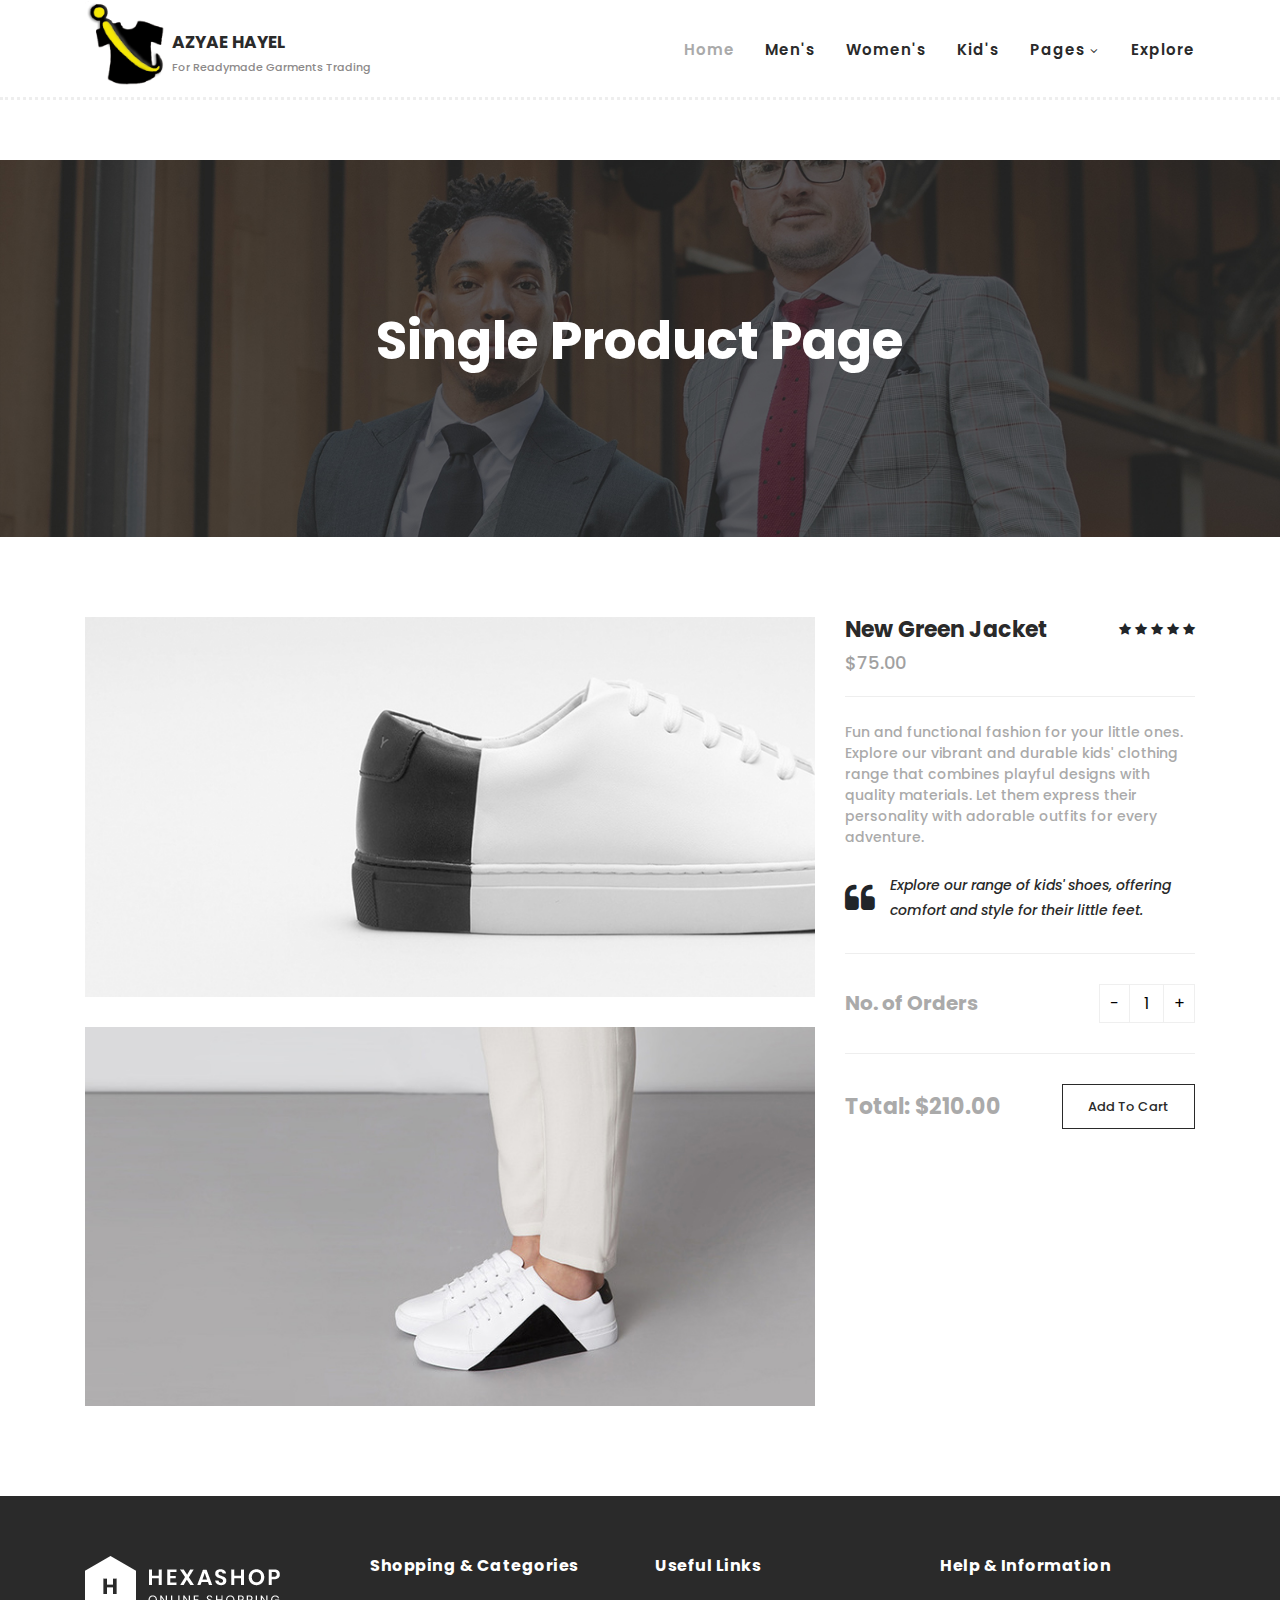
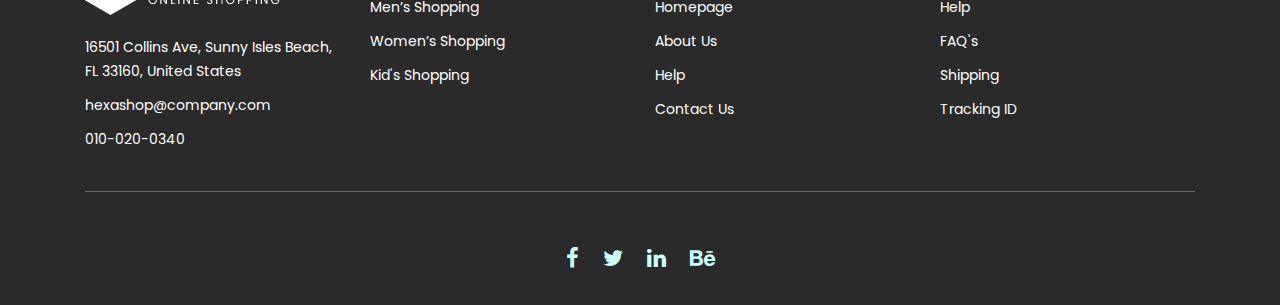
<file: single-product.html>
<!-- X -->
<!DOCTYPE html>
<html lang="en">

  <head>

    <meta charset="utf-8">
    <meta name="viewport" content="width=device-width, initial-scale=1, shrink-to-fit=no">
    <meta name="description" content="">
    <meta name="author" content="">
    <link href="https://fonts.googleapis.com/css?family=Poppins:100,200,300,400,500,600,700,800,900&display=swap" rel="stylesheet">

    <title>Hexashop - Product Detail Page</title>


    <!-- Additional CSS Files -->
    <link rel="stylesheet" type="text/css" href="assets/css/bootstrap.min.css">

    <link rel="stylesheet" type="text/css" href="assets/css/font-awesome.css">

    <link rel="stylesheet" href="assets/css/templatemo-hexashop.css">

    <link rel="stylesheet" href="assets/css/owl-carousel.css">

    <link rel="stylesheet" href="assets/css/lightbox.css">

    <link rel="stylesheet" href="assets/css/index.css">

<!--

-->
    </head>
    
    <body>
    
    <!-- ***** Preloader Start ***** -->
    <div id="preloader">
        <div class="jumper">
            <div></div>
            <div></div>
            <div></div>
        </div>
    </div>  
    <!-- ***** Preloader End ***** -->
    
    
    <!-- ***** Header Area Start ***** -->
    <header class="header-area header-sticky">
        <div class="container">
            <div class="row">
                <div class="col-12">
                    <nav class="main-nav">
                        <!-- ***** Logo Start ***** -->
                        <a href="index.html" class="logo">
                            <img src="assets/images/logo.png" height="88px"></a>
                        <div class="text-logo">
                            <p class="text-logo1" data-translate="text-header1">AZYAE HAYEL</p>
                            <p class="text-logo2" data-translate="text-header2">For Readymade Garments Trading</p>
                        </div>
                        <!-- ***** Logo End ***** -->
                        <!-- ***** Menu Start ***** -->
                        <ul class="nav">
                            <li class="scroll-to-section"><a href="index.html" class="active">Home</a></li>
                            <li class="scroll-to-section"><a href="index.html">Men's</a></li>
                            <li class="scroll-to-section"><a href="index.html">Women's</a></li>
                            <li class="scroll-to-section"><a href="index.html">Kid's</a></li>
                            <li class="submenu">
                                <a href="javascript:;">Pages</a>
                                <ul>
                                    <li><a href="about.html">About Us</a></li>
                                    <!-- <li><a href="products.html">Products</a></li> -->
                                    <li><a href="single-product.html">Single Product</a></li>
                                    <li><a href="contact.html">Contact Us</a></li>
                                </ul>
                            </li>
                            <!-- <li class="submenu">
                                <a href="javascript:;">Features</a>
                                <ul>
                                    <li><a href="#">Features Page 1</a></li>
                                    <li><a href="#">Features Page 2</a></li>
                                    <li><a href="#">Features Page 3</a></li>
                                    <li><a rel="nofollow" href="https://templatemo.com/page/4" target="_blank">Template Page 4</a></li>
                                </ul>
                            </li> -->
                            <li class="scroll-to-section"><a href="index.html">Explore</a></li>
                        </ul>        
                        <a class='menu-trigger'>
                            <span>Menu</span>
                        </a>
                        <!-- ***** Menu End ***** -->
                    </nav>
                </div>
            </div>
        </div>
    </header>
    <!-- ***** Header Area End ***** -->

    <!-- ***** Main Banner Area Start ***** -->
    <div class="page-heading" id="top">
        <div class="container">
            <div class="row">
                <div class="col-lg-12">
                    <div class="inner-content">
                        <h2>Single Product Page</h2>
                    </div>
                </div>
            </div>
        </div>
    </div>
    <!-- ***** Main Banner Area End ***** -->


    <!-- ***** Product Area Starts ***** -->
    <section class="section" id="product">
        <div class="container">
            <div class="row">
                <div class="col-lg-8">
                <div class="left-images">
                    <img src="assets/images/single-product-01.jpg" alt="">
                    <img src="assets/images/single-product-02.jpg" alt="">
                </div>
            </div>
            <div class="col-lg-4">
                <div class="right-content">
                    <h4>New Green Jacket</h4>
                    <span class="price">$75.00</span>
                    <ul class="stars">
                        <li><i class="fa fa-star"></i></li>
                        <li><i class="fa fa-star"></i></li>
                        <li><i class="fa fa-star"></i></li>
                        <li><i class="fa fa-star"></i></li>
                        <li><i class="fa fa-star"></i></li>
                    </ul>
                    <span>Fun and functional fashion for your little ones. Explore our vibrant and durable kids' clothing range that combines playful designs with quality materials. Let them express their personality with adorable outfits for every adventure. </span>
                    <div class="quote">
                        <i class="fa fa-quote-left"></i><p>Explore our range of kids' shoes, offering comfort and style for their little feet.</p>
                    </div>
                    <div class="quantity-content">
                        <div class="left-content">
                            <h6>No. of Orders</h6>
                        </div>
                        <div class="right-content">
                            <div class="quantity buttons_added">
                                <input type="button" value="-" class="minus"><input type="number" step="1" min="1" max="" name="quantity" value="1" title="Qty" class="input-text qty text" size="4" pattern="" inputmode=""><input type="button" value="+" class="plus">
                            </div>
                        </div>
                    </div>
                    <div class="total">
                        <h4>Total: $210.00</h4>
                        <div class="main-border-button"><a href="#">Add To Cart</a></div>
                    </div>
                </div>
            </div>
            </div>
        </div>
    </section>
    <!-- ***** Product Area Ends ***** -->
    
    <!-- ***** Footer Start ***** -->
    <footer>
        <div class="container">
            <div class="row">
                <div class="col-lg-3">
                    <div class="first-item">
                        <div class="logo">
                            <img src="assets/images/white-logo.png" alt="hexashop ecommerce templatemo">
                        </div>
                        <ul>
                            <li><a href="#">16501 Collins Ave, Sunny Isles Beach, FL 33160, United States</a></li>
                            <li><a href="#">hexashop@company.com</a></li>
                            <li><a href="#">010-020-0340</a></li>
                        </ul>
                    </div>
                </div>
                <div class="col-lg-3">
                    <h4>Shopping &amp; Categories</h4>
                    <ul>
                        <li><a href="#">Men’s Shopping</a></li>
                        <li><a href="#">Women’s Shopping</a></li>
                        <li><a href="#">Kid's Shopping</a></li>
                    </ul>
                </div>
                <div class="col-lg-3">
                    <h4>Useful Links</h4>
                    <ul>
                        <li><a href="#">Homepage</a></li>
                        <li><a href="#">About Us</a></li>
                        <li><a href="#">Help</a></li>
                        <li><a href="#">Contact Us</a></li>
                    </ul>
                </div>
                <div class="col-lg-3">
                    <h4>Help &amp; Information</h4>
                    <ul>
                        <li><a href="#">Help</a></li>
                        <li><a href="#">FAQ's</a></li>
                        <li><a href="#">Shipping</a></li>
                        <li><a href="#">Tracking ID</a></li>
                    </ul>
                </div>
                <div class="col-lg-12">
                    <div class="under-footer">
                       
                        <ul>
                            <li><a href="#"><i class="fa fa-facebook"></i></a></li>
                            <li><a href="#"><i class="fa fa-twitter"></i></a></li>
                            <li><a href="#"><i class="fa fa-linkedin"></i></a></li>
                            <li><a href="#"><i class="fa fa-behance"></i></a></li>
                        </ul>
                    </div>
                </div>
            </div>
        </div>
    </footer>
    

    <!-- jQuery -->
    <script src="assets/js/jquery-2.1.0.min.js"></script>

    <!-- Bootstrap -->
    <script src="assets/js/popper.js"></script>
    <script src="assets/js/bootstrap.min.js"></script>

    <!-- Plugins -->
    <script src="assets/js/owl-carousel.js"></script>
    <script src="assets/js/accordions.js"></script>
    <script src="assets/js/datepicker.js"></script>
    <script src="assets/js/scrollreveal.min.js"></script>
    <script src="assets/js/waypoints.min.js"></script>
    <script src="assets/js/jquery.counterup.min.js"></script>
    <script src="assets/js/imgfix.min.js"></script> 
    <script src="assets/js/slick.js"></script> 
    <script src="assets/js/lightbox.js"></script> 
    <script src="assets/js/isotope.js"></script> 
    <script src="assets/js/quantity.js"></script>
    
    <!-- Global Init -->
    <script src="assets/js/custom.js"></script>

    <script>

        $(function() {
            var selectedClass = "";
            $("p").click(function(){
            selectedClass = $(this).attr("data-rel");
            $("#portfolio").fadeTo(50, 0.1);
                $("#portfolio div").not("."+selectedClass).fadeOut();
            setTimeout(function() {
              $("."+selectedClass).fadeIn();
              $("#portfolio").fadeTo(50, 1);
            }, 500);
                
            });
        });

    </script>

  </body>

</html>
</file>
<file: assets/css/templatemo-hexashop.css>
/*

TemplateMo 571 Hexashop

https://templatemo.com/tm-571-hexashop

*/

/* ---------------------------------------------
Table of contents
------------------------------------------------
01. font & reset css
02. reset
03. global styles
04. header
05. banner
06. features
07. testimonials
08. contact
09. footer
10. preloader
11. search
12. portfolio

--------------------------------------------- */
/* 
---------------------------------------------
font & reset css
--------------------------------------------- 
*/
@import url("https://fonts.googleapis.com/css?family=Poppins:100,200,300,400,500,600,700,800,900");
/* 
---------------------------------------------
reset
--------------------------------------------- 
*/
html, body, div, span, applet, object, iframe, h1, h2, h3, h4, h5, h6, p, blockquote, div
pre, a, abbr, acronym, address, big, cite, code, del, dfn, em, font, img, ins, kbd, q,
s, samp, small, strike, strong, sub, sup, tt, var, b, u, i, center, dl, dt, dd, ol, ul, li,
figure, header, nav, section, article, aside, footer, figcaption {
  margin: 0;
  padding: 0;
  border: 0;
  outline: 0;
}

.clearfix:after {
  content: ".";
  display: block;
  clear: both;
  visibility: hidden;
  line-height: 0;
  height: 0;
}

.clearfix {
  display: inline-block;
}

html[xmlns] .clearfix {
  display: block;
}

* html .clearfix {
  height: 1%;
}

ul, li {
  padding: 0;
  margin: 0;
  list-style: none;
}

header, nav, section, article, aside, footer, hgroup {
  display: block;
}

* {
  box-sizing: border-box;
}

html, body {
  font-family: 'Poppins', sans-serif;
  font-weight: 400;
  background-color: #fff;
  font-size: 16px;
  -ms-text-size-adjust: 100%;
  -webkit-font-smoothing: antialiased;
  -moz-osx-font-smoothing: grayscale;
}

a {
  text-decoration: none !important;
}

h1, h2, h3, h4, h5, h6 {
  margin-top: 0px;
  margin-bottom: 0px;
}

ul {
  margin-bottom: 0px;
}

p {
  font-size: 14px;
  line-height: 25px;
  color: #2a2a2a;
}

/* 
---------------------------------------------
global styles
--------------------------------------------- 
*/
html,
body {
  background: #fff;
  font-family: 'Poppins', sans-serif;
}

::selection {
  background: #2a2a2a;
  color: #fff;
}

::-moz-selection {
  background: #2a2a2a;
  color: #fff;
}

@media (max-width: 991px) {
  html, body {
    overflow-x: hidden;
  }
  .mobile-top-fix {
    margin-top: 30px;
    margin-bottom: 0px;
  }
  .mobile-bottom-fix {
    margin-bottom: 30px;
  }
  .mobile-bottom-fix-big {
    margin-bottom: 60px;
  }
}

.main-border-button a {
  font-size: 13px;
  color: #fff;
  border: 1px solid #fff;
  padding: 12px 25px;
  display: inline-block;
  font-weight: 500;
  transition: all .3s;
}

.main-border-button a:hover {
  background-color: #fff;
  color: #2a2a2a;
}

.main-white-button a {
  font-size: 13px;
  color: #2a2a2a;
  background-color: #fff;
  padding: 12px 25px;
  display: inline-block;
  border-radius: 3px;
  font-weight: 600;
  transition: all .3s;
}

.main-white-button a:hover {
  opacity: 0.9;
}

.main-text-button a {
  font-size: 13px;
  color: #fff;
  font-weight: 600;
  transition: all .3s;
}

.main-text-button a:hover {
  opacity: 0.9;
}

.section-heading h2 {
  font-size: 34px;
  font-weight: 700;
  color: #2a2a2a;
}

.section-heading span {
  font-size: 14px;
  color: #a1a1a1;
  font-style: italic;
  font-weight: 400;
}



/* 
---------------------------------------------
header
--------------------------------------------- 
*/

.background-header {
  border-bottom: none !important;
  background-color: #fff;
  height: 80px!important;
  position: fixed!important;
  top: 0px;
  left: 0px;
  right: 0px;
  box-shadow: 0px 0px 10px rgba(0,0,0,0.15)!important;
}

.background-header .logo,
.background-header .main-nav .nav li a {
  color: #1e1e1e!important;
}

.background-header .main-nav .nav li:hover a {
  color: #2a2a2a!important;
}

.background-header .nav li a.active {
  color: #2a2a2a!important;
}

.header-area {
  border-bottom: 3px dotted #eee;
  box-shadow: none;
  background-color: #fff;
  position: absolute;
  top: 0px;
  left: 0px;
  right: 0px;
  z-index: 100;
  height: 100px;
  -webkit-transition: all .5s ease 0s;
  -moz-transition: all .5s ease 0s;
  -o-transition: all .5s ease 0s;
  transition: all .5s ease 0s;
}

.header-area .main-nav {
  min-height: 80px;
  background: transparent;
}

.header-area .main-nav .logo {   
   margin-top: -6px!important;
  line-height: 100px;
  color: #fff;
  font-size: 28px;
  font-weight: 700;
  text-transform: uppercase;
  letter-spacing: 2px;
  float: left;
  -webkit-transition: all 0.3s ease 0s;
  -moz-transition: all 0.3s ease 0s;
  -o-transition: all 0.3s ease 0s;
  transition: all 0.3s ease 0s;
}

.background-header .main-nav .logo {
  line-height: 75px;
}

.background-header .nav {
  margin-top: 20px !important;
}

.header-area .main-nav .nav {
  float: right;
  margin-top: 30px;
  margin-right: 0px;
  background-color: transparent;
  -webkit-transition: all 0.3s ease 0s;
  -moz-transition: all 0.3s ease 0s;
  -o-transition: all 0.3s ease 0s;
  transition: all 0.3s ease 0s;
  position: relative;
  z-index: 999;
}

.header-area .main-nav .nav li {
  padding-left: 15px;
  padding-right: 15px;
}

.header-area .main-nav .nav li:last-child {
  padding-right: 0px;
}

.header-area .main-nav .nav li a {
  display: block;
  font-weight: 600;
  font-size: 15px;
  color: #2a2a2a;
  text-transform: capitalize;
  -webkit-transition: all 0.3s ease 0s;
  -moz-transition: all 0.3s ease 0s;
  -o-transition: all 0.3s ease 0s;
  transition: all 0.3s ease 0s;
  height: 40px;
  line-height: 40px;
  border: transparent;
  letter-spacing: 1px;
}

.header-area .main-nav .nav li a {
  color: #2a2a2a;
}

.header-area .main-nav .nav li:hover a,
.header-area .main-nav .nav li a.active {
  color: #aaa!important;
}

.background-header .main-nav .nav li:hover a,
.background-header .main-nav .nav li a.active {
  color: #aaa!important;
  opacity: 1;
}

.header-area .main-nav .nav li.submenu {
  position: relative;
  padding-right: 30px;
}

.header-area .main-nav .nav li.submenu:after {
  font-family: FontAwesome;
  content: "\f107";
  font-size: 12px;
  color: #2a2a2a;
  position: absolute;
  right: 18px;
  top: 12px;
}

.background-header .main-nav .nav li.submenu:after {
  color: #2a2a2a;
}

.header-area .main-nav .nav li.submenu ul {
  position: absolute;
  width: 200px;
  box-shadow: 0 2px 28px 0 rgba(0, 0, 0, 0.06);
  overflow: hidden;
  top: 50px;
  opacity: 0;
  transform: translateY(+2em);
  visibility: hidden;
  z-index: -1;
  transition: all 0.3s ease-in-out 0s, visibility 0s linear 0.3s, z-index 0s linear 0.01s;
}

.header-area .main-nav .nav li.submenu ul li {
  margin-left: 0px;
  padding-left: 0px;
  padding-right: 0px;
}

.header-area .main-nav .nav li.submenu ul li a {
  opacity: 1;
  display: block;
  background: #f7f7f7;
  color: #2a2a2a!important;
  padding-left: 20px;
  height: 40px;
  line-height: 40px;
  -webkit-transition: all 0.3s ease 0s;
  -moz-transition: all 0.3s ease 0s;
  -o-transition: all 0.3s ease 0s;
  transition: all 0.3s ease 0s;
  position: relative;
  font-size: 13px;
  font-weight: 400;
  border-bottom: 1px solid #eee;
}

.header-area .main-nav .nav li.submenu ul li a:hover {
  background: #fff;
  color: #aaa!important;
  padding-left: 25px;
}

.header-area .main-nav .nav li.submenu ul li a:hover:before {
  width: 3px;
}

.header-area .main-nav .nav li.submenu:hover ul {
  visibility: visible;
  opacity: 1;
  z-index: 1;
  transform: translateY(0%);
  transition-delay: 0s, 0s, 0.3s;
}

.header-area .main-nav .menu-trigger {
  cursor: pointer;
  display: block;
  position: absolute;
  top: 33px;
  width: 32px;
  height: 40px;
  text-indent: -9999em;
  z-index: 99;
  right: 40px;
  display: none;
}

.background-header .main-nav .menu-trigger {
  top: 23px;
}

.header-area .main-nav .menu-trigger span,
.header-area .main-nav .menu-trigger span:before,
.header-area .main-nav .menu-trigger span:after {
  -moz-transition: all 0.4s;
  -o-transition: all 0.4s;
  -webkit-transition: all 0.4s;
  transition: all 0.4s;
  background-color: #1e1e1e;
  display: block;
  position: absolute;
  width: 30px;
  height: 2px;
  left: 0;
}

.background-header .main-nav .menu-trigger span,
.background-header .main-nav .menu-trigger span:before,
.background-header .main-nav .menu-trigger span:after {
  background-color: #1e1e1e;
}

.header-area .main-nav .menu-trigger span:before,
.header-area .main-nav .menu-trigger span:after {
  -moz-transition: all 0.4s;
  -o-transition: all 0.4s;
  -webkit-transition: all 0.4s;
  transition: all 0.4s;
  background-color: #1e1e1e;
  display: block;
  position: absolute;
  width: 30px;
  height: 2px;
  left: 0;
  width: 75%;
}

.background-header .main-nav .menu-trigger span:before,
.background-header .main-nav .menu-trigger span:after {
  background-color: #1e1e1e;
}

.header-area .main-nav .menu-trigger span:before,
.header-area .main-nav .menu-trigger span:after {
  content: "";
}

.header-area .main-nav .menu-trigger span {
  top: 16px;
}

.header-area .main-nav .menu-trigger span:before {
  -moz-transform-origin: 33% 100%;
  -ms-transform-origin: 33% 100%;
  -webkit-transform-origin: 33% 100%;
  transform-origin: 33% 100%;
  top: -10px;
  z-index: 10;
}

.header-area .main-nav .menu-trigger span:after {
  -moz-transform-origin: 33% 0;
  -ms-transform-origin: 33% 0;
  -webkit-transform-origin: 33% 0;
  transform-origin: 33% 0;
  top: 10px;
}

.header-area .main-nav .menu-trigger.active span,
.header-area .main-nav .menu-trigger.active span:before,
.header-area .main-nav .menu-trigger.active span:after {
  background-color: transparent;
  width: 100%;
}

.header-area .main-nav .menu-trigger.active span:before {
  -moz-transform: translateY(6px) translateX(1px) rotate(45deg);
  -ms-transform: translateY(6px) translateX(1px) rotate(45deg);
  -webkit-transform: translateY(6px) translateX(1px) rotate(45deg);
  transform: translateY(6px) translateX(1px) rotate(45deg);
  background-color: #1e1e1e;
}

.background-header .main-nav .menu-trigger.active span:before {
  background-color: #1e1e1e;
}

.header-area .main-nav .menu-trigger.active span:after {
  -moz-transform: translateY(-6px) translateX(1px) rotate(-45deg);
  -ms-transform: translateY(-6px) translateX(1px) rotate(-45deg);
  -webkit-transform: translateY(-6px) translateX(1px) rotate(-45deg);
  transform: translateY(-6px) translateX(1px) rotate(-45deg);
  background-color: #1e1e1e;
}

.background-header .main-nav .menu-trigger.active span:after {
  background-color: #1e1e1e;
}

.header-area.header-sticky {
  min-height: 80px;
}

.header-area .nav {
  margin-top: 30px;
}

.header-area.header-sticky .nav li a.active {
  color: #aaa;
}

@media (max-width: 1200px) {
  .header-area .main-nav .nav li {
    padding-left: 12px;
    padding-right: 12px;
  }
  .header-area .main-nav:before {
    display: none;
  }
}

@media (max-width: 767px) {
  .header-area .main-nav .logo {
    color: #1e1e1e;
  }
  .header-area.header-sticky .nav li a:hover,
  .header-area.header-sticky .nav li a.active {
    color: #aaa!important;
    opacity: 1;
  }
  .header-area.header-sticky .nav li.search-icon a {
    width: 100%;
  }
  .header-area {
    background-color: #f7f7f7;
    padding: 0px 15px;
    height: 100px;
    box-shadow: none;
    text-align: center;
  }
  .header-area .container {
    padding: 0px;
  }
  .header-area .logo {
    margin-left: 30px;
  }
  .header-area .menu-trigger {
    display: block !important;
  }
  .header-area .main-nav {
    overflow: hidden;
  }
  .header-area .main-nav .nav {
    float: none;
    width: 100%;
    display: none;
    -webkit-transition: all 0s ease 0s;
    -moz-transition: all 0s ease 0s;
    -o-transition: all 0s ease 0s;
    transition: all 0s ease 0s;
    margin-left: 0px;
  }
  .header-area .main-nav .nav li:first-child {
    border-top: 1px solid #eee;
  }
  .header-area.header-sticky .nav {
    margin-top: 100px !important;
  }
  .header-area .main-nav .nav li {
    width: 100%;
    background: #fff;
    border-bottom: 1px solid #eee;
    padding-left: 0px !important;
    padding-right: 0px !important;
  }
  .header-area .main-nav .nav li a {
    height: 50px !important;
    line-height: 50px !important;
    padding: 0px !important;
    border: none !important;
    background: #f7f7f7 !important;
    color: #191a20 !important;
  }
  .header-area .main-nav .nav li a:hover {
    background: #eee !important;
    color: #aaa!important;
  }
  .header-area .main-nav .nav li.submenu ul {
    position: relative;
    visibility: inherit;
    opacity: 1;
    z-index: 1;
    transform: translateY(0%);
    transition-delay: 0s, 0s, 0.3s;
    top: 0px;
    width: 100%;
    box-shadow: none;
    height: 0px;
  }
  .header-area .main-nav .nav li.submenu ul li a {
    font-size: 12px;
    font-weight: 400;
  }
  .header-area .main-nav .nav li.submenu ul li a:hover:before {
    width: 0px;
  }
  .header-area .main-nav .nav li.submenu ul.active {
    height: auto !important;
  }
  .header-area .main-nav .nav li.submenu:after {
    color: #3B566E;
    right: 25px;
    font-size: 14px;
    top: 15px;
  }
  .header-area .main-nav .nav li.submenu:hover ul, .header-area .main-nav .nav li.submenu:focus ul {
    height: 0px;
  }
}

@media (min-width: 767px) {
  .header-area .main-nav .nav {
    display: flex !important;
  }
}


/* 
---------------------------------------------
banner
--------------------------------------------- 
*/

.main-banner {
  border-bottom: 3px dotted #eee;
  padding-top: 160px;
  padding-bottom: 30px;
}

.main-banner .left-content .thumb img {
  width: 100%;
  overflow: hidden;
}

.main-banner .left-content .inner-content {
  position: absolute;
  left: 100px;
  top: 50%;
  transform: translateY(-50%);
}

.main-banner .left-content .inner-content h4 {
  color: #fff;
  margin-top: -10px;
  font-size: 52px;
  font-weight: 700;
  margin-bottom: 20px;
}

.main-banner .left-content .inner-content span {
  font-size: 16px;
  color: #fff;
  font-weight: 400;
  font-style: italic;
  display: block;
  margin-bottom: 30px;
}

.main-banner .right-content .right-first-image {
  margin-bottom: 28.5px;
}

.main-banner .right-content .right-first-image .thumb {
  position: relative;
  text-align: center;
}

.main-banner .right-content .right-first-image .thumb img {
  width: 100%;
  overflow: hidden;
}

.main-banner .right-content .right-first-image .thumb .inner-content {
  position: absolute;
  top: 50%;
  transform: translateY(-50%);
  width: 100%;
  text-align: center;
}

.main-banner .right-content .right-first-image .thumb .inner-content h4 {
  color: #fff;
  font-size: 24px;
  font-weight: 700;
  margin-bottom: 15px;
}

.main-banner .right-content .right-first-image .thumb .inner-content span {
  font-size: 16px;
  color: #fff;
  font-style: italic;
}

.main-banner .right-content .right-first-image .thumb .hover-content {
  position: absolute;
  top: 15px;
  right: 15px;
  left: 15px;
  bottom: 15px;
  text-align: center;
  background-color: rgba(42,42,42,.97);
  opacity: 0;
  visibility: hidden;
  transition: all 0.5s;
}

.main-banner .right-content .right-first-image .thumb:hover .hover-content {
  opacity: 1;
  visibility: visible;
}

.main-banner .right-content .right-first-image .thumb .hover-content .inner {
  position: absolute;
  top: 50%;
  left: 50%;
  transform: translate(-50%, -50%);
  width: 100%;
}

.main-banner .right-content .right-first-image .thumb .hover-content h4 {
  color: #fff;
  font-size: 24px;
  font-weight: 700;
  margin-bottom: 15px;
}

.main-banner .right-content .right-first-image .thumb .hover-content p {
  color: #fff;
  padding: 0px 20px;
  margin-bottom: 20px;
}



/*
---------------------------------------------
Men
---------------------------------------------
*/

#men {
  padding-top: 90px;
  padding-bottom: 90px;
  border-bottom: 3px dotted #eee;
}

#men .section-heading {
  margin-bottom: 60px;
}

#men .item .down-content {
  padding-top: 30px;
  position: relative;
  z-index: 3;
  background-color: #fff;
}

#men .item .down-content h4 {
  font-size: 22px;
  color: #2a2a2a;
  font-weight: 700;
  margin-bottom: 8px;
}

#men .item .down-content span {
  font-size: 18px;
  color: #a1a1a1;
  font-weight: 500;
  display: block;
}

#men .item .down-content ul.stars {
  position: absolute;
  right: 0;
  top: 30px;
}

#men .item .down-content ul.stars li {
  display: inline;
  font-size: 13px;
}

#men .item .thumb .hover-content {
  position: absolute;
  z-index: 2;
  text-align: center;
  bottom: -60px;
  width: 100%;
  opacity: 0;
  visibility: hidden;
  transition: all .5s;
}

#men .item .thumb:hover .hover-content {
  bottom: 30px;
  opacity: 1;
  visibility: visible;
}

#men .item .thumb {
  position: relative;
}

#men .item .thumb .hover-content ul li {
  display: inline;
  margin: 0px 10px;
}

#men .item .thumb .hover-content ul li a {
  width: 50px;
  height: 50px;
  text-align: center;
  line-height: 50px;
  display: inline-block;
  color: #2a2a2a;
  background-color: #fff;
}


#men .owl-nav {
  text-align: center;
  position: absolute;
  width: 100%;
  top: 40%;
  transform: translateY(-25px);
}

#men .owl-dots {
  display: none;
}
    
#men .owl-nav .owl-prev{
  position: absolute;
  left: -80px;
  outline: none;
}

#men .owl-nav .owl-prev span,
#men .owl-nav .owl-next span {
  opacity: 0;
}

#men .owl-nav .owl-prev:before {
  display: inline-block;
  font-family: 'FontAwesome';
  color: #2a2a2a;
  font-size: 25px;
  font-weight: 700;
  content: '\f104';
  width: 50px;
  height: 50px;
  background-color: transparent;
  line-height: 48px;
  border :1px solid #2a2a2a;
}

#men .owl-nav .owl-prev {
  opacity: 0.75;
  transition: all .5s;
}

#men .owl-nav .owl-prev:hover {
  opacity: 1;
}

#men .owl-nav .owl-next {
  opacity: 0.75;
  transition: all .5s;
}

#men .owl-nav .owl-next:hover {
  opacity: 1;
}

#men .owl-nav .owl-next{
  outline: none;
  position: absolute;
  right: -85px;
}

#men .owl-nav .owl-next:before {
  display: inline-block;
  font-family: 'FontAwesome';
  color: #2a2a2a;
  font-size: 25px;
  font-weight: 700;
  content: '\f105';
  width: 50px;
  height: 50px;
  background-color: transparent;
  line-height: 48px;
  border :1px solid #2a2a2a;
}


/*
---------------------------------------------
Women
---------------------------------------------
*/

#women {
  padding-top: 90px;
  padding-bottom: 90px;
  border-bottom: 3px dotted #eee;
}

#women .section-heading {
  margin-bottom: 60px;
}

#women .item .down-content {
  padding-top: 30px;
  position: relative;
  z-index: 3;
  background-color: #fff;
}

#women .item .down-content h4 {
  font-size: 22px;
  color: #2a2a2a;
  font-weight: 700;
  margin-bottom: 8px;
}

#women .item .down-content span {
  font-size: 18px;
  color: #a1a1a1;
  font-weight: 500;
  display: block;
}

#women .item .down-content ul.stars {
  position: absolute;
  right: 0;
  top: 30px;
}

#women .item .down-content ul.stars li {
  display: inline;
  font-size: 13px;
}

#women .item .thumb .hover-content {
  position: absolute;
  z-index: 2;
  text-align: center;
  bottom: -60px;
  width: 100%;
  opacity: 0;
  visibility: hidden;
  transition: all .5s;
}

#women .item .thumb:hover .hover-content {
  bottom: 30px;
  opacity: 1;
  visibility: visible;
}

#women .item .thumb {
  position: relative;
}

#women .item .thumb .hover-content ul li {
  display: inline;
  margin: 0px 10px;
}

#women .item .thumb .hover-content ul li a {
  width: 50px;
  height: 50px;
  text-align: center;
  line-height: 50px;
  display: inline-block;
  color: #2a2a2a;
  background-color: #fff;
}


#women .owl-nav {
  text-align: center;
  position: absolute;
  width: 100%;
  top: 40%;
  transform: translateY(-25px);
}

#women .owl-dots {
  display: none;
}
    
#women .owl-nav .owl-prev{
  position: absolute;
  left: -80px;
  outline: none;
}

#women .owl-nav .owl-prev span,
#women .owl-nav .owl-next span {
  opacity: 0;
}

#women .owl-nav .owl-prev:before {
  display: inline-block;
  font-family: 'FontAwesome';
  color: #2a2a2a;
  font-size: 25px;
  font-weight: 700;
  content: '\f104';
  width: 50px;
  height: 50px;
  background-color: transparent;
  line-height: 48px;
  border :1px solid #2a2a2a;
}

#women .owl-nav .owl-prev {
  opacity: 0.75;
  transition: all .5s;
}

#women .owl-nav .owl-prev:hover {
  opacity: 1;
}

#women .owl-nav .owl-next {
  opacity: 0.75;
  transition: all .5s;
}

#women .owl-nav .owl-next:hover {
  opacity: 1;
}

#women .owl-nav .owl-next{
  outline: none;
  position: absolute;
  right: -85px;
}

#women .owl-nav .owl-next:before {
  display: inline-block;
  font-family: 'FontAwesome';
  color: #2a2a2a;
  font-size: 25px;
  font-weight: 700;
  content: '\f105';
  width: 50px;
  height: 50px;
  background-color: transparent;
  line-height: 48px;
  border :1px solid #2a2a2a;
}

/*
---------------------------------------------
Kids
---------------------------------------------
*/

#kids {
  padding-top: 90px;
  padding-bottom: 90px;
  border-bottom: 3px dotted #eee;
}

#kids .section-heading {
  margin-bottom: 60px;
}

#kids .item .down-content {
  padding-top: 30px;
  position: relative;
  z-index: 3;
  background-color: #fff;
}

#kids .item .down-content h4 {
  font-size: 22px;
  color: #2a2a2a;
  font-weight: 700;
  margin-bottom: 8px;
}

#kids .item .down-content span {
  font-size: 18px;
  color: #a1a1a1;
  font-weight: 500;
  display: block;
}

#kids .item .down-content ul.stars {
  position: absolute;
  right: 0;
  top: 30px;
}

#kids .item .down-content ul.stars li {
  display: inline;
  font-size: 13px;
}

#kids .item .thumb .hover-content {
  position: absolute;
  z-index: 2;
  text-align: center;
  bottom: -60px;
  width: 100%;
  opacity: 0;
  visibility: hidden;
  transition: all .5s;
}

#kids .item .thumb:hover .hover-content {
  bottom: 30px;
  opacity: 1;
  visibility: visible;
}

#kids .item .thumb {
  position: relative;
}

#kids .item .thumb .hover-content ul li {
  display: inline;
  margin: 0px 10px;
}

#kids .item .thumb .hover-content ul li a {
  width: 50px;
  height: 50px;
  text-align: center;
  line-height: 50px;
  display: inline-block;
  color: #2a2a2a;
  background-color: #fff;
}


#kids .owl-nav {
  text-align: center;
  position: absolute;
  width: 100%;
  top: 40%;
  transform: translateY(-25px);
}

#kids .owl-dots {
  display: none;
}
    
#kids .owl-nav .owl-prev{
  position: absolute;
  left: -80px;
  outline: none;
}

#kids .owl-nav .owl-prev span,
#kids .owl-nav .owl-next span {
  opacity: 0;
}

#kids .owl-nav .owl-prev:before {
  display: inline-block;
  font-family: 'FontAwesome';
  color: #2a2a2a;
  font-size: 25px;
  font-weight: 700;
  content: '\f104';
  width: 50px;
  height: 50px;
  background-color: transparent;
  line-height: 48px;
  border :1px solid #2a2a2a;
}

#kids .owl-nav .owl-prev {
  opacity: 0.75;
  transition: all .5s;
}

#kids .owl-nav .owl-prev:hover {
  opacity: 1;
}

#kids .owl-nav .owl-next {
  opacity: 0.75;
  transition: all .5s;
}

#kids .owl-nav .owl-next:hover {
  opacity: 1;
}

#kids .owl-nav .owl-next{
  outline: none;
  position: absolute;
  right: -85px;
}

#kids .owl-nav .owl-next:before {
  display: inline-block;
  font-family: 'FontAwesome';
  color: #2a2a2a;
  font-size: 25px;
  font-weight: 700;
  content: '\f105';
  width: 50px;
  height: 50px;
  background-color: transparent;
  line-height: 48px;
  border :1px solid #2a2a2a;
}


/*
---------------------------------------------
Explore
---------------------------------------------
*/

#explore {
  padding-top: 90px;
  padding-bottom: 90px;
  border-bottom: 3px dotted #eee;
}

#explore .left-content {
  margin-right: 30px;
}

#explore .left-content h2 {
  font-size: 34px;
  font-weight: 700;
  color: #2a2a2a;
}

#explore .left-content span {
  font-size: 14px;
  color: #aaaaaa;
  font-weight: 500;
  display: block;
  margin-top: 25px;
}

#explore .left-content .quote {
  margin-top: 25px;
}

#explore .left-content .quote i {
  float: left;
  font-size: 32px;
  margin-right: 15px;
  margin-top: 10px;
}

#explore .left-content .quote p {
  font-style: italic;
  color: #2a2a2a;
  font-weight: 500;
}

#explore .left-content p {
  font-size: 14px;
  color: #aaaaaa;
  font-weight: 500;
  display: block;
  margin-top: 25px;
}

#explore .left-content .main-border-button a {
  color: #2a2a2a;
  border-color: #2a2a2a;
  margin-top: 35px;
}

#explore .left-content .main-border-button a:hover {
  background-color: #2a2a2a;
  color: #fff;
}

#explore img {
  width: 100%;
  overflow: hidden;
}

#explore .leather {
  margin-bottom: 30px;
}

#explore .first-image {
  margin-bottom: 30px;
}

#explore .leather,
#explore .types {
  min-height: 255px;
  background-color: #f8f8f8;
  text-align: center;
  width: 100%;
}

#explore .leather h4,
#explore .types h4 {
  font-size: 24px;
  font-weight: 700;
  color: #2a2a2a;
  padding-top: 90px;
  margin-bottom: 5px;
}

#explore .leather span,
#explore .types span {
  font-size: 14px;
  font-style: italic;
  color: #aaa;
  font-weight: 500;
}

/* 
---------------------------------------------
Social
--------------------------------------------- 
*/

#social {
  margin-top: 90px;
  padding-bottom: 90px;
  border-bottom: 3px dotted #eee;
}

#social .col-2 {
  padding-left: 0;
  padding-right: 0;
}

#social .images {
  margin-top: 60px;
  padding-left: 15px;
  padding-right: 15px;
}

#social .thumb {
  position: relative;
}

#social .thumb .icon {
  position: absolute;
  bottom: 0;
  left: 0;
  right: 0;
  top: 0;
  width: 100%;
  background-color: rgba(0,0,0,0.85);
  opacity: 0;
  visibility: hidden;
  transition: all .3s;
}

#social .thumb:hover .icon {
  opacity: 1;
  visibility: visible;
}

#social .thumb .icon h6 {
  color: #fff;
  position: absolute;
  font-size: 14px;
  bottom: 40px;
  font-weight: 400;
  left: 15px;
}

#social .thumb .icon i {
  color: #fff;
  position: absolute;
  bottom: 15px;
  left: 15px;
}

#social .thumb img {
  width: 100%;
  overflow: hidden;
}


/* 
---------------------------------------------
Subscribe
--------------------------------------------- 
*/

.subscribe {
  margin-top: 90px;
}

.subscribe .section-heading {
  margin-bottom: 30px;
}

.subscribe .section-heading h2 {
  line-height: 55px;
}

.subscribe form input {
  width: 100%;
  height: 44px;
  line-height: 44px;
  padding: 0px 15px;
  font-size: 14px;
  font-style: italic;
  font-weight: 500;
  color: #aaa;
  border-radius: 0px;
  border: 1px solid #7a7a7a;
  box-shadow: none;
}

.subscribe form input::focus {
  border-color: #2a2a2a;
  border-radius: 0px;
}

.subscribe form button {
  width: 44px;
  height: 44px;
  display: inline-block;
  text-align: center;
  line-height: 44px;
  background-color: #2a2a2a;
  box-shadow: none;
  border: 1px solid transparent;
  color: #fff;
  transition: all 0.3s;
}

.subscribe form button:hover {
  background-color: #fff;
  border: 1px solid #2a2a2a;
  color: #2a2a2a;
}

.subscribe ul li {
  margin-bottom: 30px;
  display: block;
}

.subscribe ul li {
  font-size: 16px;
  font-weight: 700;
  color: #2a2a2a;
}

.subscribe ul li span,
.subscribe ul li span a {
  font-size: 14px;
  font-weight: 400;
  color: #aaa;
}

.subscribe ul li span a:hover {
  color: #2a2a2a;
}


/* 
---------------------------------------------
footer
--------------------------------------------- 
*/

footer {
  margin-top: 60px;
  padding: 60px 0px 30px 0px;
  background-color: #2a2a2a;
}

footer .logo {
  margin-bottom: 20px;
}

footer ul li {
  display: block;
  margin-bottom: 10px;
}

footer ul li a {
  font-size: 14px;
  color: #fff;
  transition: all .3s;
}

footer ul li a:hover {
  color: #aaa;
}

footer h4 {
  letter-spacing: 0.5px;
  font-size: 16px;
  color: #fff;
  font-weight: 700;
  margin-bottom: 20px;
}

footer .under-footer {
  margin-top: 30px;
  padding-top: 30px;
  text-align: center;
  border-top: 1px solid rgba(250,250,250,0.3);
}

footer .under-footer ul {
  margin-top: 20px;
}

footer .under-footer ul li {
  display: inline-block;
  margin: 0px 10px;
}

footer .under-footer ul li a {
  font-size: 22px;
}

footer .under-footer p {
  color: #fff;
  font-size: 14px;
  font-weight: 300;
}

footer .under-footer a {
  color: #cff;
}

footer .under-footer a:hover {
  color: #c66;
}


/* 
---------------------------------------------
Products Page
--------------------------------------------- 
*/

.page-heading {
  margin-top: 160px;
  margin-bottom: 30px;
  background-image: url(../images/products-page-heading.jpg);
  background-position: center center;
  background-size: cover;
  background-repeat: no-repeat;
}

.page-heading .inner-content {
  padding: 150px 0px;
  text-align: center;
}

.page-heading .inner-content h2 {
  font-size: 52px;
  color: #fff;
  font-weight: 700;
  margin-bottom: 15px;
}

.page-heading .inner-content span {
  font-size: 16px;
  font-weight: 500;
  color: #fff;
  font-style: italic;
}

#products .section-heading {
  text-align: center;
  margin-bottom: 60px;
  margin-top: 80px;
}

#products .item {
  margin-bottom: 30px;
}

#products .item .thumb img {
  width: 100%;
  overflow: hidden;
}

#products .item .down-content {
  padding-top: 20px;
  position: relative;
  z-index: 3;
  background-color: #fff;
}

#products .item .down-content h4 {
  font-size: 22px;
  color: #2a2a2a;
  font-weight: 700;
  margin-bottom: 8px;
}

#products .item .down-content span {
  font-size: 18px;
  color: #a1a1a1;
  font-weight: 500;
  display: block;
}

#products .item .down-content ul.stars {
  position: absolute;
  right: 0;
  top: 20px;
}

#products .item .down-content ul.stars li {
  display: inline;
  font-size: 13px;
}

#products .item .thumb .hover-content {
  position: absolute;
  z-index: 2;
  text-align: center;
  bottom: -60px;
  width: 100%;
  opacity: 0;
  visibility: hidden;
  transition: all .5s;
}

#products .item .thumb:hover .hover-content {
  bottom: 30px;
  opacity: 1;
  visibility: visible;
}

#products .item .thumb {
  position: relative;
}

#products .item .thumb .hover-content ul li {
  display: inline;
  margin: 0px 10px;
}

#products .item .thumb .hover-content ul li a {
  width: 50px;
  height: 50px;
  text-align: center;
  line-height: 50px;
  display: inline-block;
  color: #2a2a2a;
  background-color: #fff;
}
#products .item .thumb .hover-content ul li button {
  width: 50px;
  height: 50px;
  text-align: center;
  line-height: 50px;
  display: inline-block;
  border: none;
  color: #2a2a2a;
  background-color: #fff;
}

#products .pagination {
  margin-top: 30px;
  margin-bottom: 40px;
}

#products .pagination ul {
  text-align: center;
  width: 100%;
}

#products .pagination ul li {
  display: inline;
  margin: 0px 5px;
}

#products .pagination ul li a {
  width: 44px;
  height: 44px;
  border: 1px solid #2a2a2a;
  display: inline-block;
  text-align: center;
  line-height: 44px;
  font-size: 14px;
  font-weight: 500;
  color: #2a2a2a;
}

#products .pagination ul li a:hover,
#products .pagination ul li.active a {
  background-color: #2a2a2a;
  color: #fff;
}



/* 
---------------------------------------------
Single Product Page
--------------------------------------------- 
*/

#product {
  margin-top: 80px;
}

#product .left-images img {
  width: 100%;
  overflow: hidden;
  margin-bottom: 30px;
}

#product .right-content {
  position: relative;
  z-index: 3;
  background-color: #fff;
}

#product .right-content h4 {
  font-size: 22px;
  color: #2a2a2a;
  font-weight: 700;
  margin-bottom: 0px;
}

#product .right-content span.price {
  font-size: 18px;
  color: #a1a1a1;
  font-weight: 500;
  display: block;
  margin-top: 5px;
  border-bottom: 1px solid #eee;
  padding-bottom: 20px;
}

#product .right-content ul.stars {
  position: absolute;
  right: 0;
  top: 0;
}

#product .right-content ul.stars li {
  display: inline;
  font-size: 13px;
}

#product .right-content span {
  font-size: 14px;
  color: #aaaaaa;
  font-weight: 500;
  display: block;
  margin-top: 25px;
}

#product .right-content .quote {
  margin-top: 25px;
}

#product .right-content .quote i {
  float: left;
  font-size: 32px;
  margin-right: 15px;
  margin-top: 10px;
}

#product .right-content .quote p {
  font-style: italic;
  color: #2a2a2a;
  font-weight: 500;
}

#product .right-content p {
  font-size: 14px;
  color: #aaaaaa;
  font-weight: 500;
  display: block;
  margin-top: 25px;
}

.quantity-content {
  margin-top: 30px;
  padding-top: 30px;
  border-top: 1px solid #eee;
  border-bottom: 1px solid #eee;
  width: 100%;
  padding-bottom: 30px;
  margin-bottom: 30px;
}

.quantity-content .left-content {
  float: left;
  margin-right: 30px;
}

.quantity-content .right-content {
  text-align: right;
}

.quantity-content .left-content h6 {
  padding-top: 7px;
  font-size: 20px;
  font-weight: 700;
  color: #aaa;
  position: relative;
  z-index: 11;
}

.total h4 {
  float: left;
  font-size: 20px;
  margin-top: 10px;
  color: #aaa!important;
}

.total .main-border-button {
  text-align: right;
}

.total .main-border-button a {
  border-color: #2a2a2a;
  color: #2a2a2a;
}

.total .main-border-button a:hover {
  color: #fff;
  background-color: #2a2a2a;
}

.quantity {
  display: inline-block; }
 
 .quantity .input-text.qty {
  width: 35px;
  height: 39px;
  padding: 0 5px;
  text-align: center;
  background-color: transparent;
  border: 1px solid #efefef;
 }
 
 .quantity.buttons_added {
  text-align: left;
  position: relative;
  white-space: nowrap;
  vertical-align: top; }
 
 .quantity.buttons_added input {
  display: inline-block;
  margin: 0;
  vertical-align: top;
  box-shadow: none;
 }
 
 .quantity.buttons_added .minus,
 .quantity.buttons_added .plus {
  padding: 7px 10px 8px;
  height: 39px;
  background-color: #ffffff;
  border: 1px solid #efefef;
  cursor:pointer;}
 
 .quantity.buttons_added .minus {
  border-right: 0; }
 
 .quantity.buttons_added .plus {
  border-left: 0; }
 
 .quantity.buttons_added .minus:hover,
 .quantity.buttons_added .plus:hover {
  background: #eeeeee; }
 
 .quantity input::-webkit-outer-spin-button,
 .quantity input::-webkit-inner-spin-button {
  -webkit-appearance: none;
  -moz-appearance: none;
  margin: 0; }
  
  .quantity.buttons_added .minus:focus,
 .quantity.buttons_added .plus:focus {
  outline: none; }



/* 
---------------------------------------------
About Us Page
--------------------------------------------- 
*/

.about-page-heading {
  margin-top: 160px;
  margin-bottom: 30px;
  background-image: url(../images/about-us-page-heading.jpg);
  background-position: center center;
  background-size: cover;
  background-repeat: no-repeat;
}

.about-us {
  margin-top: 80px;
}

.about-us .left-image img {
  width: 100%;
  overflow: hidden;
}

.about-us .right-content {
  margin-left: 30px;
}

.about-us .right-content h4 {
  font-size: 34px;
  font-weight: 700;
  color: #2a2a2a;
}

.about-us .right-content span {
  font-size: 14px;
  color: #aaaaaa;
  font-weight: 500;
  display: block;
  margin-top: 25px;
}

.about-us .right-content .quote {
  margin-top: 25px;
}

.about-us .right-content .quote i {
  float: left;
  font-size: 32px;
  margin-right: 15px;
  margin-top: 10px;
}

.about-us .right-content .quote p {
  font-style: italic;
  color: #2a2a2a;
  font-weight: 500;
}

.about-us .right-content p {
  font-size: 14px;
  color: #aaaaaa;
  font-weight: 500;
  display: block;
  margin-top: 25px;
}

.about-us .right-content ul {
  border-top: 3px dotted #eee;
  margin-top: 30px;
  padding-top: 30px;
}

.about-us .right-content ul li {
  display: inline-block;
  margin-right: 5px;
}

.about-us .right-content ul li a {
  width: 44px;
  height: 44px;
  background-color: #2a2a2a;
  color: #fff;
  display: inline-block;
  text-align: center;
  line-height: 44px;
  border-radius: 50%;
  transition: all .5s;
}

.about-us .right-content ul li a:hover {
  background-color: #eee;
  color: #2a2a2a;
}

.our-team {
  margin-top: 100px;
  padding-top: 90px;
  padding-bottom: 90px;
  border-top: 3px dotted #eee;
}

.our-team .section-heading {
  margin-bottom: 60px;
  text-align: center;
}

.our-team .section-heading h2 {
  margin-bottom: 10px;
}

.our-team .team-item .thumb {
  position: relative;
}

.our-team .team-item .thumb img {
  width: 100%;
  overflow: hidden;
}

.our-team .team-item .thumb .hover-effect {
  position: absolute;
  background-color: rgba(0,0,0,0.9);
  width: 100%;
  text-align: center;
  top: 0;
  bottom: 0;
  opacity: 0;
  visibility: hidden;
  transition: all .3s;
}

.our-team .team-item .thumb:hover .hover-effect {
  opacity: 1;
  visibility: visible;
}

.our-team .team-item .thumb .hover-effect .inner-content {
  position: absolute;
  top: 50%;
  text-align: center;
  width: 100%;
  transform: translateY(-22px);
}

.our-team .team-item .thumb .hover-effect .inner-content ul li {
  display: inline-block;
  margin: 0px 5px;
}

.our-team .team-item .thumb .hover-effect .inner-content ul li a {
  width: 44px;
  height: 44px;
  background-color: #fff;
  color: #2a2a2a;
  display: inline-block;
  text-align: center;
  line-height: 44px;
  border-radius: 50%;
  transition: all .3s;
}

.our-team .team-item .thumb .hover-effect .inner-content ul li a:hover {
  background-color: #2a2a2a;
  color: #fff;
}

.our-team .team-item .down-content {
  text-align: center;
  padding-top: 25px;
}

.our-team .team-item .down-content h4 {
  font-size: 24px;
  color: #2a2a2a;
  font-weight: 700;
  margin-bottom: 5px;
}

.our-team .team-item .down-content span {
  font-size: 14px;
  color: #a1a1a1;
  font-weight: 500;
  display: block;
  font-style: italic;
}

.our-services {
  padding-top: 90px;
  padding-bottom: 90px;
  border-top: 3px dotted #eee;
  border-bottom: 3px dotted #eee;
}

.our-services .section-heading {
  margin-bottom: 60px;
  text-align: center;
}

.our-services .section-heading h2 {
  margin-bottom: 10px;
}

.our-services .service-item {
  padding: 30px;
  box-shadow: 0px 0px 15px rgba(0,0,0,0.10);
  text-align: center;
}

.our-services .service-item img {
  width: 100%;
  overflow: hidden;
}

.our-services .service-item h4 {
  font-size: 24px;
  font-weight: 700;
  color: #2a2a2a;
  margin-bottom: 20px;
}

.our-services .service-item p {
  margin-bottom: 25px;
}



/* 
---------------------------------------------
contact Us Page
--------------------------------------------- 
*/

.contact-us {
  margin-top: 90px;
  border-bottom: 3px dotted #eee;
  padding-bottom: 90px;
}

.contact-us .section-heading {
  margin-bottom: 40px;
}

.contact-us #map {
  margin-right: 30px;
}

.contact-us form input {
  width: 100%;
  height: 44px;
  line-height: 44px;
  padding: 0px 15px;
  font-size: 14px;
  font-style: italic;
  font-weight: 500;
  color: #aaa;
  border-radius: 0px;
  border: 1px solid #7a7a7a;
  box-shadow: none;
}

.contact-us form input::focus {
  border-color: #2a2a2a;
  border-radius: 0px;
}

.contact-us form textarea {
  width: 100%;
  height: 140px;
  min-height: 120px;
  max-height: 200px;
  margin-top: 30px;
  margin-bottom: 25px;
  line-height: 44px;
  padding: 0px 15px;
  font-size: 14px;
  font-style: italic;
  font-weight: 500;
  color: #aaa;
  border-radius: 0px;
  border: 1px solid #7a7a7a;
  box-shadow: none;
}

.contact-us form textarea::focus {
  border-color: #2a2a2a;
  border-radius: 0px;
}

.contact-us form button {
  width: 44px;
  height: 44px;
  display: inline-block;
  text-align: center;
  line-height: 44px;
  background-color: #2a2a2a;
  box-shadow: none;
  border: 1px solid transparent;
  color: #fff;
  transition: all 0.3s;
}

.contact-us form button:hover {
  background-color: #fff;
  border: 1px solid #2a2a2a;
  color: #2a2a2a;
}


/* 
---------------------------------------------
responsive
--------------------------------------------- 
*/

@media (max-width: 1200px) {
  .main-banner .right-content .right-first-image .thumb .hover-content p {
    display: none;
  }
}

@media (max-width: 992px) {
  .main-banner .right-content .right-first-image .thumb .hover-content p {
    display: block;
  }
  .header-area .main-nav .nav li.submenu:after {
    right: 3px;
  }
  .header-area .main-nav .nav li.submenu {
    padding-right: 15px;
  }
  .header-area .main-nav .nav li {
    padding-right: 5px;
    padding-left: 5px;
  }
  .header-area .main-nav .nav li a {
    font-size: 14px;
    letter-spacing: 0px;
  }
  .main-banner .left-content {
    margin-bottom: 30px;
  }
  #explore .left-content {
    margin-bottom: 30px;
  }
  #explore .right-content .types {
    margin-top: 30px;
  }
  .subscribe input {
    margin-bottom: 15px;
  }
  .subscribe form {
    text-align: center;
    margin-bottom: 30px;
  }
  .about-us .right-content {
    margin-left: 0px;
    margin-top: 30px;
  }
  .our-team .team-item {
    margin-bottom: 30px;
  }
  .our-services .service-item {
    margin-bottom: 30px;
  }
  .contact-us #map {
    margin-right: 0px;
    margin-bottom: 30px;
  }
}

@media (max-width: 767px) {
  .main-banner .left-content .thumb .inner-content {
    left: 50%;
    top: 47.5%;
    transform: translate(-50%,-50%);
    text-align: center;
  }
  .subscribe form button {
    width: 100%;
  }
  footer {
    text-align: center;
  }
  footer h4 {
    margin-top: 30px;
  }
}





#preloader {
  overflow: hidden;
  background-color: #2a2a2a;
  left: 0;
  right: 0;
  top: 0;
  bottom: 0;
  position: fixed;
  z-index: 99999;
  color: #fff;
}

#preloader .jumper {
  left: 0;
  top: 0;
  right: 0;
  bottom: 0;
  display: block;
  position: absolute;
  margin: auto;
  width: 50px;
  height: 50px;
}

#preloader .jumper > div {
  background-color: #fff;
  width: 10px;
  height: 10px;
  border-radius: 100%;
  -webkit-animation-fill-mode: both;
  animation-fill-mode: both;
  position: absolute;
  opacity: 0;
  width: 50px;
  height: 50px;
  -webkit-animation: jumper 1s 0s linear infinite;
  animation: jumper 1s 0s linear infinite;
}

#preloader .jumper > div:nth-child(2) {
  -webkit-animation-delay: 0.33333s;
  animation-delay: 0.33333s;
}

#preloader .jumper > div:nth-child(3) {
  -webkit-animation-delay: 0.66666s;
  animation-delay: 0.66666s;
}

@-webkit-keyframes jumper {
  0% {
    opacity: 0;
    -webkit-transform: scale(0);
    transform: scale(0);
  }
  5% {
    opacity: 1;
  }
  100% {
    -webkit-transform: scale(1);
    transform: scale(1);
    opacity: 0;
  }
}

@keyframes jumper {
  0% {
    opacity: 0;
    -webkit-transform: scale(0);
    transform: scale(0);
  }
  5% {
    opacity: 1;
  }
  100% {
    opacity: 0;
  }
}
</file>
<file: assets/css/owl-carousel.css>
/**
 * Owl Carousel v2.3.4
 * Copyright 2013-2018 David Deutsch
 * Licensed under: SEE LICENSE IN https://github.com/OwlCarousel2/OwlCarousel2/blob/master/LICENSE
 */
/*
 *  Owl Carousel - Core
 */
.owl-carousel {
  display: none;
  width: 100%;
  -webkit-tap-highlight-color: transparent;
  /* position relative and z-index fix webkit rendering fonts issue */
  position: relative;
  z-index: 1; }
  .owl-carousel .owl-stage {
    position: relative;
    -ms-touch-action: pan-Y;
    touch-action: manipulation;
    -moz-backface-visibility: hidden;
    /* fix firefox animation glitch */ }
  .owl-carousel .owl-stage:after {
    content: ".";
    display: block;
    clear: both;
    visibility: hidden;
    line-height: 0;
    height: 0; }
  .owl-carousel .owl-stage-outer {
    position: relative;
    overflow: hidden;
    /* fix for flashing background */
    -webkit-transform: translate3d(0px, 0px, 0px); }
  .owl-carousel .owl-wrapper,
  .owl-carousel .owl-item {
    -webkit-backface-visibility: hidden;
    -moz-backface-visibility: hidden;
    -ms-backface-visibility: hidden;
    -webkit-transform: translate3d(0, 0, 0);
    -moz-transform: translate3d(0, 0, 0);
    -ms-transform: translate3d(0, 0, 0); }
  .owl-carousel .owl-item {
    position: relative;
    min-height: 1px;
    float: left;
    -webkit-backface-visibility: hidden;
    -webkit-tap-highlight-color: transparent;
    -webkit-touch-callout: none; }
  .owl-carousel .owl-item img {
    display: block;
    width: 100%; }
  .owl-carousel .owl-nav.disabled,
  .owl-carousel .owl-dots.disabled {
    display: none; }
  .owl-carousel .owl-nav .owl-prev,
  .owl-carousel .owl-nav .owl-next,
  .owl-carousel .owl-dot {
    cursor: pointer;
    -webkit-user-select: none;
    -khtml-user-select: none;
    -moz-user-select: none;
    -ms-user-select: none;
    user-select: none; }
  .owl-carousel .owl-nav button.owl-prev,
  .owl-carousel .owl-nav button.owl-next,
  .owl-carousel button.owl-dot {
    background: none;
    color: inherit;
    border: none;
    padding: 0 !important;
    font: inherit; }
  .owl-carousel.owl-loaded {
    display: block; }
  .owl-carousel.owl-loading {
    opacity: 0;
    display: block; }
  .owl-carousel.owl-hidden {
    opacity: 0; }
  .owl-carousel.owl-refresh .owl-item {
    visibility: hidden; }
  .owl-carousel.owl-drag .owl-item {
    -ms-touch-action: pan-y;
        touch-action: pan-y;
    -webkit-user-select: none;
    -moz-user-select: none;
    -ms-user-select: none;
    user-select: none; }
  .owl-carousel.owl-grab {
    cursor: move;
    cursor: grab; }
  .owl-carousel.owl-rtl {
    direction: rtl; }
  .owl-carousel.owl-rtl .owl-item {
    float: right; }

/* No Js */
.no-js .owl-carousel {
  display: block; }

/*
 *  Owl Carousel - Animate Plugin
 */
.owl-carousel .animated {
  animation-duration: 1000ms;
  animation-fill-mode: both; }

.owl-carousel .owl-animated-in {
  z-index: 0; }

.owl-carousel .owl-animated-out {
  z-index: 1; }

.owl-carousel .fadeOut {
  animation-name: fadeOut; }

@keyframes fadeOut {
  0% {
    opacity: 1; }
  100% {
    opacity: 0; } }

/*
 * 	Owl Carousel - Auto Height Plugin
 */
.owl-height {
  transition: height 500ms ease-in-out; }

/*
 * 	Owl Carousel - Lazy Load Plugin
 */
.owl-carousel .owl-item {
  /**
			This is introduced due to a bug in IE11 where lazy loading combined with autoheight plugin causes a wrong
			calculation of the height of the owl-item that breaks page layouts
		 */ }
  .owl-carousel .owl-item .owl-lazy {
    opacity: 0;
    transition: opacity 400ms ease; }
  .owl-carousel .owl-item .owl-lazy[src^=""], .owl-carousel .owl-item .owl-lazy:not([src]) {
    max-height: 0; }
  .owl-carousel .owl-item img.owl-lazy {
    transform-style: preserve-3d; }

/*
 * 	Owl Carousel - Video Plugin
 */
.owl-carousel .owl-video-wrapper {
  position: relative;
  height: 100%;
  background: #000; }

.owl-carousel .owl-video-play-icon {
  position: absolute;
  height: 80px;
  width: 80px;
  left: 50%;
  top: 50%;
  margin-left: -40px;
  margin-top: -40px;
  background: url("owl.video.play.png") no-repeat;
  cursor: pointer;
  z-index: 1;
  -webkit-backface-visibility: hidden;
  transition: transform 100ms ease; }

.owl-carousel .owl-video-play-icon:hover {
  -ms-transform: scale(1.3, 1.3);
      transform: scale(1.3, 1.3); }

.owl-carousel .owl-video-playing .owl-video-tn,
.owl-carousel .owl-video-playing .owl-video-play-icon {
  display: none; }

.owl-carousel .owl-video-tn {
  opacity: 0;
  height: 100%;
  background-position: center center;
  background-repeat: no-repeat;
  background-size: contain;
  transition: opacity 400ms ease; }

.owl-carousel .owl-video-frame {
  position: relative;
  z-index: 1;
  height: 100%;
  width: 100%; }
</file>
<file: assets/css/index.css>
.btn-see-more{
    margin-top: 50px;
    text-decoration: none;
    font-size: 13px;
    color: #fff;
    border: 1px solid #fff;
    padding: 15px 35px;
    font-weight: 500; 
    background-color: #2a2a2a;
    color: #fff;
    transition: all .3s;
}

.btn-see-more:hover{
    background-color: #fff;
    color: #2a2a2a;
    border: 1px solid #2a2a2a;
    
}
.text-logo{
    color: #2a2a2a;    
    font-size: 22px;
    display: inline-block;
    margin-top: 30px;
    margin-bottom: 10px;
}
.text-logo1{
    font-weight: 700;
    font-size: 17px;  
    margin-bottom: 0px;
}
.text-logo2{
    color: rgb(140, 137, 137);  
    font-size: 11px;
    text-transform: capitalize;  
    margin-bottom: 10px;
    font-weight: 500;
}
/* about css */

.trans::after{
    display: none!important;
}
.language ul li{
    cursor: pointer;
    color: #2a2a2a;
    font-weight: 600;
}
.trans span{
    font-weight: 600;
    color: #2a2a2a;
    padding-left: 5px;
    padding-top: 5px;
}
</file>
<file: assets/css/product.css>
.modal-dialog {
    max-width: 45%!important;
}
.img-product{
    width: 100%!important;
}
</file>
